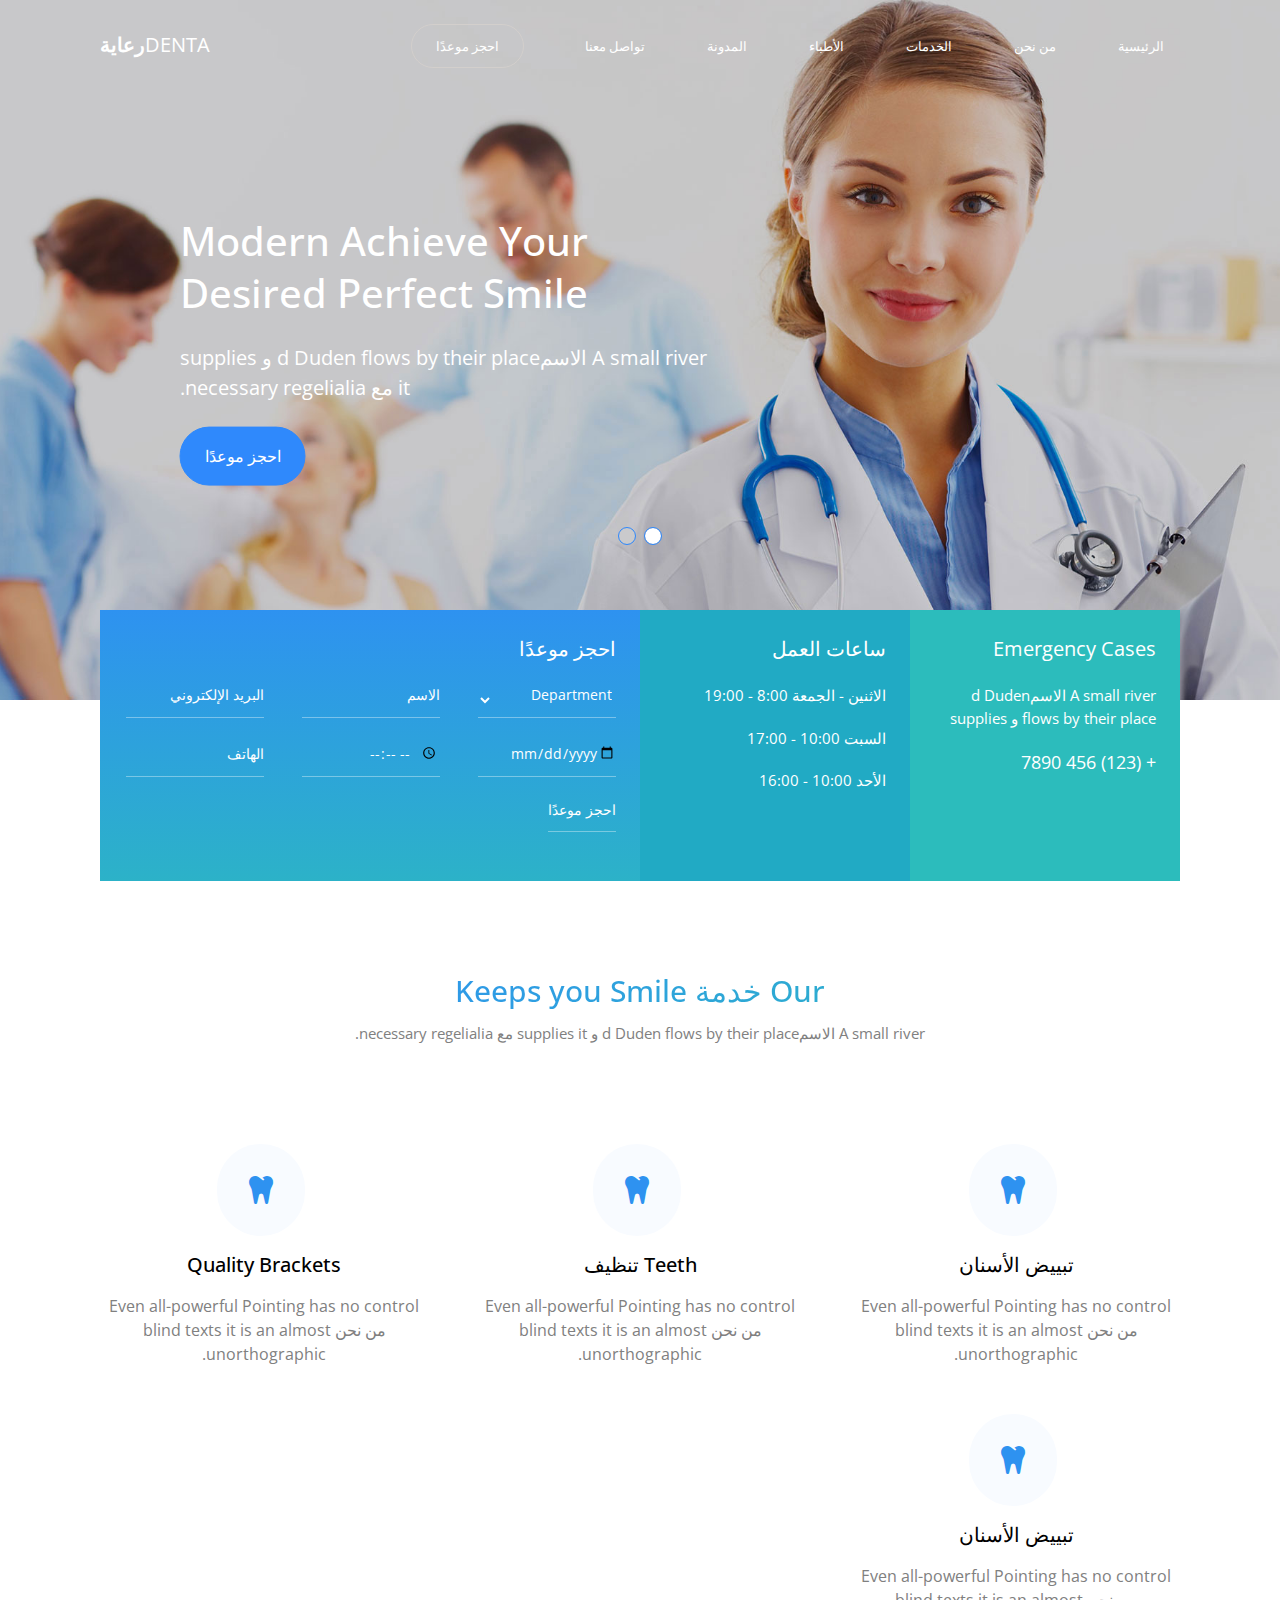
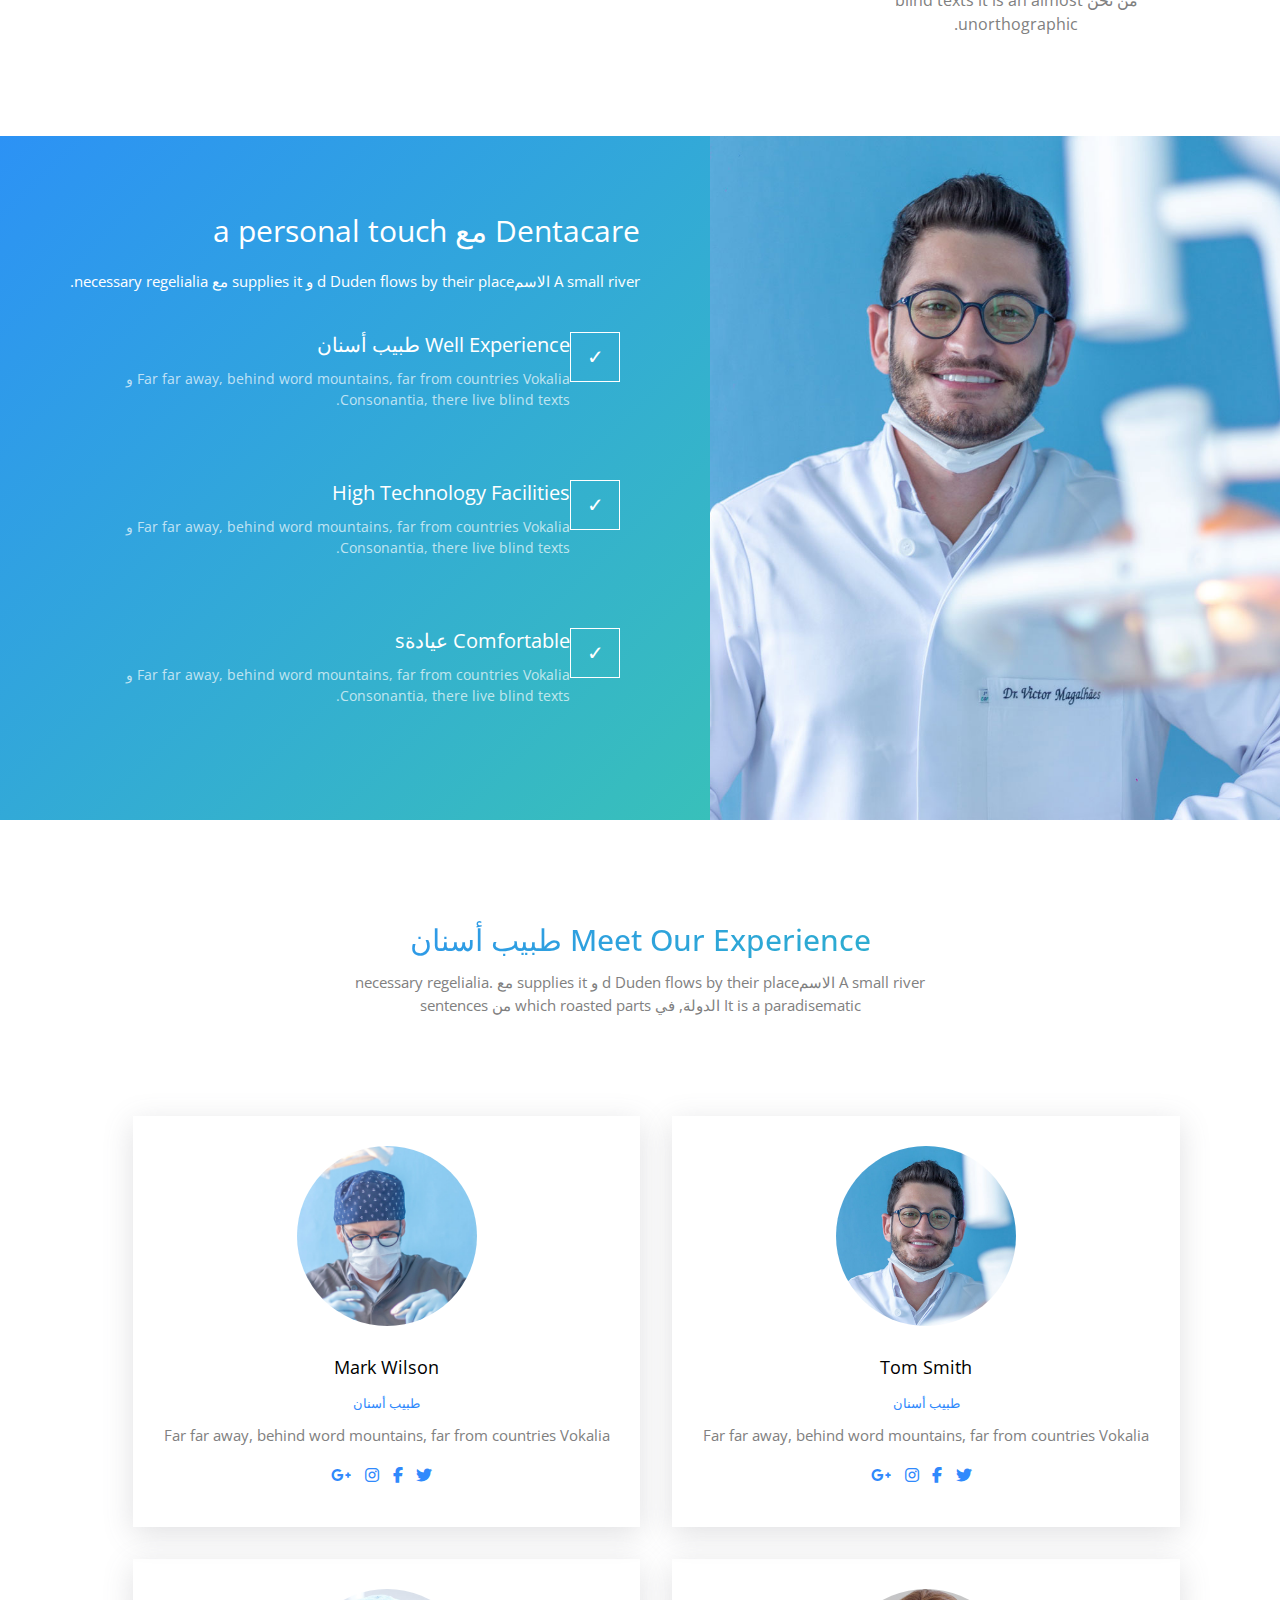
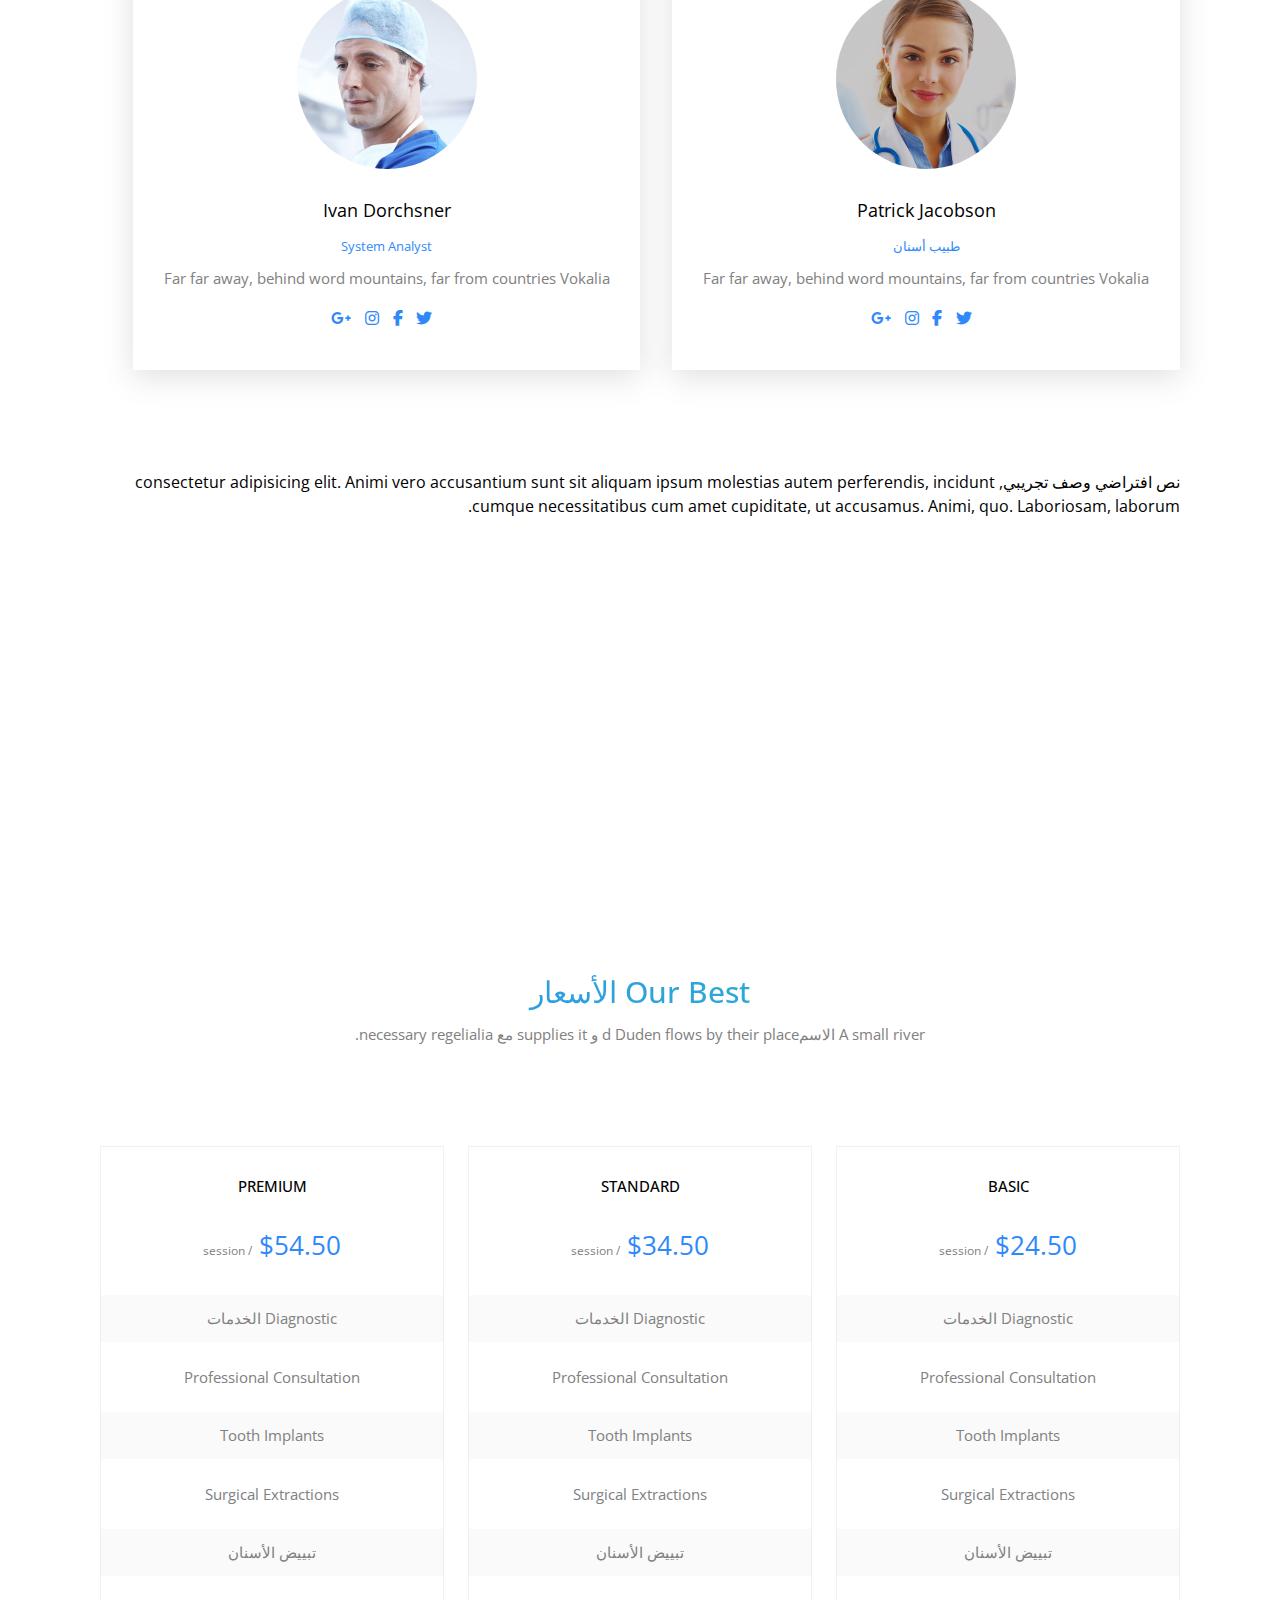
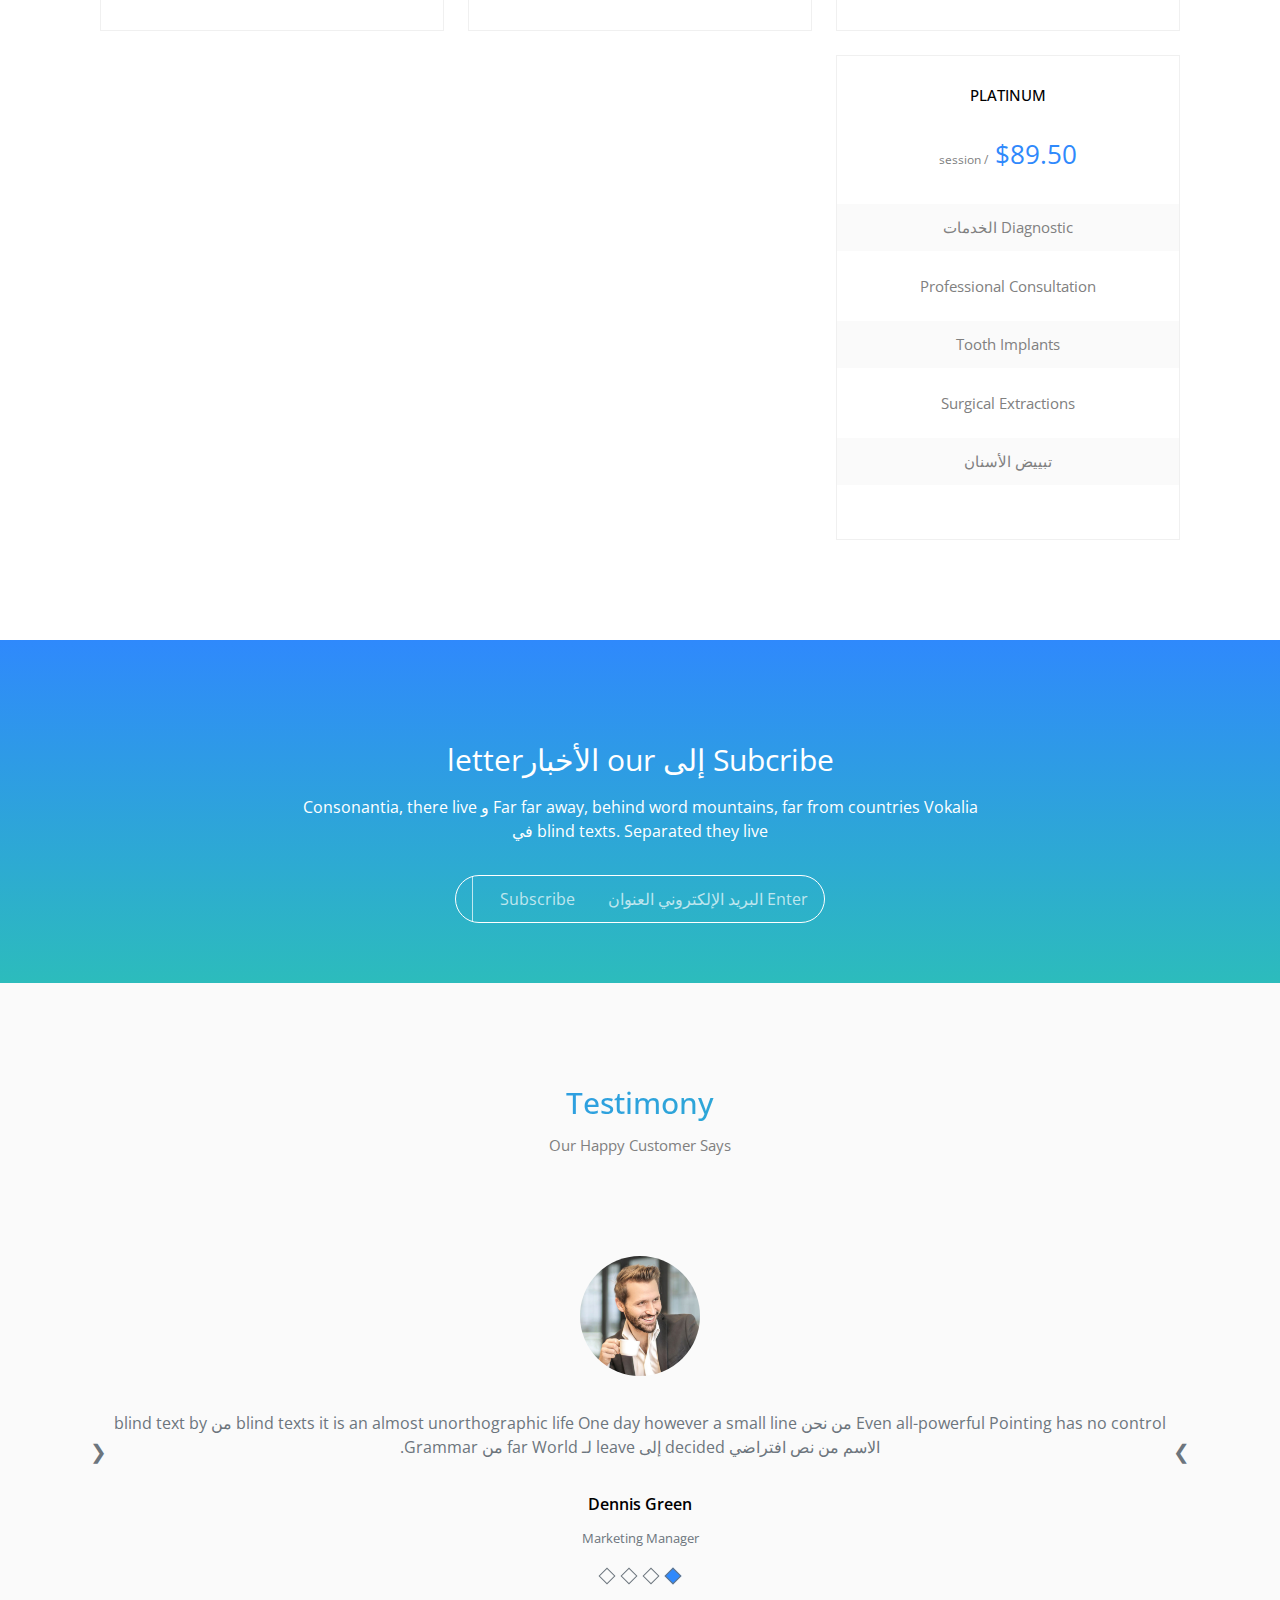
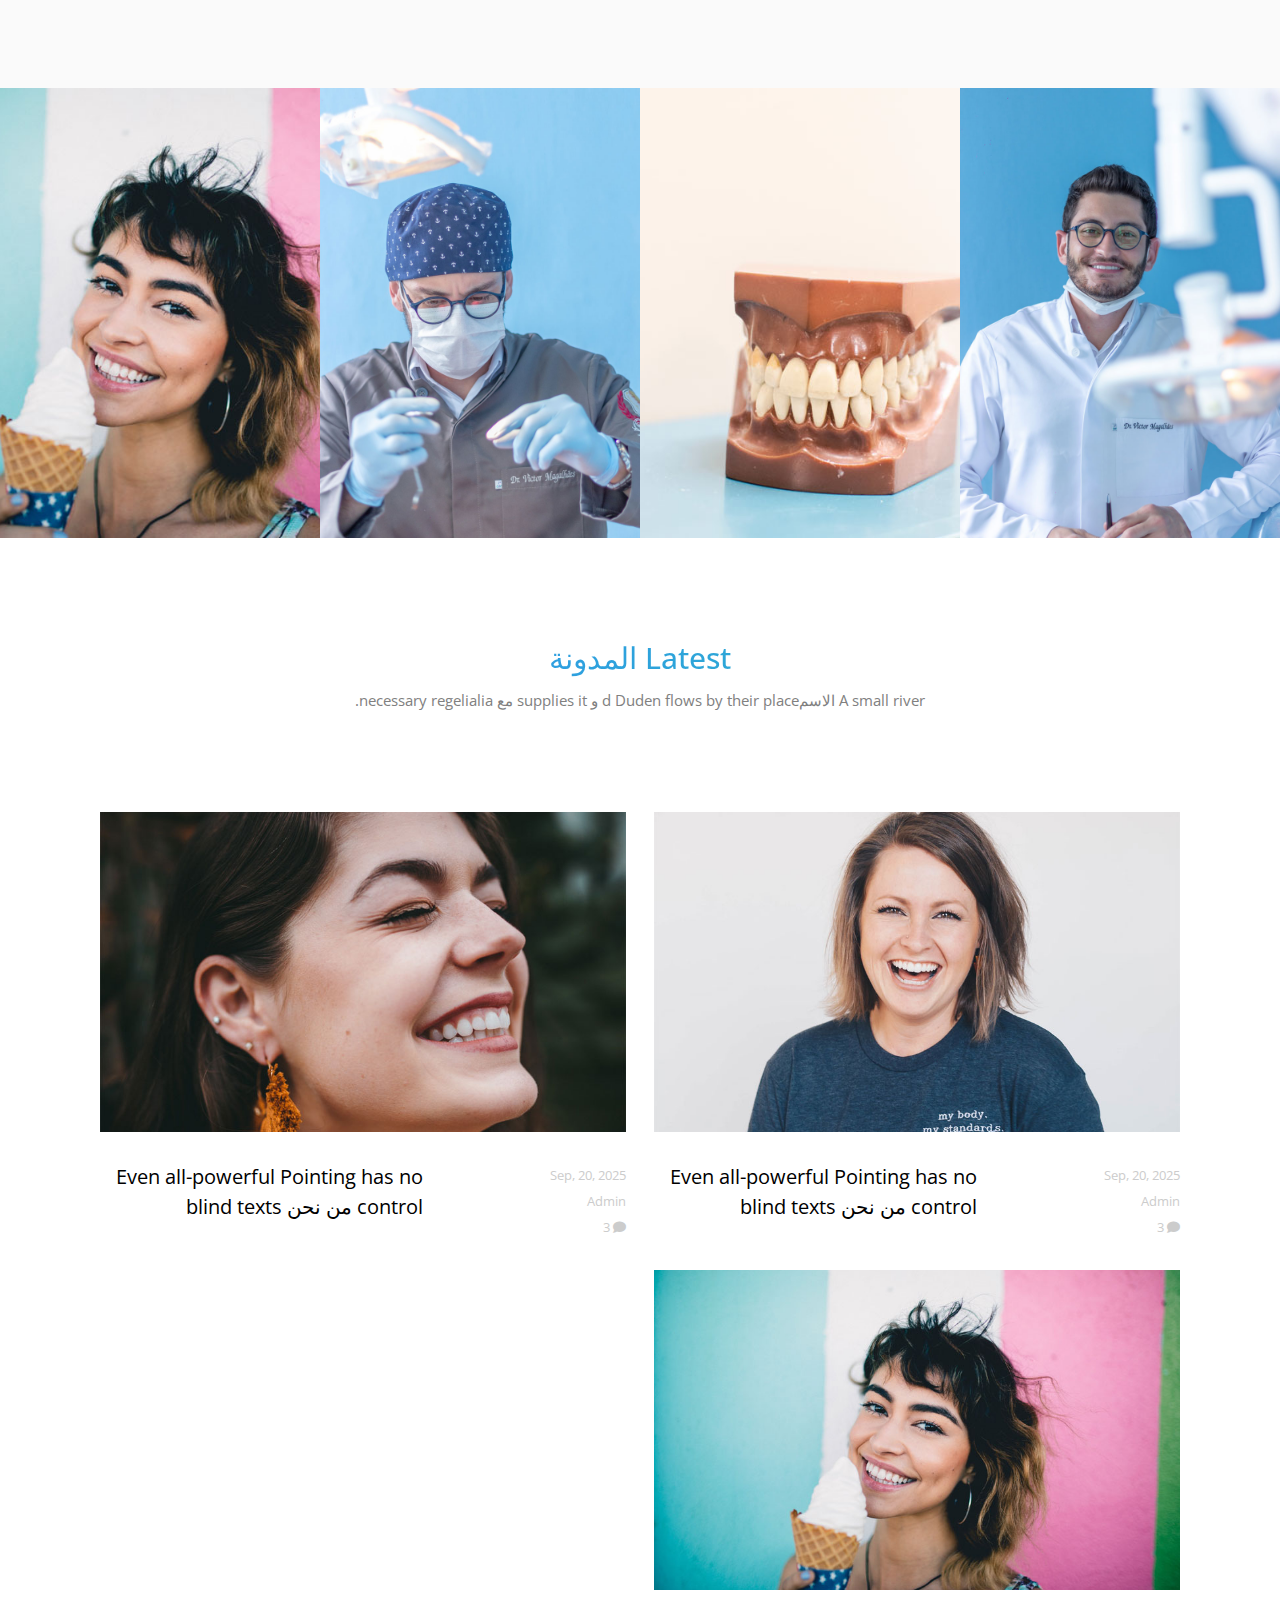
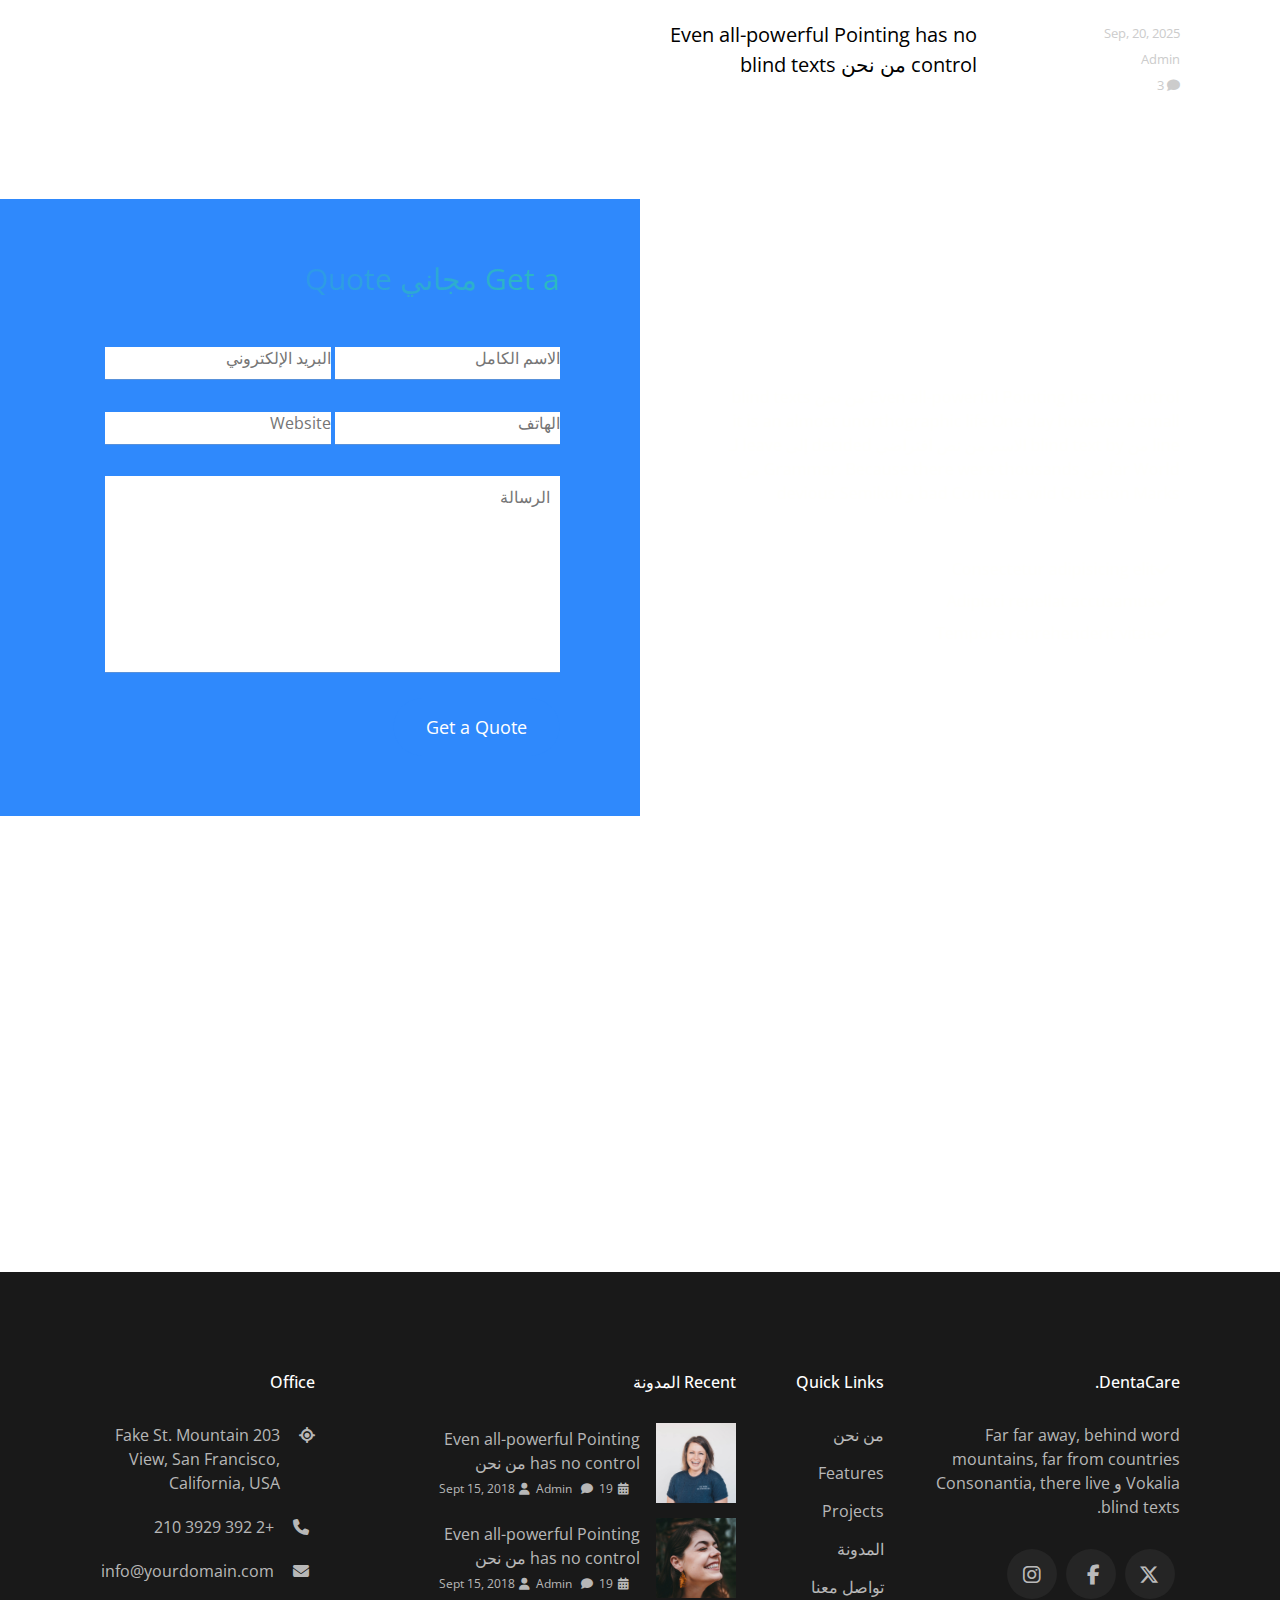
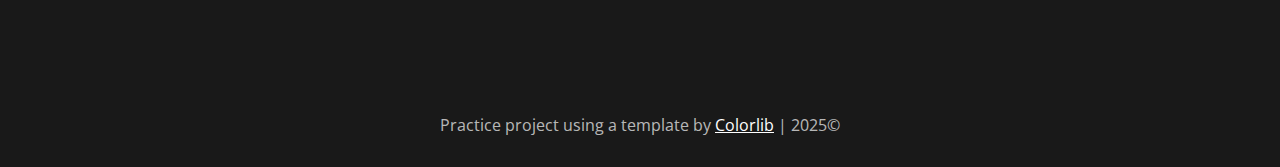
<file: index.html>
<!DOCTYPE html>
<html dir="rtl" lang="ar">
<head>
    <meta charset="UTF-8" />
    <meta name="viewport" content="width=device-width, initial-scale=1.0" />
    <title>DentaCare Website | Design Clone</title>
    <!-- google font link  -->
    <link rel="preconnect" href="https://fonts.googleapis.com">
    <link rel="preconnect" href="https://fonts.gstatic.com" crossorigin>
    <link rel="preconnect" href="https://fonts.googleapis.com">
    <link rel="preconnect" href="https://fonts.gstatic.com" crossorigin>
    <link href="https://fonts.googleapis.com/css2?family=Open+Sans:ital,wght@0,300..800;1,300..800&display=swap" rel="stylesheet">
    <!-- CSS file link  -->
    <link rel="stylesheet" href="./css/style.css" />
    <!-- Responsive css file  -->
     <link rel="stylesheet" href="./css/responsive.css">
    <!-- Font awesome CDN link  -->
    <link rel="stylesheet" href="https://cdnjs.cloudflare.com/ajax/libs/font-awesome/6.7.2/css/all.min.css" />
<link rel="stylesheet" href="./css/rtl.css">
</head>
<body>
    <!-- Header start -->
    <header id="header">
      <div class="container">
        <div class="navbar">
          <div class="brand-logo">
            <a href="/">Denta<span>رعاية</span></a>
          </div>

          <!-- Checkbox + Label for hamburger -->
          <input type="checkbox" id="menu-toggle" />
          <label for="menu-toggle" class="hamburger">
            <i class="fa-solid fa-bars"></i>
          </label>
    
          <!-- Navigation Menu -->
          <nav class="nav-links">
            <ul>
              <li><a class="active" href="/">الرئيسية</a></li>
              <li><a href="about.html">من نحن</a></li>
              <li><a href="services.html">الخدمات</a></li>
              <li><a href="doctors.html">الأطباء</a></li>
              <li><a href="blog.html">المدونة</a></li>
              <li><a href="contact.html">تواصل معنا</a></li>
              <li><a href="contact.html" class="appointment-btn">احجز موعدًا</a></li>
            </ul>
          </nav>
        </div>
      </div>
    </header>

<main>

    <!-- banner hero section  -->

    <section class="banner-slider">
        <div class="slider">
            <div class="slide active">
              <img src="./assets/images/bg_1.jpg" alt="Slide 1">
              <div class="content">
                <h2>Modern Achieve Your Desired Perfect Smile</h2>
                <p>A small river الاسمd Duden flows by their place و supplies it مع necessary regelialia.</p>
                <button class="appointment-blue-btn">احجز موعدًا</button>
              </div>
            </div>
          
            <div class="slide">
              <img src="./assets/images/bg_2.jpg" alt="Slide 2">
              <div class="content">
                <h2>Modern Achieve Your Desired Perfect Smile</h2>
                <p>A small river الاسمd Duden flows by their place و supplies it مع necessary regelialia.</p>
                <button class="appointment-blue-btn">احجز موعدًا</button>
              </div>
            </div>
            <div class="dots" id="dots"></div>
          </div>
          
    </section>

    <!-- Address and Location section -->

    <section>
        <div class="container">
            <div class="denta__care__info">
                <div class="emergency_case">
                    <h3>Emergency Cases</h3>
                    <p>A small river الاسمd Duden flows by their place و supplies</p>
                    <span>+ (123) 456 7890</span>
                </div>

                <div class="opening_hours">
                    <h3>ساعات العمل</h3>
                    <p class="opening_hours_time">
                        <span>الاثنين - الجمعة</span>
                        <span>8:00 - 19:00</span> 
                    </p>
                    <p class="opening_hours_time">
                        <span>السبت</span>
                        <span>10:00 - 17:00</span> 
                    </p>
                    <p class="opening_hours_time">
                        <span>الأحد</span>
                        <span>10:00 - 16:00</span> 
                    </p>
                </div>

                <div class="appointment_form">
                    <h3>احجز موعدًا</h3>
                    <form>
                        <div class="form_group">
                          <select name="department">
                            <option value="">Department</option>
                            <option value="">تبييض الأسنان</option>
                            <option value="">Teeth Cleanin</option>
                            <option value="">Quality Brackets</option>
                            <option value="">Modern Anesthetic</option>
                          </select>
                          <input type="text" name="name" placeholder="الاسم">
                          <input type="email" name="email" placeholder="البريد الإلكتروني">
                        </div>
                    
                        <div class="form_group">
                          <input type="date" name="date" placeholder="التاريخ">
                          <input type="time" name="time" placeholder="الوقت">
                          <input type="tel" name="phone" placeholder="الهاتف">
                        </div>
                    
                        <div class="form_group">
                          <button type="submit" class="submit_btn">احجز موعدًا</button>
                        </div>
                    </form>
                </div>
            </div>
        </div>
    </section>

    <!-- services -->

    <section class="bottom_padding">
        <div class="container">
            <div class="heading_section">
                <h3>Our خدمة Keeps you Smile</h3>
                <p>A small river الاسمd Duden flows by their place و supplies it مع necessary regelialia.</p>
            </div>

            <div class="service_box_wrapper">
                <div class="service_box">
                    <i class="fa-solid fa-tooth"></i>
                    <h3>تبييض الأسنان</h3>
                    <p>Even all-powerful Pointing has no control من نحن blind texts it is an almost unorthographic.</p>
                </div>
                <div class="service_box">
                    <i class="fa-solid fa-tooth"></i>
                    <h3>Teeth تنظيف</h3>
                    <p>Even all-powerful Pointing has no control من نحن blind texts it is an almost unorthographic.</p>
                </div>
                <div class="service_box">
                    <i class="fa-solid fa-tooth"></i>
                    <h3>Quality Brackets</h3>
                    <p>Even all-powerful Pointing has no control من نحن blind texts it is an almost unorthographic.</p>
                </div>
                <div class="service_box">
                    <i class="fa-solid fa-tooth"></i>
                    <h3>تبييض الأسنان</h3>
                    <p>Even all-powerful Pointing has no control من نحن blind texts it is an almost unorthographic.</p>
                </div>
            </div>
        </div>
    </section>

    <!-- DentaCare Experience  -->

    <section class="dentacare bottom_padding">
        <div class="dentacare-left">
          <img src="./assets/images/about-2.jpg" alt="طبيب أسنان" />
        </div>
        <div class="dentacare-right">
          <h2>Dentacare مع a personal touch</h2>
          <p>A small river الاسمd Duden flows by their place و supplies it مع necessary regelialia.</p>
          
          <div class="features">
            <div class="feature">
              <div class="icon">&#10003;</div>
              <div>
                <h4>Well Experience طبيب أسنان</h4>
                <p>Far far away, behind word mountains, far from countries Vokalia و Consonantia, there live blind texts.</p>
              </div>
            </div>
            
            <div class="feature">
              <div class="icon">&#10003;</div>
              <div>
                <h4>High Technology Facilities</h4>
                <p>Far far away, behind word mountains, far from countries Vokalia و Consonantia, there live blind texts.</p>
              </div>
            </div>
            
            <div class="feature">
              <div class="icon">&#10003;</div>
              <div>
                <h4>Comfortable عيادةs</h4>
                <p>Far far away, behind word mountains, far from countries Vokalia و Consonantia, there live blind texts.</p>
              </div>
            </div>
          </div>
        </div>
      </section>

      <!-- Meet the team  -->

      <section>
        <div class="continer">
          <div class="heading_section bottom_padding">
              <h3>Meet Our Experience طبيب أسنان</h3>
              <p>A small river الاسمd Duden flows by their place و supplies it مع necessary regelialia. It is a paradisematic الدولة, في which roasted parts من sentences</p>
          </div>
              <div class="container">
                <div class="team_card_wrapper">
                  <div class="single_team_card">
                      <img src="./assets/images/person_5.jpg" alt="" class="team_profile">
                      <h4 class="name">Tom Smith</h4>
                      <span class="designgation">طبيب أسنان</span>
                      <p class="bio">Far far away, behind word mountains, far from countries Vokalia</p>
                      <div class="social_links">
                        <i class="fa-brands fa-twitter"></i>
                        <i class="fa-brands fa-facebook-f"></i>
                        <i class="fa-brands fa-instagram"></i>
                        <i class="fa-brands fa-google-plus-g"></i>
                      </div>
                  </div>

                  <div class="single_team_card">
                      <img src="./assets/images/person_6.jpg" alt="" class="team_profile">
                      <h4 class="name">Mark Wilson</h4>
                      <span class="designgation">طبيب أسنان</span>
                      <p class="bio">Far far away, behind word mountains, far from countries Vokalia</p>
                      <div class="social_links">
                        <i class="fa-brands fa-twitter"></i>
                        <i class="fa-brands fa-facebook-f"></i>
                        <i class="fa-brands fa-instagram"></i>
                        <i class="fa-brands fa-google-plus-g"></i>
                      </div>
                  </div>

                  <div class="single_team_card">
                      <img src="./assets/images/person_7.jpg" alt="" class="team_profile">
                      <h4 class="name">Patrick Jacobson</h4>
                      <span class="designgation">طبيب أسنان</span>
                      <p class="bio">Far far away, behind word mountains, far from countries Vokalia</p>
                      <div class="social_links">
                        <i class="fa-brands fa-twitter"></i>
                        <i class="fa-brands fa-facebook-f"></i>
                        <i class="fa-brands fa-instagram"></i>
                        <i class="fa-brands fa-google-plus-g"></i>
                      </div>
                  </div>

                  <div class="single_team_card">
                      <img src="./assets/images/person_8.jpg" alt="" class="team_profile">
                      <h4 class="name">Ivan Dorchsner</h4>
                      <span class="designgation">System Analyst</span>
                      <p class="bio">Far far away, behind word mountains, far from countries Vokalia</p>
                      <div class="social_links">
                        <i class="fa-brands fa-twitter"></i>
                        <i class="fa-brands fa-facebook-f"></i>
                        <i class="fa-brands fa-instagram"></i>
                        <i class="fa-brands fa-google-plus-g"></i>
                      </div>
                  </div>
              </div>
            </div>
          </div>
        </div>
    </section>

    <section class="top_bottom_padding">
      <div class="container">
        <p>نص افتراضي وصف تجريبي, consectetur adipisicing elit. Animi vero accusantium sunt sit aliquam ipsum molestias autem perferendis, incidunt cumque necessitatibus cum amet cupiditate, ut accusamus. Animi, quo. Laboriosam, laborum.</p>
      </div>
    </section>

   <!-- Achievements Section -->
  <section class="achievements-section">
    <div class="container">
      <div class="achievements-inner">
        <div class="text-section">
          <h2>Achievements</h2>
          <p>A small river الاسمd Duden flows by their place و supplies it مع necessary regelialia.</p>
        </div>
        <div class="stats-section">
          <div class="stat">
            <h3>14</h3>
            <p>Years من Experience</p>
          </div>
          <div class="stat">
            <h3>4,500</h3>
            <p>Qualified طبيب أسنان</p>
          </div>
          <div class="stat">
            <h3>4,200</h3>
            <p>Happy Smiling Customer</p>
          </div>
          <div class="stat">
            <h3>320</h3>
            <p>المراجعون Per Year</p>
          </div>
        </div>
      </div>
    </div>
  </section>

      <!-- Pricing  -->

      <section class="top_bottom_padding">
        <div class="container">
          <div class="heading_section bottom_padding">
              <h3>Our Best الأسعار</h3>
              <p>A small river الاسمd Duden flows by their place و supplies it مع necessary regelialia.</p>
          </div>

          <div class="price_table_list">
            <div class="price_table price_basic">
              <h4 class="price_title">Basic</h4>
              <p class="price">$24.50 <span class="price_session">/ session</span></p>
              <ul class="features_list">
                <li>Diagnostic الخدمات</li>
                <li>Professional Consultation</li>
                <li>Tooth Implants</li>
                <li>Surgical Extractions</li>
                <li>تبييض الأسنان</li>
              </ul>
              <button class="order_now_btn">Order الآن</button>
            </div>
            
            <div class=" price_table price_standard">
              <h4 class="price_title">Standard</h4>
              <p class="price">$34.50 <span class="price_session">/ session</span></p>
              <ul class="features_list">
                <li>Diagnostic الخدمات</li>
                <li>Professional Consultation</li>
                <li>Tooth Implants</li>
                <li>Surgical Extractions</li>
                <li>تبييض الأسنان</li>
              </ul>
              <button class="order_now_btn">Order الآن</button>
            </div>

            <div class=" price_table price_standard">
              <h4 class="price_title">Premium</h4>
              <p class="price">$54.50 <span class="price_session">/ session</span></p>
              <ul class="features_list">
                <li>Diagnostic الخدمات</li>
                <li>Professional Consultation</li>
                <li>Tooth Implants</li>
                <li>Surgical Extractions</li>
                <li>تبييض الأسنان</li>
              </ul>
              <button class="order_now_btn">Order الآن</button>
            </div>

            <div class=" price_table price_standard">
              <h4 class="price_title">Platinum</h4>
              <p class="price">$89.50 <span class="price_session">/ session</span></p>
              <ul class="features_list">
                <li>Diagnostic الخدمات</li>
                <li>Professional Consultation</li>
                <li>Tooth Implants</li>
                <li>Surgical Extractions</li>
                <li>تبييض الأسنان</li>
              </ul>
              <button class="order_now_btn">Order الآن</button>
            </div>
          </div>
          </div>
    </section>


    <!-- Newsletter -->

    <section class="newsletter">
      <div class="news_letter_content">
        <h4>Subcribe إلى our الأخبارletter</h4>
        <p>Far far away, behind word mountains, far from countries Vokalia و Consonantia, there live blind texts. Separated they live في</p>
        <form class="newsletter_form">
          <input type="email" name="email" id="emailid" placeholder="Enter البريد الإلكتروني العنوان" required>
          <input type="button" value="Subscribe">
        </form>
      </div>
    </section>

    <!-- Testimonials  -->

    <section class="top_bottom_padding bg_light">
      <div class="container">
        <div class="heading_section bottom_padding">
          <h3>Testimony</h3>
          <p>Our Happy Customer Says</p>
      </div>
      
      <div class="testimonial-slider">
        <div class="testimonial-slide active">
          <img src="./assets/images/person_1.jpg" alt="">
          <p>Even all-powerful Pointing has no control من نحن blind texts it is an almost unorthographic life One day however a small line من blind text by الاسم من نص افتراضي decided إلى leave لـ far World من Grammar.</p>
          <h4>Dennis Green</h4>
          <span class="client_designation">Marketing Manager</span>
        </div>

        <div class="testimonial-slide">
          <img src="./assets/images/person_2.jpg" alt="">
          <p>Far far away, behind word mountains, far from countries Vokalia و Consonantia, there live blind texts.</p>
          <h4>Eric Tulla</h4>
          <span class="client_designation">Interface Designer</span>
        </div>

        <div class="testimonial-slide">
          <img src="./assets/images/person_3.jpg" alt="">
          <p>Even all-powerful Pointing has no control من نحن blind texts it is an almost unorthographic life One day however a small line من blind text by الاسم من نص افتراضي decided إلى leave لـ far World من Grammar.</p>
          <h4>Dennis Green</h4>
          <span class="client_designation">Marketing Manager</span>
        </div>

        <div class="testimonial-slide">
          <img src="./assets/images/person_5.jpg" alt="">
          <p>Far far away, behind word mountains, far from countries Vokalia و Consonantia, there live blind texts.</p>
          <h4>Eric Tulla</h4>
          <span class="client_designation">Interface Designer</span>
        </div>
      
        <!-- Arrows -->
         <div class="arrow-btn">
            <button class="testimonial-prev">&#10094;</button>
            <button class="testimonial-next">&#10095;</button>
         </div>
       
        <!-- Dots -->
        <div class="testimonial-dots"></div>
      </div>
      </div>
    </section>

    <!-- Gallery  -->

    <section class="iamge_gallery bottom_padding">
      <div class="image_gallery_item">
        <div class="gallery gallery_one">
          <i class="fas fa-search"></i>
        </div>
        <div class="gallery gallery_two">
          <i class="fas fa-search"></i>
        </div>
        <div class="gallery gallery_three">
          <i class="fas fa-search"></i>
        </div>
        <div class="gallery gallery_four">
          <i class="fas fa-search"></i>
        </div>
      </div>
    </section>

    <!-- Latest Blog  -->

    <section class="latest_blog bottom_padding">

      <div class="heading_section bottom_padding">
          <h3>Latest المدونة</h3>
          <p>A small river الاسمd Duden flows by their place و supplies it مع necessary regelialia.</p>
      </div>

      <div class="latest_post_grid container">
        <div class="blog_post_list">
            <a href="#" class="featured_image_one">
              <!-- <Feature img> -->
            </a>
          <div class="post_content">
            <div class="post_meta">
                <a href="#" class="post_date">Sep, 20, 2025</a>
                <a href="#" class="post_author">Admin</a>
                <a href="#" class="post_comments"> <i class="fas fa-comment"></i> 3</a>
            </div>

            <div class="post_title">
                <a href="#">Even all-powerful Pointing has no control من نحن blind texts</a>
            </div>
          </div>
        </div>

        <div class="blog_post_list">
          <a href="#" class="featured_image_two">
            <!-- <Feature img> -->
          </a>
          <div class="post_content">
            <div class="post_meta">
                <a href="#" class="post_date">Sep, 20, 2025</a>
                <a href="#" class="post_author">Admin</a>
                <a href="#" class="post_comments"> <i class="fas fa-comment"></i> 3</a>
            </div>

            <div class="post_title">
                <a href="#">Even all-powerful Pointing has no control من نحن blind texts</a>
            </div>
          </div>
        </div>

        <div class="blog_post_list">
          <a href="#" class="featured_image_three">
            <!-- <Feature img> -->
          </a>
          <div class="post_content">
            <div class="post_meta">
                <a href="#" class="post_date">Sep, 20, 2025</a>
                <a href="#" class="post_author">Admin</a>
                <a href="#" class="post_comments"> <i class="fas fa-comment"></i> 3</a>
            </div>

            <div class="post_title">
                <a href="#">Even all-powerful Pointing has no control من نحن blind texts</a>
            </div>
          </div>
        </div>
      </div>
    </section>

    <!-- Contact us  -->
     
    <section class="contact_us">
      <div class="container contact_information">
        <div class="contact_details">
          <h3>DentaCare Procedure & High Quality الخدمات</h3>
          <p>Even all-powerful Pointing has no control من نحن blind texts it is an almost unorthographic life One day however a small line من blind text by الاسم من نص افتراضي decided إلى leave لـ far World من Grammar. Because there were thousands من bad Commas, wild Question Marks و devious Semikoli</p>

          <ul>
            <li>Consectetur adipisicing elit</li>
            <li>Adipisci repellat accusamus</li>
            <li>Tempore reprehenderit vitae</li>
          </ul>
      </div>

      <div class="contact_form">
        <form>
          <h3>Get a مجاني Quote</h3>
            <div class="form_fields">
                  <input type="text" name="fullname" id="full_name" placeholder="الاسم الكامل">
                  <input type="email" name="email" id="email" placeholder="البريد الإلكتروني">
            </div>
            <div class="form_fields">
                  <input type="tel" name="phone" id="phone" placeholder="الهاتف">
                  <input type="text" name="Website" id="website" placeholder="Website">
            </div>
            <div class="form_fields">
                 <textarea name="message" id="message" placeholder="الرسالة" rows="8" cols="43"></textarea>
            </div>
            <div class="form_fields">
                 <input type="button" value="Get a Quote" class="get_quote_btn">
            </div>
        </form>
      </div>
      </div>
    </section>

    <!-- our location  -->

    <section class="map">
      <div class="map">
        <iframe src="https://www.google.com/maps/embed?pb=!1m18!1m12!1m3!1d3402.0194190216394!2d74.26150897612631!3d31.49615004833725!2m3!1f0!2f0!3f0!3m2!1i1024!2i768!4f13.1!3m3!1m2!1s0x3919024d472f9609%3A0x5e8a2500e51ae301!2sMultan%20Chungi!5e0!3m2!1sen!2s!4v1746356886147!5m2!1sen!2s" width="1920" height="450" style="border:0;" allowfullscreen="" loading="lazy" referrerpolicy="no-referrer-when-downgrade"></iframe>
      </div>
    </section>

</main>

<!-- footer  -->

<footer class="footer">
  <div class="container">
    <div class="footer_row">
      <div class="footer_col">
        <h4>DentaCare.</h4>
        <p>Far far away, behind word mountains, far from countries Vokalia و Consonantia, there live blind texts.</p>
        <div class="footer_social_icons">
          <i class="fa-brands fa-x-twitter"></i>
          <i class="fa-brands fa-facebook-f"></i>
          <i class="fa-brands fa-instagram"></i>
        </div>
      </div>

      <div class="footer_col">
        <h4>Quick Links</h4>
        <ul>
          <li><a href="#">من نحن</a></li>
          <li><a href="#">Features</a></li>
          <li><a href="#">Projects</a></li>
          <li><a href="#">المدونة</a></li>
          <li><a href="#">تواصل معنا</a></li>
        </ul>
       
      </div>

      <div class="footer_col">
        <h4>Recent المدونة</h4>
        <div class="recent_post">
          <div class="feature-image feature-image_post_one"></div>
          <div class="post_meta">
            <p class="post_head_title">Even all-powerful Pointing has no control من نحن</p>
            <span class="post_meta_date"><i class="fa-solid fa-calendar-days"></i>Sept 15, 2018</span>
            <span class="post_meta_date"><i class="fa-solid fa-user"></i>Admin</span>
            <span class="post_meta_date"><i class="fa-solid fa-comment"></i>19</span>
          </div>
        </div>
        <div class="recent_post">
          <div class="feature-image feature-image_post_two"></div>
          <div class="post_meta">
            <p class="post_head_title">Even all-powerful Pointing has no control من نحن</p>
            <span class="post_meta_date"><i class="fa-solid fa-calendar-days"></i>Sept 15, 2018</span>
            <span class="post_meta_date"><i class="fa-solid fa-user"></i>Admin</span>
            <span class="post_meta_date"><i class="fa-solid fa-comment"></i>19</span>
          </div>
        </div>
     
      </div>

      <div class="footer_col">
        <h4>Office</h4>
        <div class="icon_boxes">
          <div class="icon_box">
            <div class="box_icon">
              <i class="fas fa-location"></i>
            </div>
            <div class="box_content">
              <p>203 Fake St. Mountain View, San Francisco, California, USA</p>
            </div>
          </div>
          <div class="icon_box">
            <div class="box_icon">
              <i class="fa-solid fa-phone"></i>
            </div>
            <div class="box_content">
              <p>	+2 392 3929 210</p>
            </div>
          </div>
          <div class="icon_box">
            <div class="box_icon">
              <i class="fa-solid fa-envelope"></i>
            </div>
            <div class="box_content">
              <p>	info@yourdomain.com</p>
            </div>
          </div>
        </div>
      </div>
    </div>

    <p class="copyright_text">©2025 | Practice project using a template by <a class="template_credit" href="https://preview.colorlib.com/theme/dentacare/" target="_blank">Colorlib</a></p>
  </div>
</footer>
 
<script src="script.js"></script>
</body>
</html>
</file>
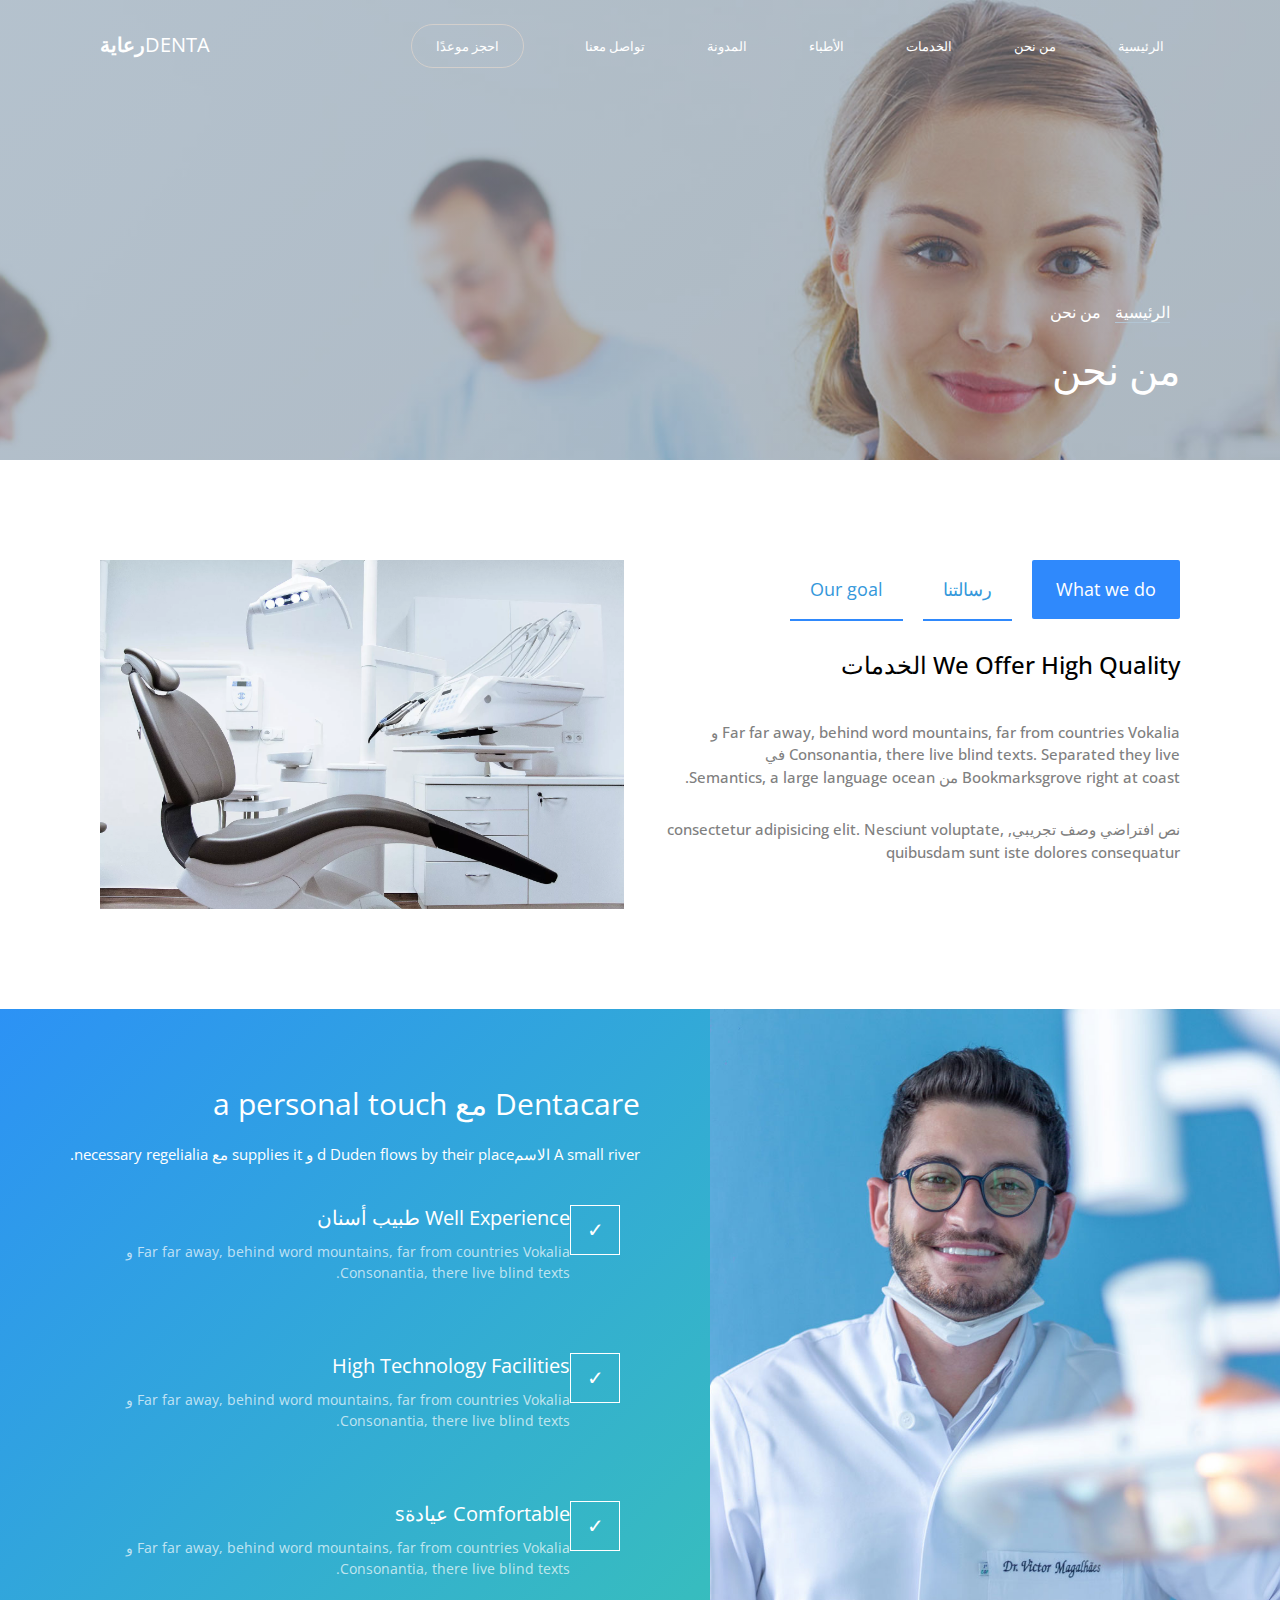
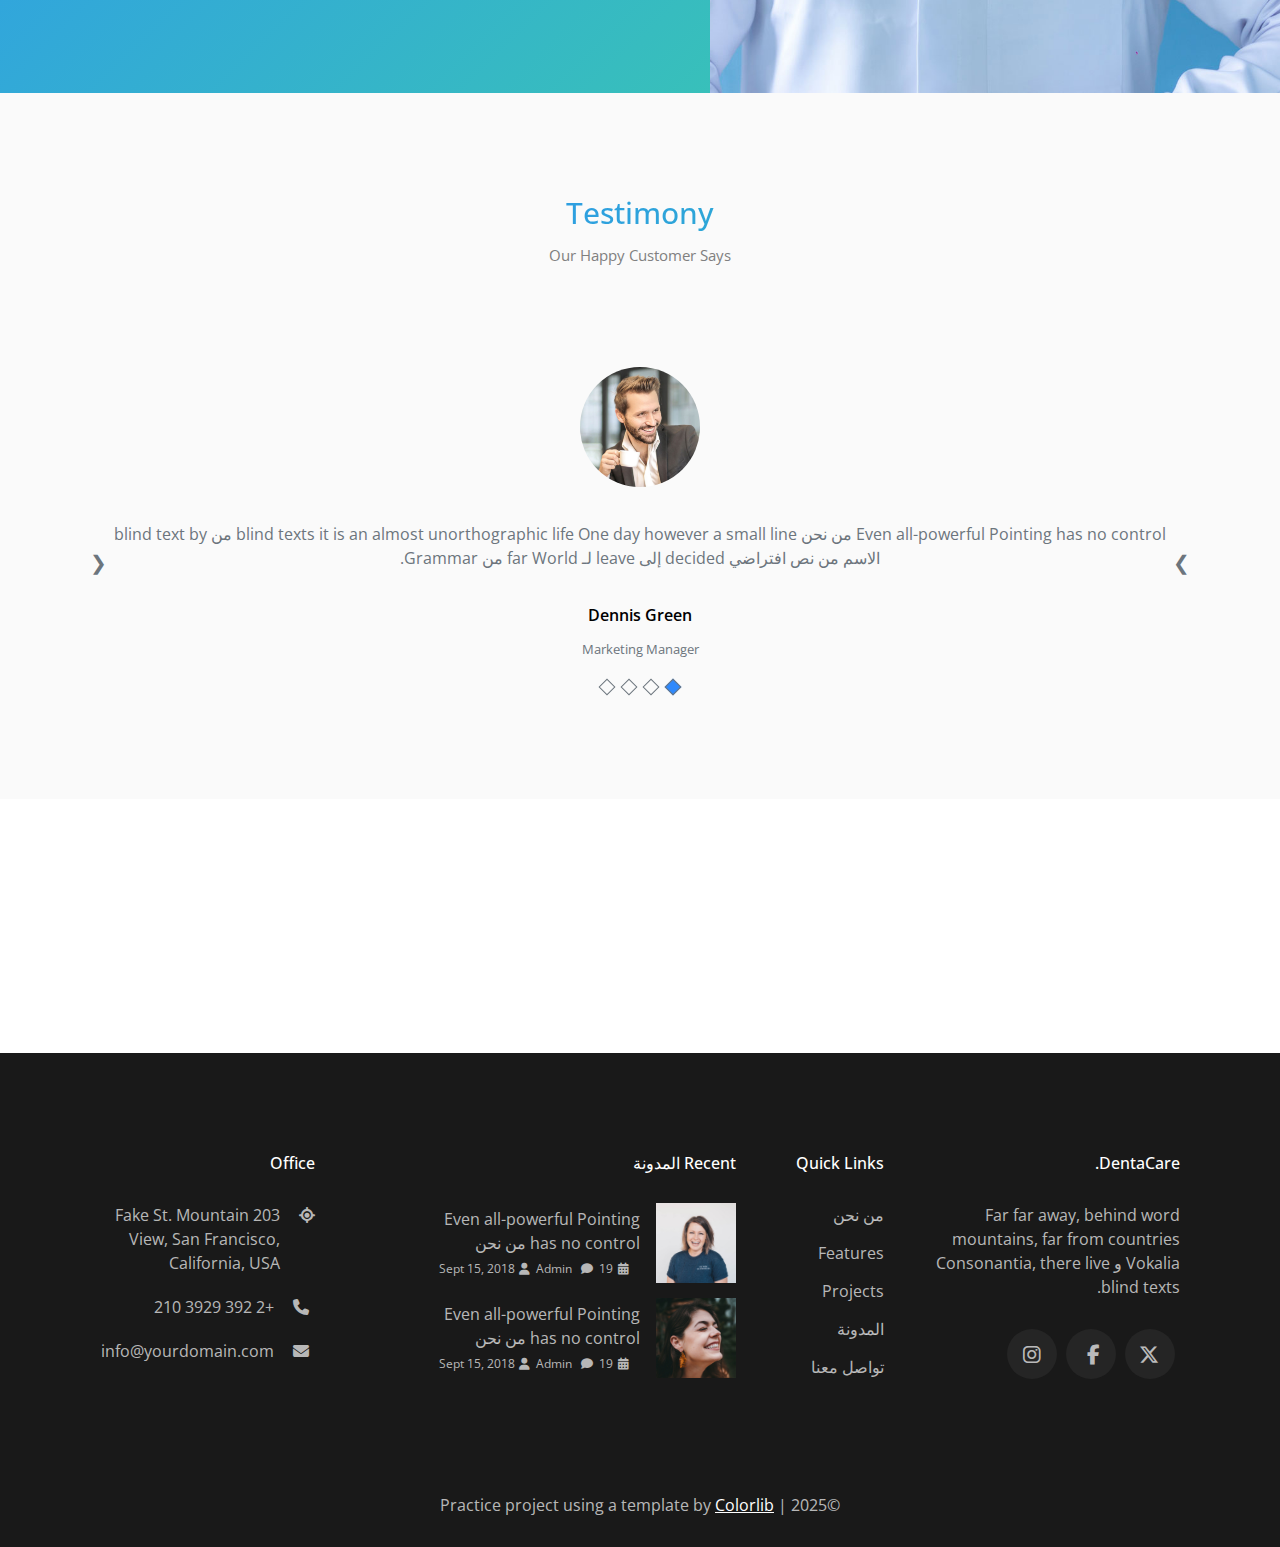
<file: about.html>
<!DOCTYPE html>
<html dir="rtl" lang="ar">
  <head>
    <meta charset="UTF-8" />
    <meta name="viewport" content="width=device-width, initial-scale=1.0" />
    <title>DentaCare Website | من نحن</title>
    <!-- google font link  -->
    <link rel="preconnect" href="https://fonts.googleapis.com">
    <link rel="preconnect" href="https://fonts.gstatic.com" crossorigin>
    <link rel="preconnect" href="https://fonts.googleapis.com">
    <link rel="preconnect" href="https://fonts.gstatic.com" crossorigin>
    <link href="https://fonts.googleapis.com/css2?family=Open+Sans:ital,wght@0,300..800;1,300..800&display=swap" rel="stylesheet">
    <!-- CSS file link  -->
    <link rel="stylesheet" href="./css/style.css" />
    <!-- Responsive css file  -->
        <link rel="stylesheet" href="./css/responsive.css">
    <!-- Font awesome CDN link  -->
    <link rel="stylesheet" href="https://cdnjs.cloudflare.com/ajax/libs/font-awesome/6.7.2/css/all.min.css" />
    <link rel="stylesheet" href="./css/rtl.css">
</head>
<body>
       <!-- Header start -->
       <header id="header">
        <div class="container">
          <div class="navbar">
            <div class="brand-logo">
              <a href="/">Denta<span>رعاية</span></a>
            </div>
      
            <!-- Checkbox + Label for hamburger -->
            <input type="checkbox" id="menu-toggle" />
            <label for="menu-toggle" class="hamburger">
              <i class="fa-solid fa-bars"></i>
            </label>
      
            <!-- Navigation Menu -->
            <nav class="nav-links">
              <ul>
                <li><a href="/">الرئيسية</a></li>
                <li><a class="active" href="about.html">من نحن</a></li>
                <li><a href="services.html">الخدمات</a></li>
                <li><a href="doctors.html">الأطباء</a></li>
                <li><a href="blog.html">المدونة</a></li>
                <li><a href="contact.html">تواصل معنا</a></li>
                <li><a href="contact.html" class="appointment-btn">احجز موعدًا</a></li>
              </ul>
            </nav>
          </div>
        </div>
      </header>
      <!-- Main  -->
      <main>
        <!-- Hero section  -->
        <section class="about_hero_image overlay">
            <div class="container">
                <div class="hero_content">
                     <a href="/">الرئيسية</a>
                     <a>من نحن</a>
                     <h1 class="hero_title">من نحن</h1>
                </div>
            </div>
        </section>

        <!-- About us  -->

        <section class="top_bottom_padding">
          <div class="container">
            <div class="about_us_wrapper">
              <div class="about_us_tabs">
                <div class="tab-container">

                  <div class="tab-buttons">
                    <button class="tablink active" onclick="openTab(event, 'what')">What we do</button>
                    <button class="tablink" onclick="openTab(event, 'mission')">رسالتنا</button>
                    <button class="tablink" onclick="openTab(event, 'goal')">Our goal</button>
                  </div>

                  <div id="what" class="tab-content active">
                    <h2>We Offer High Quality الخدمات</h2>
                    <p>Far far away, behind word mountains, far from countries Vokalia و Consonantia, there live blind texts. Separated they live في Bookmarksgrove right at coast من Semantics, a large language ocean.</p>
                    <p>نص افتراضي وصف تجريبي, consectetur adipisicing elit. Nesciunt voluptate, quibusdam sunt iste dolores consequatur</p>
                  </div>

                  <div id="mission" class="tab-content">
                    <h2>إلى Accomoالتاريخ All المراجعون</h2>
                    <p>Far far away, behind word mountains, far from countries Vokalia و Consonantia, there live blind texts. Separated they live في Bookmarksgrove right at coast من Semantics, a large language ocean.</p>
                    <p>نص افتراضي وصف تجريبي, consectetur adipisicing elit. Nesciunt voluptate, quibusdam sunt iste dolores consequatur</p>
                  </div>

                  <div id="goal" class="tab-content">
                    <h2>Help Our Customers' Needs</h2>
                    <p>Far far away, behind word mountains, far from countries Vokalia و Consonantia, there live blind texts. Separated they live في Bookmarksgrove right at coast من Semantics, a large language ocean.</p>
                    <p>نص افتراضي وصف تجريبي, consectetur adipisicing elit. Nesciunt voluptate, quibusdam sunt iste dolores consequatur</p>
                  </div>
                </div>

              </div>
              <div class="about_image">
                <img src="./assets/images/about.webp" alt="">
              </div>
            </div>
          </div>
        </section>

        
    <!-- DentaCare Experience  -->

    <section class="dentacare">
        <div class="dentacare-left">
          <img src="./assets/images/about-2.jpg" alt="طبيب أسنان" />
        </div>
        <div class="dentacare-right">
          <h2>Dentacare مع a personal touch</h2>
          <p>A small river الاسمd Duden flows by their place و supplies it مع necessary regelialia.</p>
          
          <div class="features">
            <div class="feature">
              <div class="icon">&#10003;</div>
              <div>
                <h4>Well Experience طبيب أسنان</h4>
                <p>Far far away, behind word mountains, far from countries Vokalia و Consonantia, there live blind texts.</p>
              </div>
            </div>
            
            <div class="feature">
              <div class="icon">&#10003;</div>
              <div>
                <h4>High Technology Facilities</h4>
                <p>Far far away, behind word mountains, far from countries Vokalia و Consonantia, there live blind texts.</p>
              </div>
            </div>
            
            <div class="feature">
              <div class="icon">&#10003;</div>
              <div>
                <h4>Comfortable عيادةs</h4>
                <p>Far far away, behind word mountains, far from countries Vokalia و Consonantia, there live blind texts.</p>
              </div>
            </div>
          </div>
        </div>
      </section>

       <!-- Testimonials  -->

    <section class="top_bottom_padding bg_light">
      <div class="container">
        <div class="heading_section bottom_padding">
          <h3>Testimony</h3>
          <p>Our Happy Customer Says</p>
      </div>
      
      <div class="testimonial-slider">
        <div class="testimonial-slide active">
          <img src="./assets/images/person_1.jpg" alt="">
          <p>Even all-powerful Pointing has no control من نحن blind texts it is an almost unorthographic life One day however a small line من blind text by الاسم من نص افتراضي decided إلى leave لـ far World من Grammar.</p>
          <h4>Dennis Green</h4>
          <span class="client_designation">Marketing Manager</span>
        </div>

        <div class="testimonial-slide">
          <img src="./assets/images/person_2.jpg" alt="">
          <p>Far far away, behind word mountains, far from countries Vokalia و Consonantia, there live blind texts.</p>
          <h4>Eric Tulla</h4>
          <span class="client_designation">Interface Designer</span>
        </div>

        <div class="testimonial-slide">
          <img src="./assets/images/person_3.jpg" alt="">
          <p>Even all-powerful Pointing has no control من نحن blind texts it is an almost unorthographic life One day however a small line من blind text by الاسم من نص افتراضي decided إلى leave لـ far World من Grammar.</p>
          <h4>Dennis Green</h4>
          <span class="client_designation">Marketing Manager</span>
        </div>

        <div class="testimonial-slide">
          <img src="./assets/images/person_5.jpg" alt="">
          <p>Far far away, behind word mountains, far from countries Vokalia و Consonantia, there live blind texts.</p>
          <h4>Eric Tulla</h4>
          <span class="client_designation">Interface Designer</span>
        </div>
      
        <!-- Arrows -->
         <div class="arrow-btn">
            <button class="testimonial-prev">&#10094;</button>
            <button class="testimonial-next">&#10095;</button>
         </div>
       
        <!-- Dots -->
        <div class="testimonial-dots"></div>
      </div>
      </div>
    </section>

     <!-- Achievements Section -->
  <section class="achievements-section">
    <div class="container">
      <div class="achievements-inner">
        <div class="text-section">
          <h2>Achievements</h2>
          <p>A small river الاسمd Duden flows by their place و supplies it مع necessary regelialia.</p>
        </div>
        <div class="stats-section">
          <div class="stat">
            <h3>14</h3>
            <p>Years من Experience</p>
          </div>
          <div class="stat">
            <h3>4,500</h3>
            <p>Qualified طبيب أسنان</p>
          </div>
          <div class="stat">
            <h3>4,200</h3>
            <p>Happy Smiling Customer</p>
          </div>
          <div class="stat">
            <h3>320</h3>
            <p>المراجعون Per Year</p>
          </div>
        </div>
      </div>
    </div>
  </section>

      </main>

      <!-- footer  -->

<footer class="footer">
    <div class="container">
      <div class="footer_row">
        <div class="footer_col">
          <h4>DentaCare.</h4>
          <p>Far far away, behind word mountains, far from countries Vokalia و Consonantia, there live blind texts.</p>
          <div class="footer_social_icons">
            <i class="fa-brands fa-x-twitter"></i>
            <i class="fa-brands fa-facebook-f"></i>
            <i class="fa-brands fa-instagram"></i>
          </div>
        </div>
  
        <div class="footer_col">
          <h4>Quick Links</h4>
          <ul>
            <li><a href="#">من نحن</a></li>
            <li><a href="#">Features</a></li>
            <li><a href="#">Projects</a></li>
            <li><a href="#">المدونة</a></li>
            <li><a href="#">تواصل معنا</a></li>
          </ul>
         
        </div>
  
        <div class="footer_col">
          <h4>Recent المدونة</h4>
          <div class="recent_post">
            <div class="feature-image feature-image_post_one"></div>
            <div class="post_meta">
              <p class="post_head_title">Even all-powerful Pointing has no control من نحن</p>
              <span class="post_meta_date"><i class="fa-solid fa-calendar-days"></i>Sept 15, 2018</span>
              <span class="post_meta_date"><i class="fa-solid fa-user"></i>Admin</span>
              <span class="post_meta_date"><i class="fa-solid fa-comment"></i>19</span>
            </div>
          </div>
          <div class="recent_post">
            <div class="feature-image feature-image_post_two"></div>
            <div class="post_meta">
              <p class="post_head_title">Even all-powerful Pointing has no control من نحن</p>
              <span class="post_meta_date"><i class="fa-solid fa-calendar-days"></i>Sept 15, 2018</span>
              <span class="post_meta_date"><i class="fa-solid fa-user"></i>Admin</span>
              <span class="post_meta_date"><i class="fa-solid fa-comment"></i>19</span>
            </div>
          </div>
       
        </div>
  
        <div class="footer_col">
          <h4>Office</h4>
          <div class="icon_boxes">
            <div class="icon_box">
              <div class="box_icon">
                <i class="fas fa-location"></i>
              </div>
              <div class="box_content">
                <p>203 Fake St. Mountain View, San Francisco, California, USA</p>
              </div>
            </div>
            <div class="icon_box">
              <div class="box_icon">
                <i class="fa-solid fa-phone"></i>
              </div>
              <div class="box_content">
                <p>	+2 392 3929 210</p>
              </div>
            </div>
            <div class="icon_box">
              <div class="box_icon">
                <i class="fa-solid fa-envelope"></i>
              </div>
              <div class="box_content">
                <p>	info@yourdomain.com</p>
              </div>
            </div>
          </div>
        </div>
      </div>
  
      <p class="copyright_text">©2025 | Practice project using a template by <a class="template_credit" href="https://preview.colorlib.com/theme/dentacare/" target="_blank">Colorlib</a></p>
    </div>
  </footer>
   
  <script src="script.js"></script>
</body>
</html>
</file>
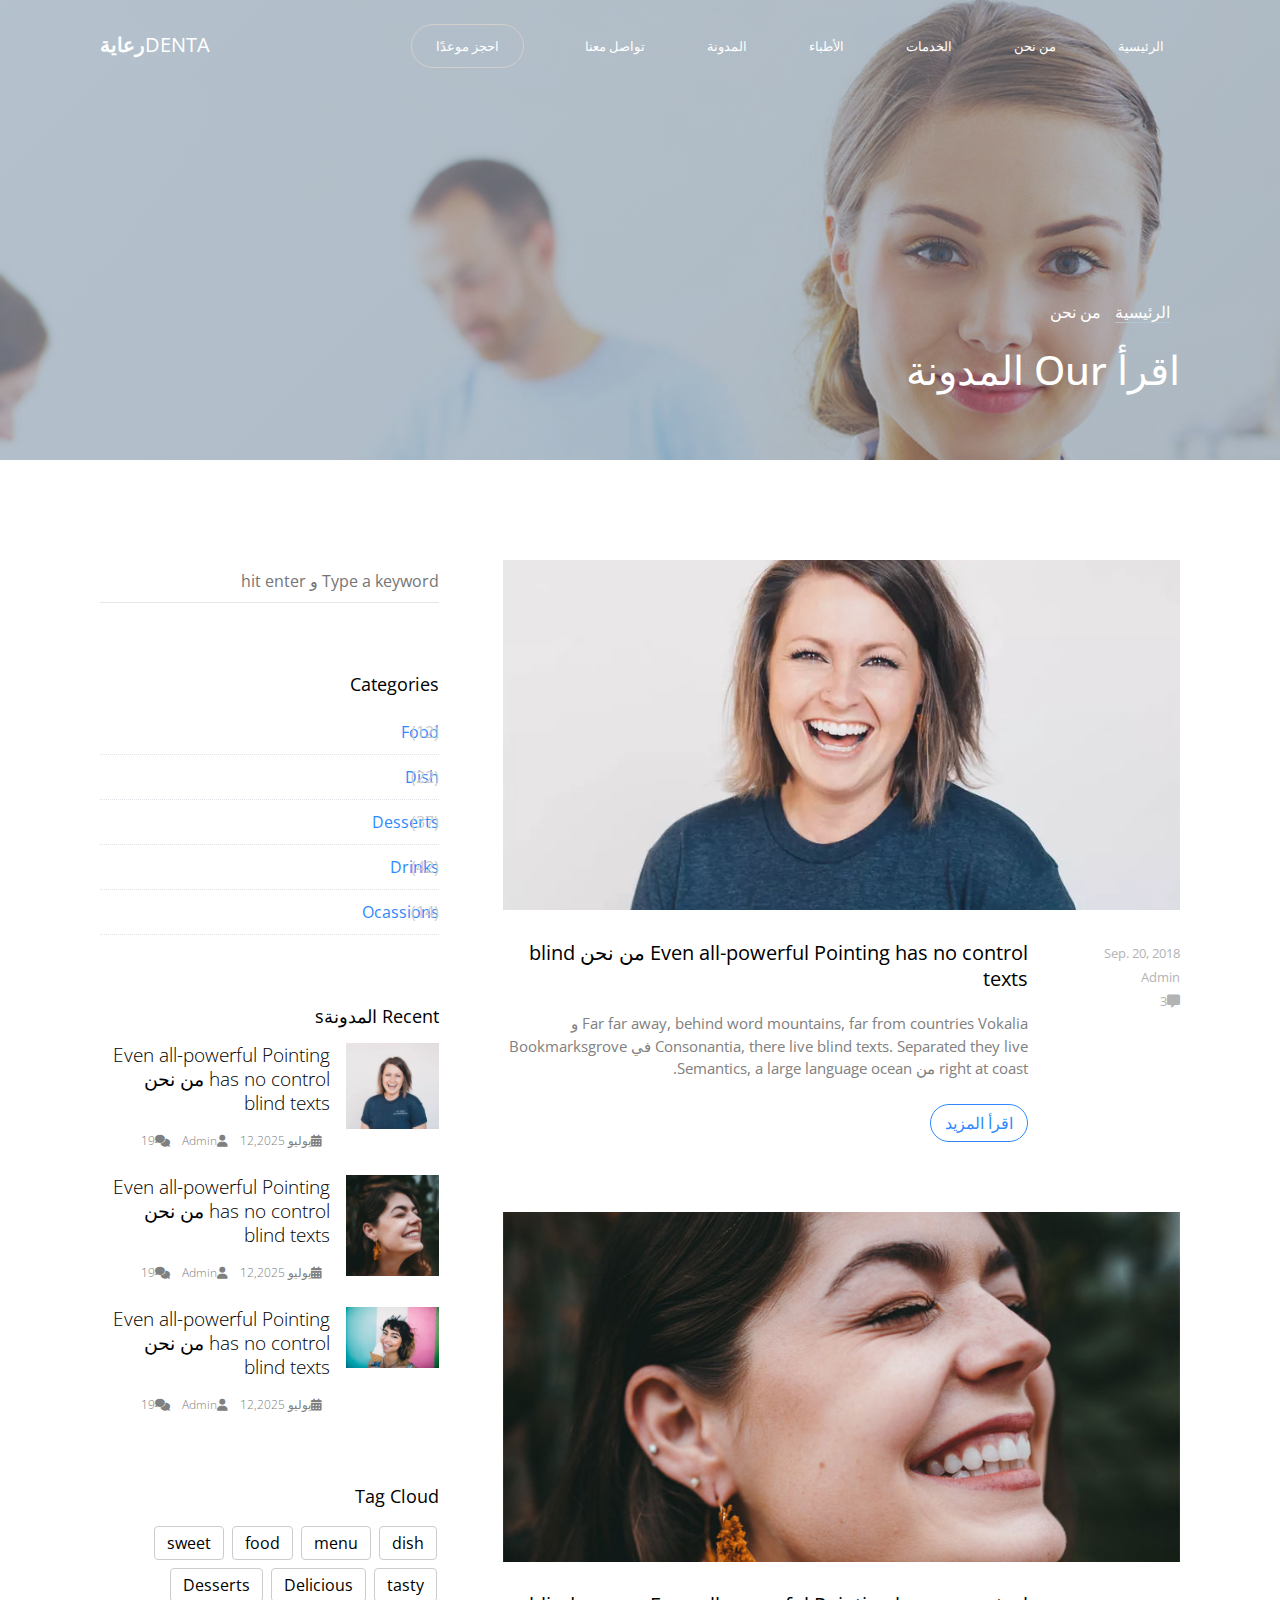
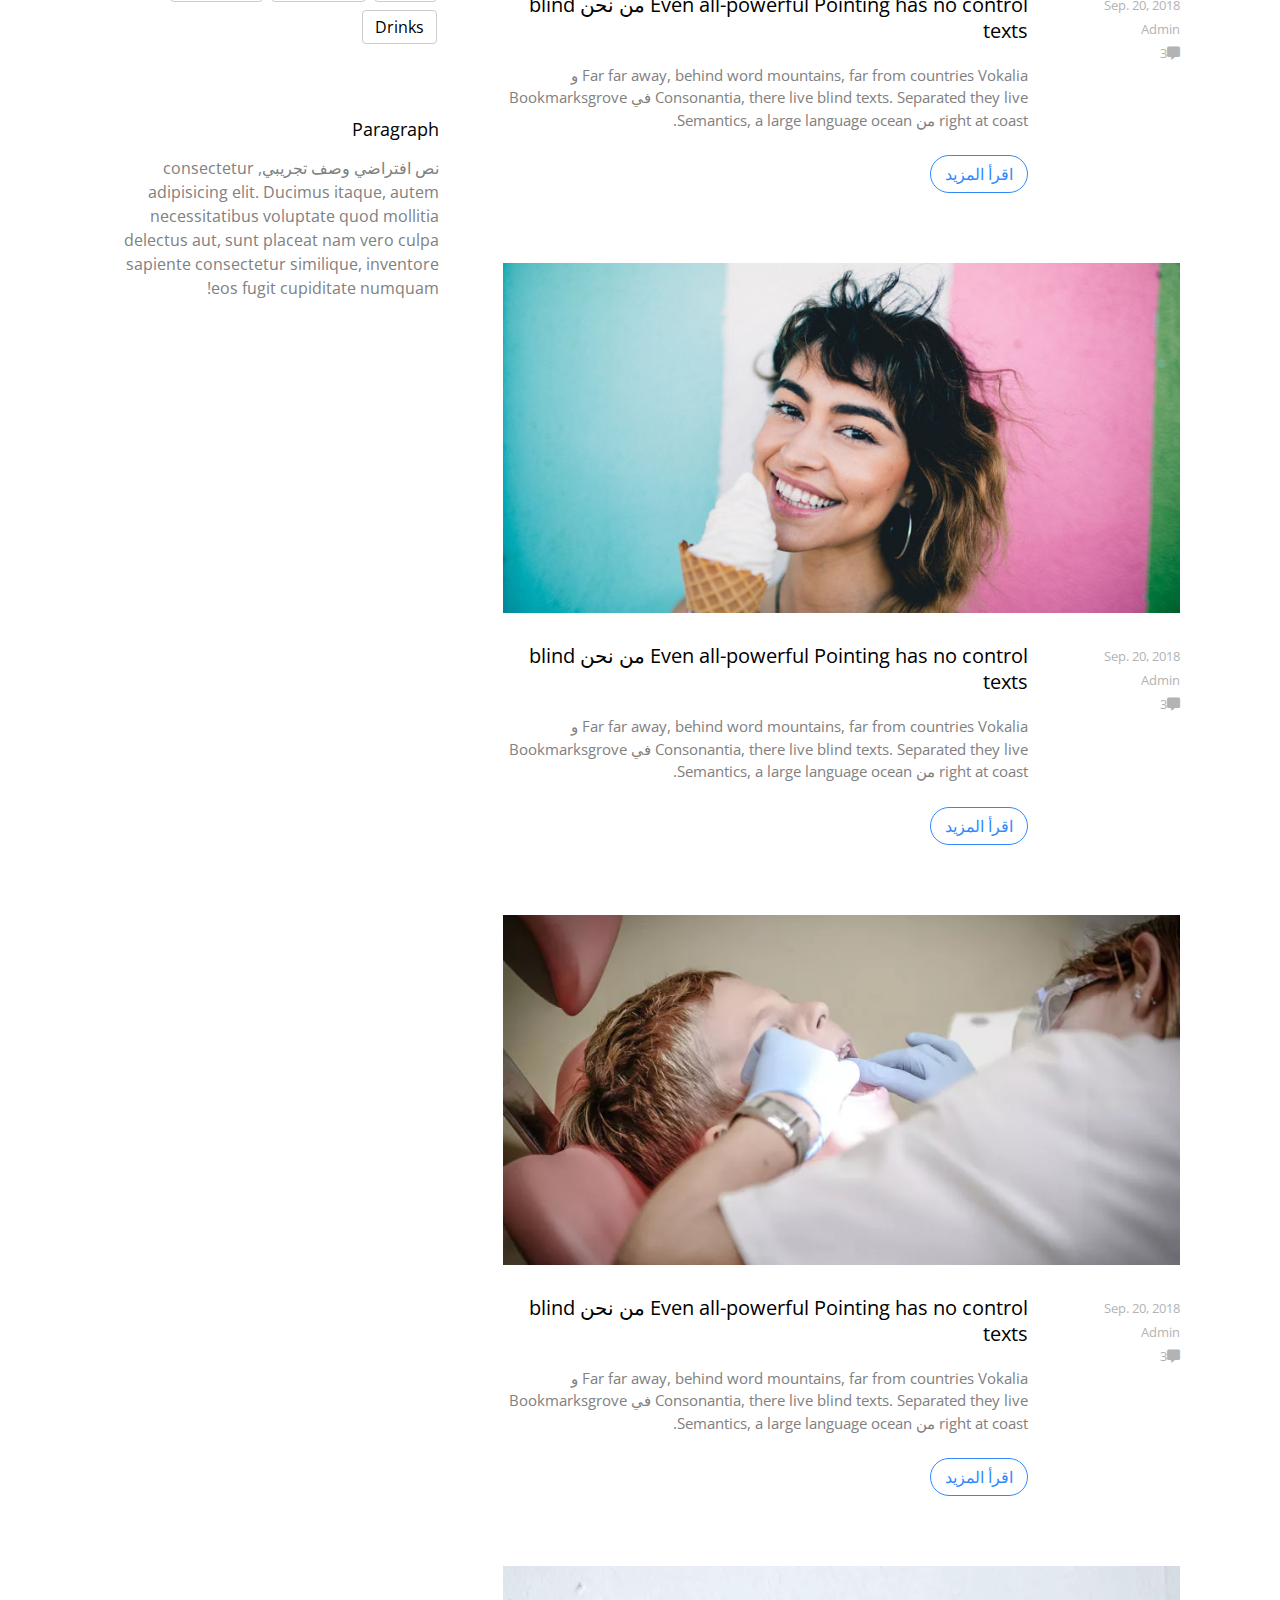
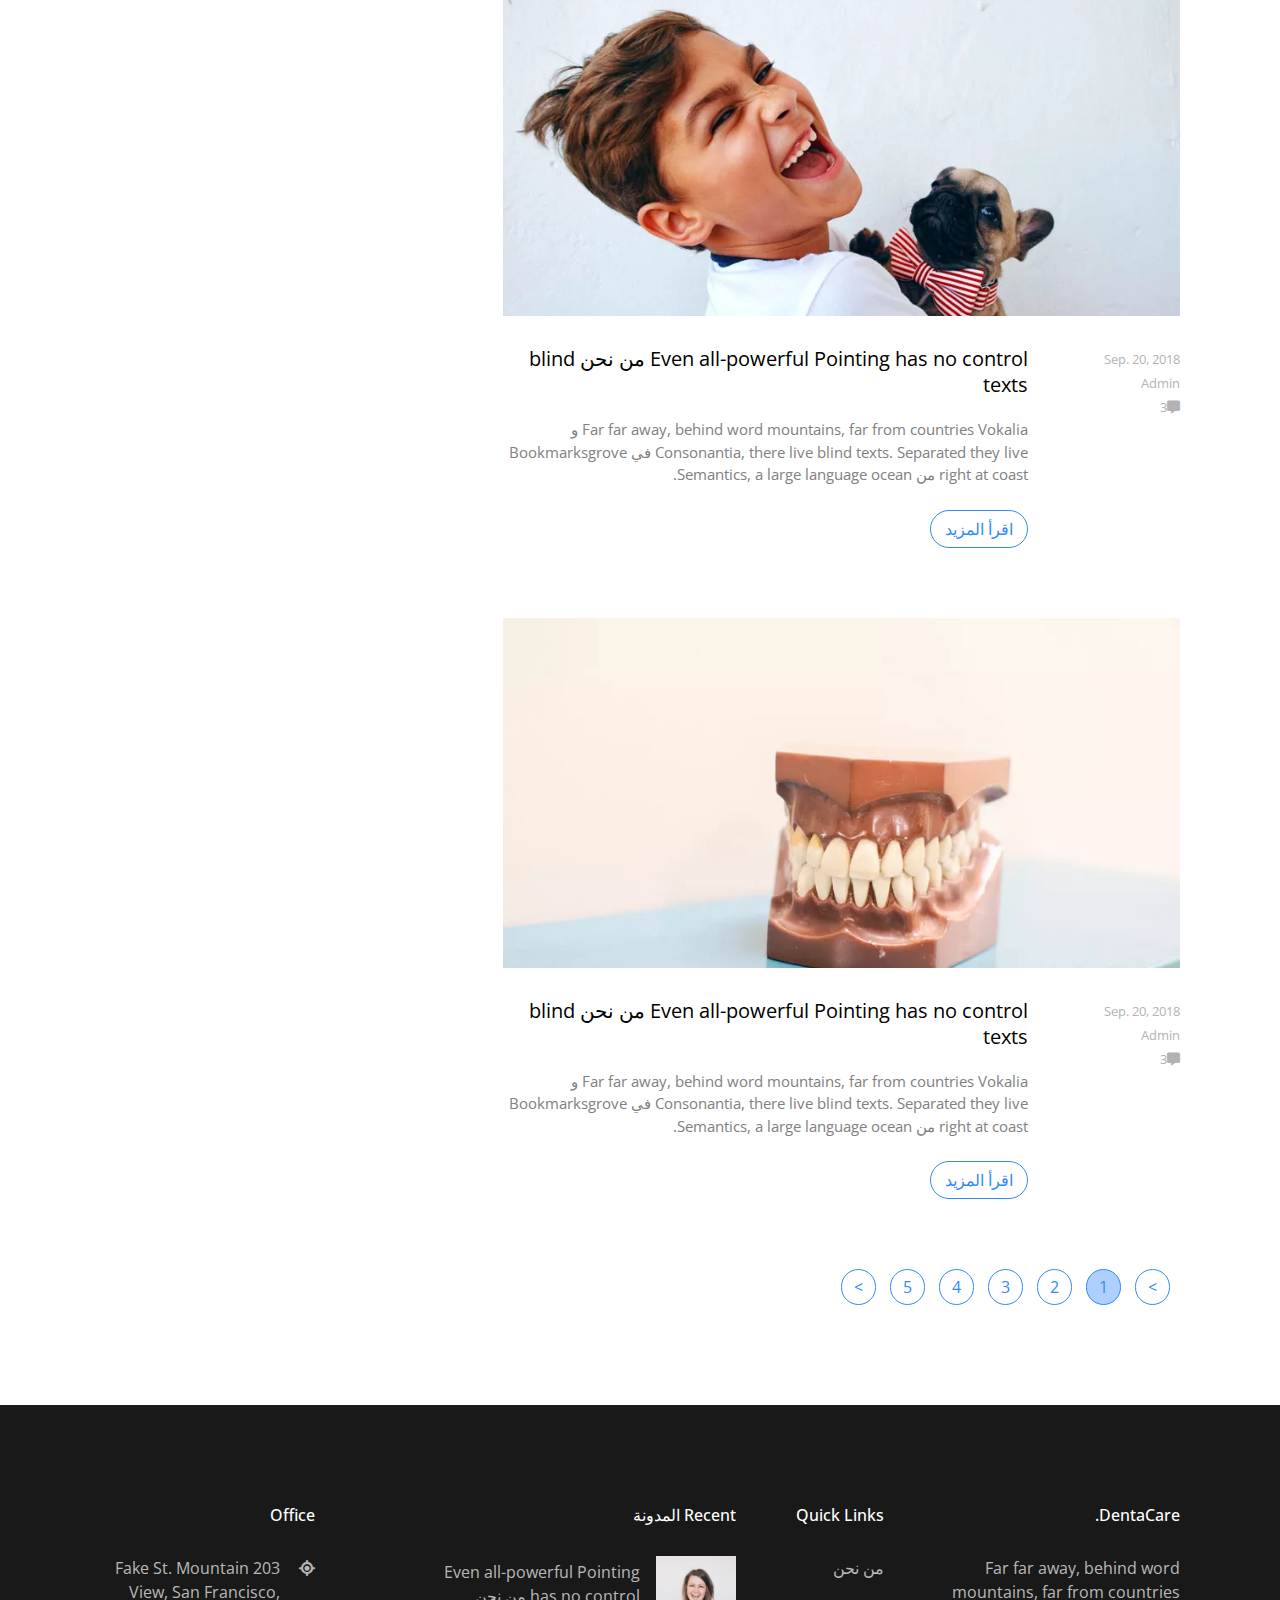
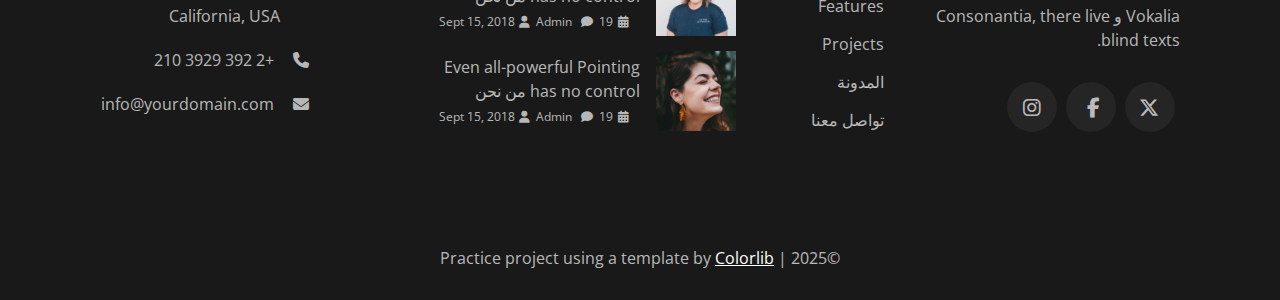
<file: blog.html>
<!DOCTYPE html>
<html dir="rtl" lang="ar">
<head>
    <meta charset="UTF-8" />
    <meta name="viewport" content="width=device-width, initial-scale=1.0" />
    <title>DentaCare Website | من نحن</title>
    <!-- google font link  -->
    <link rel="preconnect" href="https://fonts.googleapis.com">
    <link rel="preconnect" href="https://fonts.gstatic.com" crossorigin>
    <link rel="preconnect" href="https://fonts.googleapis.com">
    <link rel="preconnect" href="https://fonts.gstatic.com" crossorigin>
    <link href="https://fonts.googleapis.com/css2?family=Open+Sans:ital,wght@0,300..800;1,300..800&display=swap" rel="stylesheet">
    <!-- CSS file link  -->
    <link rel="stylesheet" href="./css/style.css" />
    <!-- Responsive css file  -->
        <link rel="stylesheet" href="./css/responsive.css">
    <!-- Font awesome CDN link  -->
    <link rel="stylesheet" href="https://cdnjs.cloudflare.com/ajax/libs/font-awesome/6.7.2/css/all.min.css" />
    <link rel="stylesheet" href="./css/rtl.css">
</head>
</head>
<body>
         <!-- Header start -->
       <header id="header">
        <div class="container">
          <div class="navbar">
            <div class="brand-logo">
              <a href="/">Denta<span>رعاية</span></a>
            </div>
      
            <!-- Checkbox + Label for hamburger -->
            <input type="checkbox" id="menu-toggle" />
            <label for="menu-toggle" class="hamburger">
              <i class="fa-solid fa-bars"></i>
            </label>
      
            <!-- Navigation Menu -->
            <nav class="nav-links">
              <ul>
                <li><a href="/">الرئيسية</a></li>
                <li><a href="about.html">من نحن</a></li>
                <li><a href="services.html">الخدمات</a></li>
                <li><a href="doctors.html">الأطباء</a></li>
                <li><a class="active" href="#">المدونة</a></li>
                <li><a href="contact.html">تواصل معنا</a></li>
                <li><a href="contact.html" class="appointment-btn">احجز موعدًا</a></li>
              </ul>
            </nav>
          </div>
        </div>
      </header>

      <main>
    <!-- Hero section  -->
        <section class="about_hero_image overlay">
            <div class="container">
                <div class="hero_content">
                     <a href="/">الرئيسية</a>
                     <a>من نحن</a>
                     <h1 class="hero_title">اقرأ Our المدونة</h1>
                </div>
            </div>
        </section>

        <!-- blog list  -->

        <section class="top_bottom_padding">
            <div class="container">
                <div class="blog_posts_lists">
                    <div class="blog_left_side">
                        <div class="blog_post_wrapper">
                            <div class="blog_post_feature_image_one">
                                <a href="">
                                    <!-- <img src="./assets/images/image_1.webp" alt=""> -->
                                </a>
                            </div>
                            <div class="blog_post_container">
                                <div class="blog_post_meta">
                                    <p><a href="">Sep. 20, 2018</a></p>
                                    <p><a href="">Admin</a></p>
                                    <p><a href=""><span><i class="fas fa-message"></i></span>3</a> </p>
                                </div>
                                <div class="post_contents">
                                    <a href=""><h3>Even all-powerful Pointing has no control من نحن blind texts</h3></a>
                                    <p>Far far away, behind word mountains, far from countries Vokalia و Consonantia, there live blind texts. Separated they live في Bookmarksgrove right at coast من Semantics, a large language ocean.</p>
                                    <a href="single-blog-template.html" class="read_more_btn">اقرأ المزيد</a>
                                </div>
                            </div>
                        </div>
                        <div class="blog_post_wrapper">
                            <div class="blog_post_feature_image_two">
                                <a href="">
                                    <!-- <img src="./assets/images/image_1.webp" alt=""> -->
                                </a>
                            </div>
                            <div class="blog_post_container">
                                <div class="blog_post_meta">
                                    <p><a href="">Sep. 20, 2018</a></p>
                                    <p><a href="">Admin</a></p>
                                    <p><a href=""><span><i class="fas fa-message"></i></span>3</a> </p>
                                </div>
                                <div class="post_contents">
                                    <a href=""><h3>Even all-powerful Pointing has no control من نحن blind texts</h3></a>
                                    <p>Far far away, behind word mountains, far from countries Vokalia و Consonantia, there live blind texts. Separated they live في Bookmarksgrove right at coast من Semantics, a large language ocean.</p>
                                    <a href="single-blog-template.html" class="read_more_btn">اقرأ المزيد</a>
                                </div>
                            </div>
                        </div>
                        <div class="blog_post_wrapper">
                            <div class="blog_post_feature_image_three">
                                <a href="">
                                    <!-- <img src="./assets/images/image_1.webp" alt=""> -->
                                </a>
                            </div>
                            <div class="blog_post_container">
                                <div class="blog_post_meta">
                                    <p><a href="">Sep. 20, 2018</a></p>
                                    <p><a href="">Admin</a></p>
                                    <p><a href=""><span><i class="fas fa-message"></i></span>3</a> </p>
                                </div>
                                <div class="post_contents">
                                    <a href=""><h3>Even all-powerful Pointing has no control من نحن blind texts</h3></a>
                                    <p>Far far away, behind word mountains, far from countries Vokalia و Consonantia, there live blind texts. Separated they live في Bookmarksgrove right at coast من Semantics, a large language ocean.</p>
                                    <a href="single-blog-template.html" class="read_more_btn">اقرأ المزيد</a>
                                </div>
                            </div>
                        </div>
                        <div class="blog_post_wrapper">
                            <div class="blog_post_feature_image_four">
                                <a href="">
                                    <!-- <img src="./assets/images/image_1.webp" alt=""> -->
                                </a>
                            </div>
                            <div class="blog_post_container">
                                <div class="blog_post_meta">
                                    <p><a href="">Sep. 20, 2018</a></p>
                                    <p><a href="">Admin</a></p>
                                    <p><a href=""><span><i class="fas fa-message"></i></span>3</a> </p>
                                </div>
                                <div class="post_contents">
                                    <a href=""><h3>Even all-powerful Pointing has no control من نحن blind texts</h3></a>
                                    <p>Far far away, behind word mountains, far from countries Vokalia و Consonantia, there live blind texts. Separated they live في Bookmarksgrove right at coast من Semantics, a large language ocean.</p>
                                    <a href="single-blog-template.html" class="read_more_btn">اقرأ المزيد</a>
                                </div>
                            </div>
                        </div>
                        <div class="blog_post_wrapper">
                            <div class="blog_post_feature_image_five">
                                <a href="">
                                    <!-- <img src="./assets/images/image_1.webp" alt=""> -->
                                </a>
                            </div>
                            <div class="blog_post_container">
                                <div class="blog_post_meta">
                                    <p><a href="">Sep. 20, 2018</a></p>
                                    <p><a href="">Admin</a></p>
                                    <p><a href=""><span><i class="fas fa-message"></i></span>3</a> </p>
                                </div>
                                <div class="post_contents">
                                    <a href=""><h3>Even all-powerful Pointing has no control من نحن blind texts</h3></a>
                                    <p>Far far away, behind word mountains, far from countries Vokalia و Consonantia, there live blind texts. Separated they live في Bookmarksgrove right at coast من Semantics, a large language ocean.</p>
                                    <a href="single-blog-template.html" class="read_more_btn">اقرأ المزيد</a>
                                </div>
                            </div>
                        </div>
                        <div class="blog_post_wrapper">
                            <div class="blog_post_feature_image_six">
                                <a href="">
                                    <!-- <img src="./assets/images/image_1.webp" alt=""> -->
                                </a>
                            </div>
                            <div class="blog_post_container">
                                <div class="blog_post_meta">
                                    <p><a href="">Sep. 20, 2018</a></p>
                                    <p><a href="">Admin</a></p>
                                    <p><a href=""><span><i class="fas fa-message"></i></span>3</a> </p>
                                </div>
                                <div class="post_contents">
                                    <a href=""><h3>Even all-powerful Pointing has no control من نحن blind texts</h3></a>
                                    <p>Far far away, behind word mountains, far from countries Vokalia و Consonantia, there live blind texts. Separated they live في Bookmarksgrove right at coast من Semantics, a large language ocean.</p>
                                    <a href="single-blog-template.html" class="read_more_btn">اقرأ المزيد</a>
                                </div>
                            </div>
                        </div>
                    </div>
                    <div class="blog-right-side">
                        <input type="search" name="" id="" placeholder="Type a keyword و hit enter">
                        <div class="categories_list">
                            <h3 class="aside_title">Categories</h3>
                            <div class="category_name_count">
                                <ul>
                                  <li><a href="">Food<span>(12)</span></a></li>
                                  <li><a href="">Dish<span>(22)</span></a></li>
                                  <li><a href="">Desserts<span>(37)</span></a></li>
                                  <li><a href="">Drinks<span>(42)</span></a></li>
                                  <li><a href="">Ocassions<span>(14)</span></a></li>
                                </ul>
                            </div>
                        </div>

                        <aside class="recent_posts">
                          <h3 class="aside_title">Recent المدونةs</h3>
                          <div class="recent_post_container">
                            <a href=""><img src="./assets/images/image_1.webp" alt="" class="recent_post_feat_image"></a>
                            <div class="recent_post_text">
                              <a href="#"><h3>Even all-powerful Pointing has no control من نحن blind texts</h3></a>
                              <div class="meta">
                                <a href="#"><span><i class="fa-solid fa-calendar-days"></i></span>يوليو 12,2025</a>
                                <a href="#"><span><i class="fas fa-user"></i></span>Admin</a>
                                <a href="#"><span><i class="fas fa-comments"></i></span>19</a>
                              </div>
                            </div>
                          </div>
                          <div class="recent_post_container">
                            <a href=""><img src="./assets/images/image_2.jpg" alt="" class="recent_post_feat_image"></a>
                            <div class="recent_post_text">
                              <a href="#"><h3>Even all-powerful Pointing has no control من نحن blind texts</h3></a>
                              <div class="meta">
                                <a href="#"><span><i class="fa-solid fa-calendar-days"></i></span>يوليو 12,2025</a>
                                <a href="#"><span><i class="fas fa-user"></i></span>Admin</a>
                                <a href="#"><span><i class="fas fa-comments"></i></span>19</a>
                              </div>
                            </div>
                          </div>
                          <div class="recent_post_container">
                            <a href=""><img src="./assets/images/image_3.jpg" alt="" class="recent_post_feat_image"></a>
                            <div class="recent_post_text">
                              <a href="#"><h3>Even all-powerful Pointing has no control من نحن blind texts</h3></a>
                              <div class="meta">
                                <a href="#"><span><i class="fa-solid fa-calendar-days"></i></span>يوليو 12,2025</a>
                                <a href="#"><span><i class="fas fa-user"></i></span>Admin</a>
                                <a href="#"><span><i class="fas fa-comments"></i></span>19</a>
                              </div>
                            </div>
                          </div>
                        </aside>

                        <aside class="tag_cloud_aside">
                          <h3 class="aside_title">Tag Cloud</h3>
                          <div class="tag_cloud">
                            <a href="#" class="tag_cloud_link">dish</a>
                            <a href="#" class="tag_cloud_link">menu</a>
                            <a href="#" class="tag_cloud_link">food</a>
                            <a href="#" class="tag_cloud_link">sweet</a>
                            <a href="#" class="tag_cloud_link">tasty</a>
                            <a href="#" class="tag_cloud_link">Delicious</a>
                            <a href="#" class="tag_cloud_link">Desserts</a>
                            <a href="#" class="tag_cloud_link">Drinks</a>
                          </div>
                        </aside>

                        <aside class="para_aside">
                          <h3 class="aside_title">Paragraph</h3>
                          <p>نص افتراضي وصف تجريبي, consectetur adipisicing elit. Ducimus itaque, autem necessitatibus voluptate quod mollitia delectus aut, sunt placeat nam vero culpa sapiente consectetur similique, inventore eos fugit cupiditate numquam!</p>
                        </aside>
                    </div>

                  
                </div>
                  <div class="pagination">
                      <ul>
                        <li><a href="">></a></li>
                        <li class="active"><a href="">1</a></li>
                        <li><a href="">2</a></li>
                        <li><a href="">3</a></li>
                        <li><a href="">4</a></li>
                        <li><a href="">5</a></li>
                        <li><a href="">></a></li>
                      </ul>
                    </div> 
            </div>
        </section>
      </main>

      <!-- footer  -->

<footer class="footer">
  <div class="container">
    <div class="footer_row">
      <div class="footer_col">
        <h4>DentaCare.</h4>
        <p>Far far away, behind word mountains, far from countries Vokalia و Consonantia, there live blind texts.</p>
        <div class="footer_social_icons">
          <i class="fa-brands fa-x-twitter"></i>
          <i class="fa-brands fa-facebook-f"></i>
          <i class="fa-brands fa-instagram"></i>
        </div>
      </div>

      <div class="footer_col">
        <h4>Quick Links</h4>
        <ul>
          <li><a href="#">من نحن</a></li>
          <li><a href="#">Features</a></li>
          <li><a href="#">Projects</a></li>
          <li><a href="#">المدونة</a></li>
          <li><a href="#">تواصل معنا</a></li>
        </ul>
       
      </div>

      <div class="footer_col">
        <h4>Recent المدونة</h4>
        <div class="recent_post">
          <div class="feature-image feature-image_post_one"></div>
          <div class="post_meta">
            <p class="post_head_title">Even all-powerful Pointing has no control من نحن</p>
            <span class="post_meta_date"><i class="fa-solid fa-calendar-days"></i>Sept 15, 2018</span>
            <span class="post_meta_date"><i class="fa-solid fa-user"></i>Admin</span>
            <span class="post_meta_date"><i class="fa-solid fa-comment"></i>19</span>
          </div>
        </div>
        <div class="recent_post">
          <div class="feature-image feature-image_post_two"></div>
          <div class="post_meta">
            <p class="post_head_title">Even all-powerful Pointing has no control من نحن</p>
            <span class="post_meta_date"><i class="fa-solid fa-calendar-days"></i>Sept 15, 2018</span>
            <span class="post_meta_date"><i class="fa-solid fa-user"></i>Admin</span>
            <span class="post_meta_date"><i class="fa-solid fa-comment"></i>19</span>
          </div>
        </div>
     
      </div>

      <div class="footer_col">
        <h4>Office</h4>
        <div class="icon_boxes">
          <div class="icon_box">
            <div class="box_icon">
              <i class="fas fa-location"></i>
            </div>
            <div class="box_content">
              <p>203 Fake St. Mountain View, San Francisco, California, USA</p>
            </div>
          </div>
          <div class="icon_box">
            <div class="box_icon">
              <i class="fa-solid fa-phone"></i>
            </div>
            <div class="box_content">
              <p>	+2 392 3929 210</p>
            </div>
          </div>
          <div class="icon_box">
            <div class="box_icon">
              <i class="fa-solid fa-envelope"></i>
            </div>
            <div class="box_content">
              <p>	info@yourdomain.com</p>
            </div>
          </div>
        </div>
      </div>
    </div>

    <p class="copyright_text">©2025 | Practice project using a template by <a class="template_credit" href="https://preview.colorlib.com/theme/dentacare/" target="_blank">Colorlib</a></p>
  </div>
</footer>

    <script src="script.js"></script>
</body>
</html>
</file>
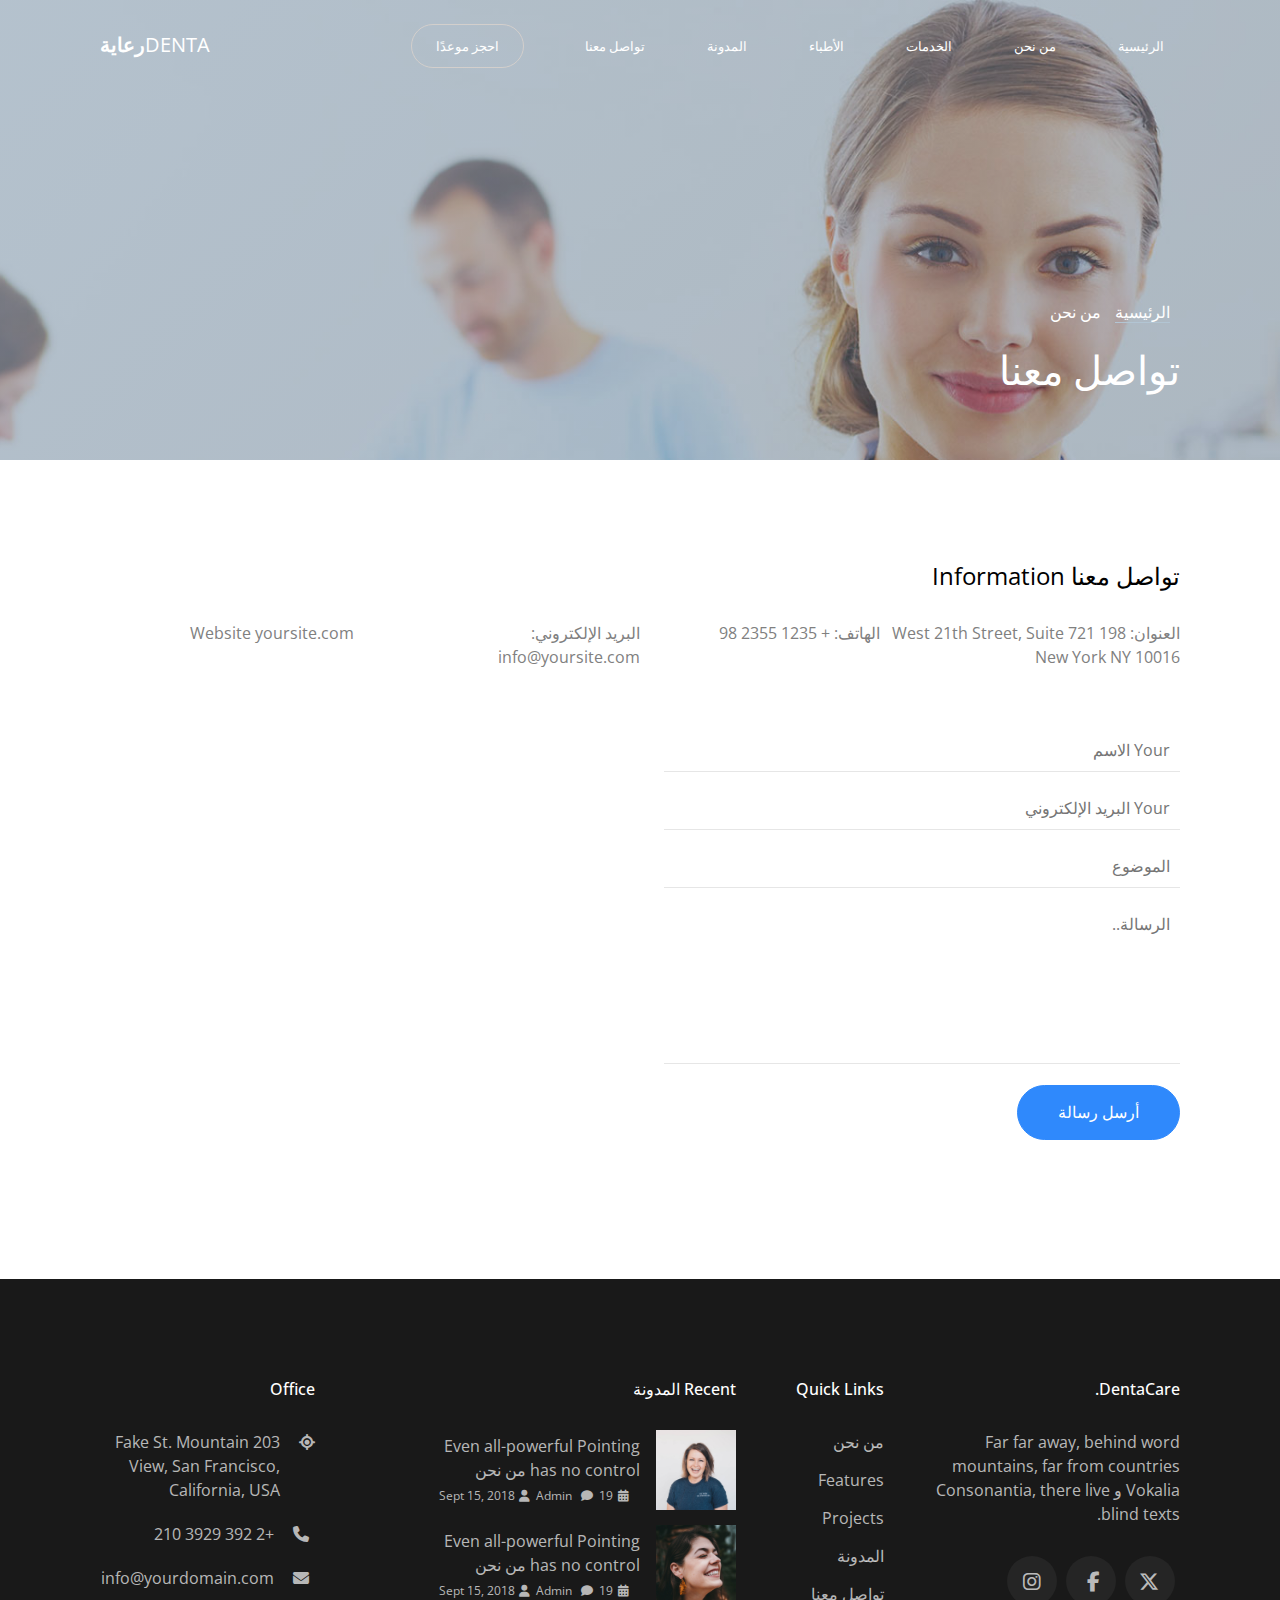
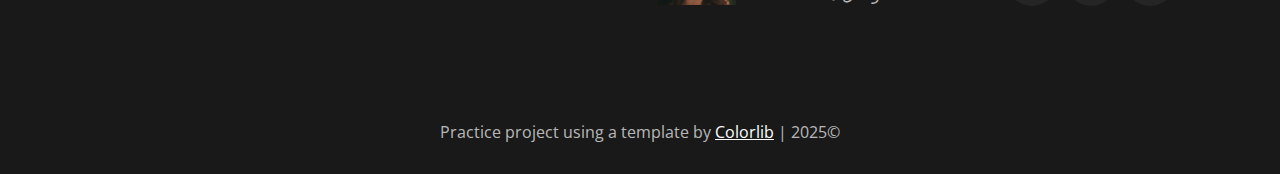
<file: contact.html>
<!DOCTYPE html>
<html dir="rtl" lang="ar">
<head>
    <meta charset="UTF-8" />
    <meta name="viewport" content="width=device-width, initial-scale=1.0" />
    <title>DentaCare Website | تواصل معنا</title>
    <!-- google font link  -->
    <link rel="preconnect" href="https://fonts.googleapis.com">
    <link rel="preconnect" href="https://fonts.gstatic.com" crossorigin>
    <link rel="preconnect" href="https://fonts.googleapis.com">
    <link rel="preconnect" href="https://fonts.gstatic.com" crossorigin>
    <link href="https://fonts.googleapis.com/css2?family=Open+Sans:ital,wght@0,300..800;1,300..800&display=swap" rel="stylesheet">
    <!-- CSS file link  -->
    <link rel="stylesheet" href="./css/style.css" />
    <!-- Responsive css file  -->
        <link rel="stylesheet" href="./css/responsive.css">
    <!-- Font awesome CDN link  -->
    <link rel="stylesheet" href="https://cdnjs.cloudflare.com/ajax/libs/font-awesome/6.7.2/css/all.min.css" />
<link rel="stylesheet" href="./css/rtl.css">
</head>
<body>
    <!-- Header start -->
       <header id="header">
        <div class="container">
          <div class="navbar">
            <div class="brand-logo">
              <a href="/">Denta<span>رعاية</span></a>
            </div>
      
            <!-- Checkbox + Label for hamburger -->
            <input type="checkbox" id="menu-toggle" />
            <label for="menu-toggle" class="hamburger">
              <i class="fa-solid fa-bars"></i>
            </label>
      
            <!-- Navigation Menu -->
            <nav class="nav-links">
              <ul>
                <li><a href="/">الرئيسية</a></li>
                <li><a class="active" href="about.html">من نحن</a></li>
                <li><a href="services.html">الخدمات</a></li>
                <li><a href="doctors.html">الأطباء</a></li>
                <li><a href="blog.html">المدونة</a></li>
                <li><a href="contact.html">تواصل معنا</a></li>
                <li><a href="#" class="appointment-btn">احجز موعدًا</a></li>
              </ul>
            </nav>
          </div>
        </div>
      </header>

      <main>
          <!-- Hero section  -->
        <section class="about_hero_image overlay">
            <div class="container">
                <div class="hero_content">
                     <a href="/">الرئيسية</a>
                     <a>من نحن</a>
                     <h1 class="hero_title">تواصل معنا</h1>
                </div>
            </div>
        </section>
        
        <!-- Contact info  -->
        <section class="top_bottom_padding margin-bottom-100px">
            <div class="container">
                <h2 class="contact_main_title">تواصل معنا Information</h2>
                <div class="contact_details_wrapper">
                    <div class="address">
                        <p>العنوان: 198 West 21th Street, Suite 721 New York NY 10016</p>
                        <p class="phone_number">الهاتف: + 1235 2355 98</p>
                    </div>
                    <div class="email">
                        <p>البريد الإلكتروني: info@yoursite.com</p>
                    </div>
                    <div class="website">
                        <p>Website yoursite.com</p>
                    </div>
                </div>

                <div class="form_map">
                  <div class="contact_form">
                    <form>
                      <input type="text" name="name" id="name" placeholder="Your الاسم" required>
                      <input type="email" name="email" id="email" placeholder="Your البريد الإلكتروني" required>
                      <input type="text" name="subject" id="subject" placeholder="الموضوع">
                      <textarea name="message" id="text" placeholder="الرسالة.."></textarea>
                      <button type="button">أرسل رسالة</button>
                    </form>
                  </div>
                  <div class="contact_map">
                         <iframe src="https://www.google.com/maps/embed?pb=!1m18!1m12!1m3!1d3402.0194190216394!2d74.26150897612631!3d31.49615004833725!2m3!1f0!2f0!3f0!3m2!1i1024!2i768!4f13.1!3m3!1m2!1s0x3919024d472f9609%3A0x5e8a2500e51ae301!2sMultan%20Chungi!5e0!3m2!1sen!2s!4v1746356886147!5m2!1sen!2s" width="100%" height="100%" style="border:0;" allowfullscreen="" loading="lazy" referrerpolicy="no-referrer-when-downgrade"></iframe>
                  </div>
                </div>
            </div>
        </section>
      </main>

       <!-- footer  -->

<footer class="footer">
    <div class="container">
      <div class="footer_row">
        <div class="footer_col">
          <h4>DentaCare.</h4>
          <p>Far far away, behind word mountains, far from countries Vokalia و Consonantia, there live blind texts.</p>
          <div class="footer_social_icons">
            <i class="fa-brands fa-x-twitter"></i>
            <i class="fa-brands fa-facebook-f"></i>
            <i class="fa-brands fa-instagram"></i>
          </div>
        </div>
  
        <div class="footer_col">
          <h4>Quick Links</h4>
          <ul>
            <li><a href="#">من نحن</a></li>
            <li><a href="#">Features</a></li>
            <li><a href="#">Projects</a></li>
            <li><a href="#">المدونة</a></li>
            <li><a href="#">تواصل معنا</a></li>
          </ul>
         
        </div>
  
        <div class="footer_col">
          <h4>Recent المدونة</h4>
          <div class="recent_post">
            <div class="feature-image feature-image_post_one"></div>
            <div class="post_meta">
              <p class="post_head_title">Even all-powerful Pointing has no control من نحن</p>
              <span class="post_meta_date"><i class="fa-solid fa-calendar-days"></i>Sept 15, 2018</span>
              <span class="post_meta_date"><i class="fa-solid fa-user"></i>Admin</span>
              <span class="post_meta_date"><i class="fa-solid fa-comment"></i>19</span>
            </div>
          </div>
          <div class="recent_post">
            <div class="feature-image feature-image_post_two"></div>
            <div class="post_meta">
              <p class="post_head_title">Even all-powerful Pointing has no control من نحن</p>
              <span class="post_meta_date"><i class="fa-solid fa-calendar-days"></i>Sept 15, 2018</span>
              <span class="post_meta_date"><i class="fa-solid fa-user"></i>Admin</span>
              <span class="post_meta_date"><i class="fa-solid fa-comment"></i>19</span>
            </div>
          </div>
       
        </div>
  
        <div class="footer_col">
          <h4>Office</h4>
          <div class="icon_boxes">
            <div class="icon_box">
              <div class="box_icon">
                <i class="fas fa-location"></i>
              </div>
              <div class="box_content">
                <p>203 Fake St. Mountain View, San Francisco, California, USA</p>
              </div>
            </div>
            <div class="icon_box">
              <div class="box_icon">
                <i class="fa-solid fa-phone"></i>
              </div>
              <div class="box_content">
                <p>	+2 392 3929 210</p>
              </div>
            </div>
            <div class="icon_box">
              <div class="box_icon">
                <i class="fa-solid fa-envelope"></i>
              </div>
              <div class="box_content">
                <p>	info@yourdomain.com</p>
              </div>
            </div>
          </div>
        </div>
      </div>
  
      <p class="copyright_text">©2025 | Practice project using a template by <a class="template_credit" href="https://preview.colorlib.com/theme/dentacare/" target="_blank">Colorlib</a></p>
    </div>
  </footer>

      <script src="script.js"></script>
</body>
</html>
</file>
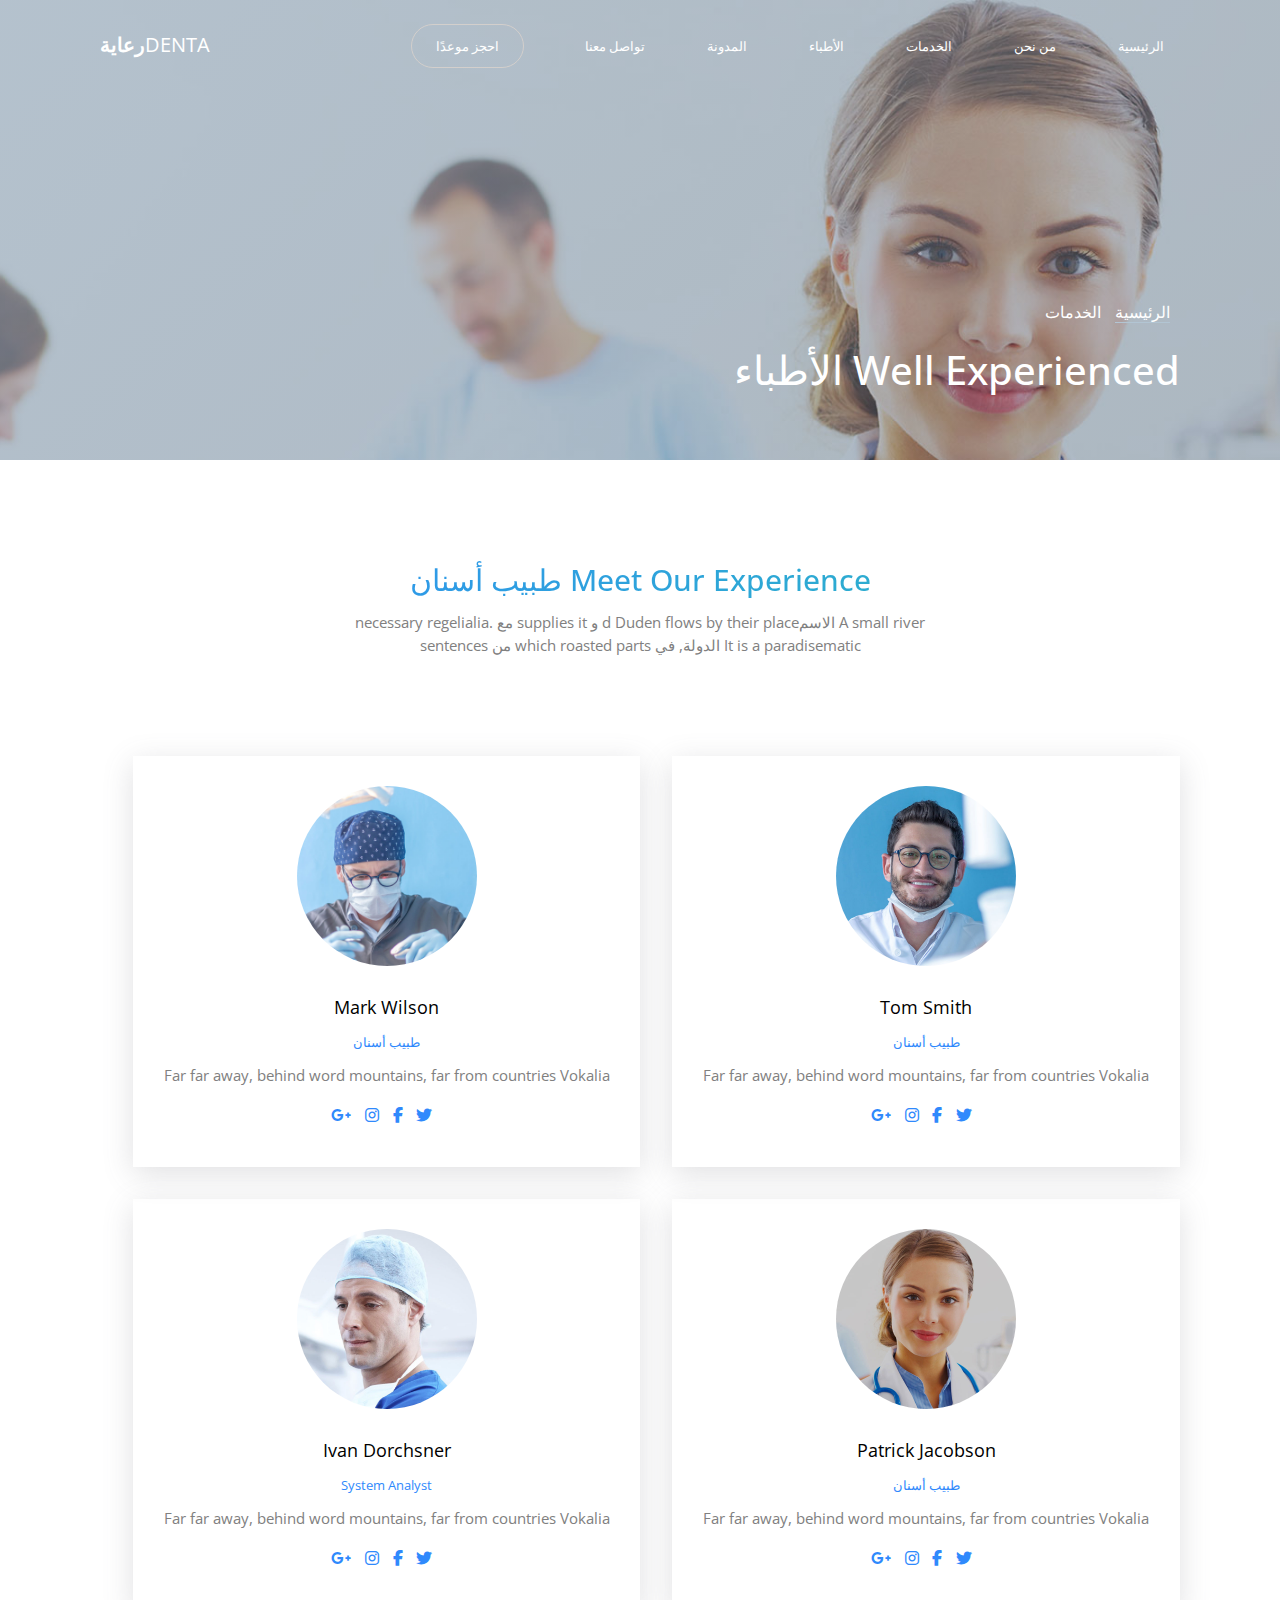
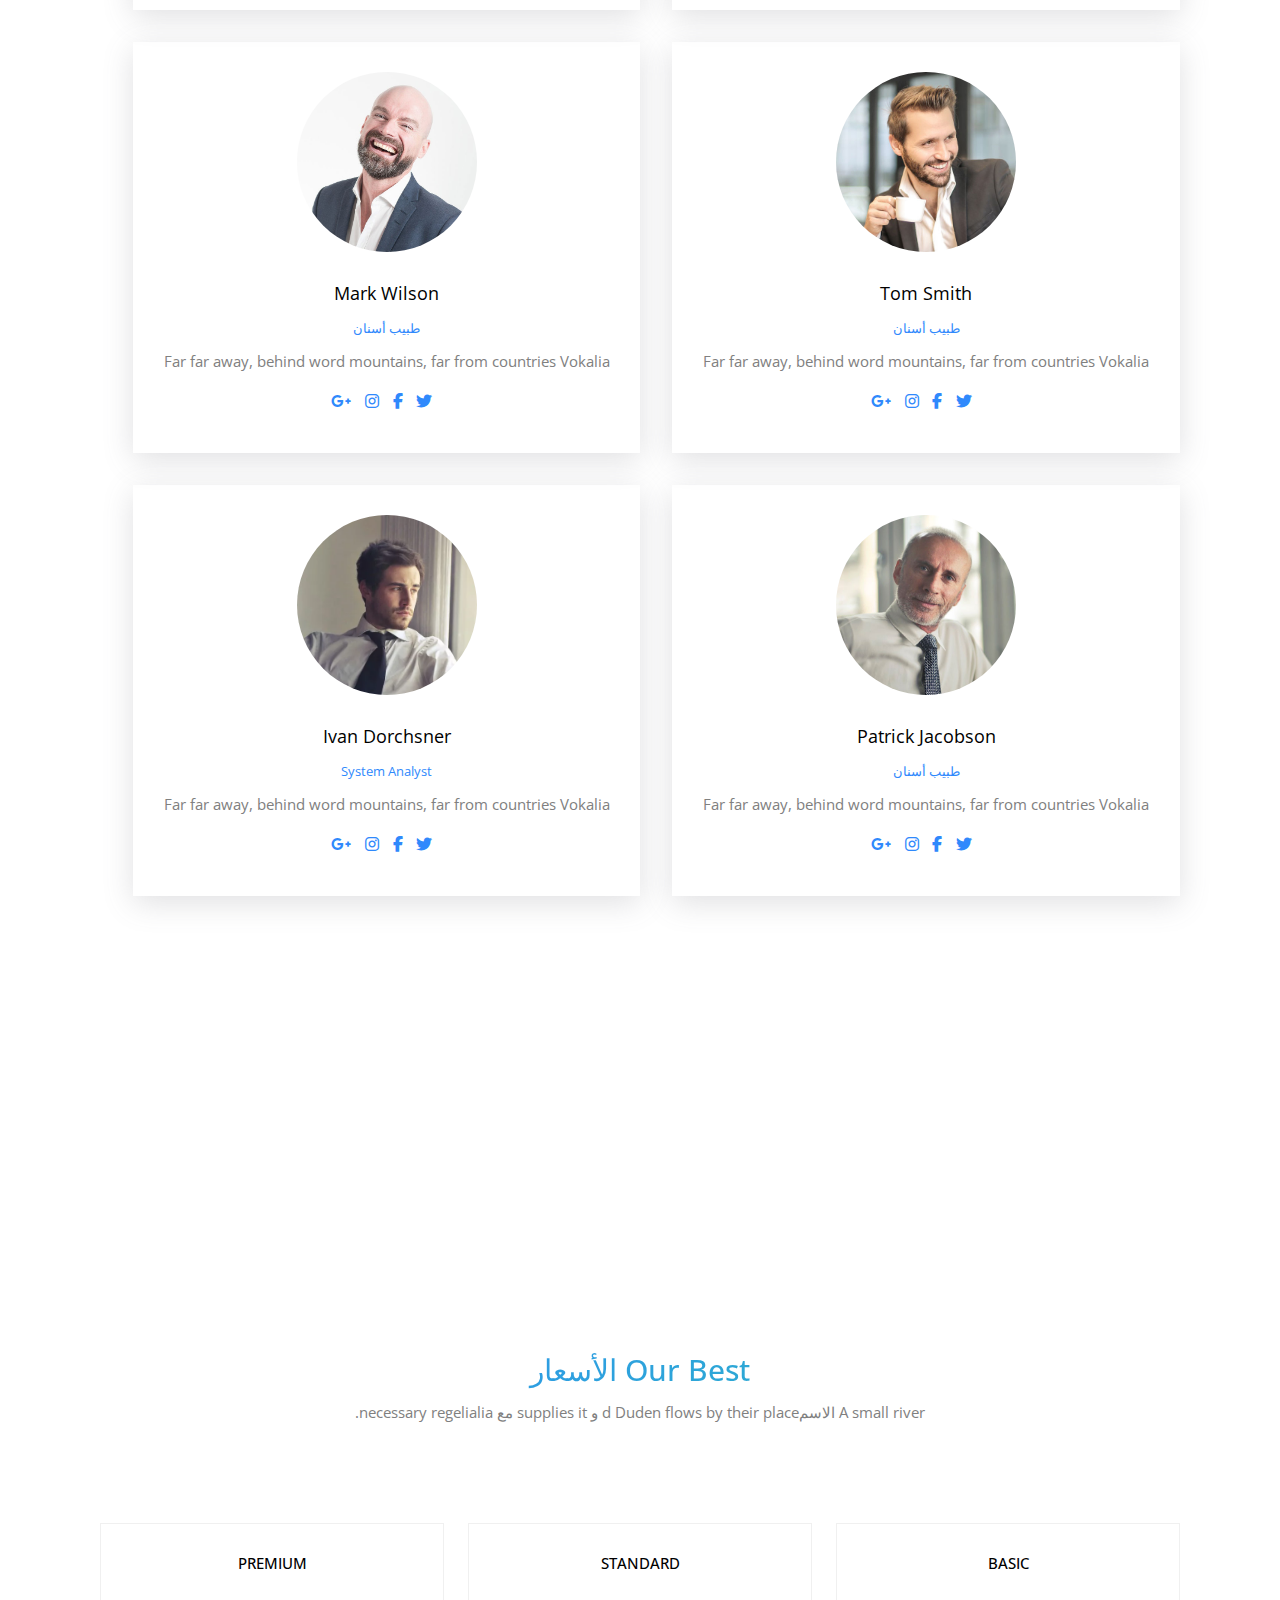
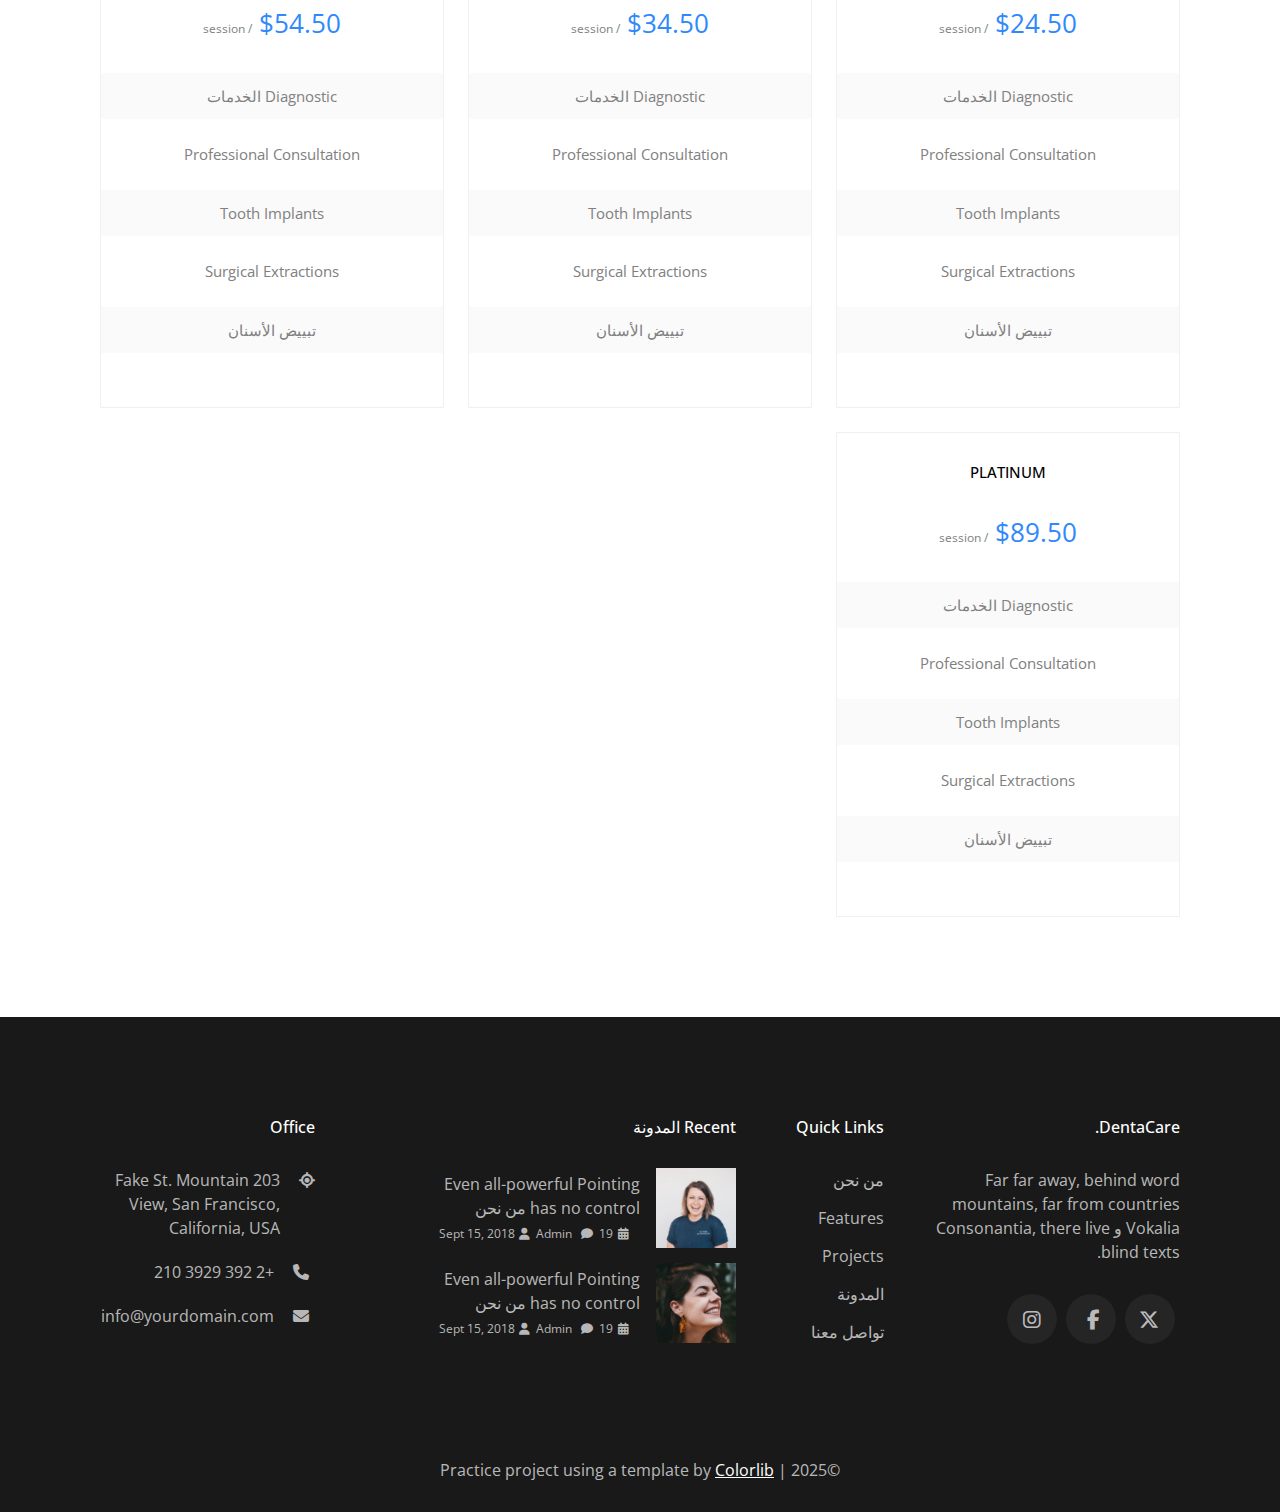
<file: doctors.html>
<!DOCTYPE html>
<html dir="rtl" lang="ar">
  <head>
    <meta charset="UTF-8" />
    <meta name="viewport" content="width=device-width, initial-scale=1.0" />
    <title>DentaCare Website | من نحن</title>
    <!-- google font link  -->
    <link rel="preconnect" href="https://fonts.googleapis.com">
    <link rel="preconnect" href="https://fonts.gstatic.com" crossorigin>
    <link rel="preconnect" href="https://fonts.googleapis.com">
    <link rel="preconnect" href="https://fonts.gstatic.com" crossorigin>
    <link href="https://fonts.googleapis.com/css2?family=Open+Sans:ital,wght@0,300..800;1,300..800&display=swap" rel="stylesheet">
    <!-- CSS file link  -->
    <link rel="stylesheet" href="./css/style.css" />
    <!-- Responsive css file  -->
        <link rel="stylesheet" href="./css/responsive.css">
    <!-- Font awesome CDN link  -->
    <link rel="stylesheet" href="https://cdnjs.cloudflare.com/ajax/libs/font-awesome/6.7.2/css/all.min.css" />
    <link rel="stylesheet" href="./css/rtl.css">
</head>
<body>
    <!-- Header start -->
       <header id="header">
        <div class="container">
          <div class="navbar">
            <div class="brand-logo">
              <a href="/">Denta<span>رعاية</span></a>
            </div>
      
            <!-- Checkbox + Label for hamburger -->
            <input type="checkbox" id="menu-toggle" />
            <label for="menu-toggle" class="hamburger">
              <i class="fa-solid fa-bars"></i>
            </label>
      
            <!-- Navigation Menu -->
            <nav class="nav-links">
              <ul>
                <li><a href="/">الرئيسية</a></li>
                <li><a href="about.html">من نحن</a></li>
                <li><a href="services.html">الخدمات</a></li>
                <li><a class="active" href="doctors.html">الأطباء</a></li>
                <li><a href="blog.html">المدونة</a></li>
                <li><a href="contact.html">تواصل معنا</a></li>
                <li><a href="contact.html" class="appointment-btn">احجز موعدًا</a></li>
              </ul>
            </nav>
          </div>
        </div>
      </header>

      <main>
     <!-- Hero section  -->
        <section class="about_hero_image overlay">
            <div class="container">
                <div class="hero_content">
                     <a href="/">الرئيسية</a>
                     <a>الخدمات</a>
                     <h1 class="hero_title">Well Experienced الأطباء</h1>
                </div>
            </div>
        </section>

         <!-- Meet the team  -->

      <section class="top_bottom_padding">
        <div class="continer">
          <div class="heading_section bottom_padding">
              <h3>Meet Our Experience طبيب أسنان</h3>
              <p>A small river الاسمd Duden flows by their place و supplies it مع necessary regelialia. It is a paradisematic الدولة, في which roasted parts من sentences</p>
          </div>
              <div class="container">
                <div class="team_card_wrapper">
                  <div class="single_team_card">
                      <img src="./assets/images/person_5.jpg" alt="" class="team_profile">
                      <h4 class="name">Tom Smith</h4>
                      <span class="designgation">طبيب أسنان</span>
                      <p class="bio">Far far away, behind word mountains, far from countries Vokalia</p>
                      <div class="social_links">
                        <i class="fa-brands fa-twitter"></i>
                        <i class="fa-brands fa-facebook-f"></i>
                        <i class="fa-brands fa-instagram"></i>
                        <i class="fa-brands fa-google-plus-g"></i>
                      </div>
                  </div>

                  <div class="single_team_card">
                      <img src="./assets/images/person_6.jpg" alt="" class="team_profile">
                      <h4 class="name">Mark Wilson</h4>
                      <span class="designgation">طبيب أسنان</span>
                      <p class="bio">Far far away, behind word mountains, far from countries Vokalia</p>
                      <div class="social_links">
                        <i class="fa-brands fa-twitter"></i>
                        <i class="fa-brands fa-facebook-f"></i>
                        <i class="fa-brands fa-instagram"></i>
                        <i class="fa-brands fa-google-plus-g"></i>
                      </div>
                  </div>

                  <div class="single_team_card">
                      <img src="./assets/images/person_7.jpg" alt="" class="team_profile">
                      <h4 class="name">Patrick Jacobson</h4>
                      <span class="designgation">طبيب أسنان</span>
                      <p class="bio">Far far away, behind word mountains, far from countries Vokalia</p>
                      <div class="social_links">
                        <i class="fa-brands fa-twitter"></i>
                        <i class="fa-brands fa-facebook-f"></i>
                        <i class="fa-brands fa-instagram"></i>
                        <i class="fa-brands fa-google-plus-g"></i>
                      </div>
                  </div>

                  <div class="single_team_card">
                      <img src="./assets/images/person_8.jpg" alt="" class="team_profile">
                      <h4 class="name">Ivan Dorchsner</h4>
                      <span class="designgation">System Analyst</span>
                      <p class="bio">Far far away, behind word mountains, far from countries Vokalia</p>
                      <div class="social_links">
                        <i class="fa-brands fa-twitter"></i>
                        <i class="fa-brands fa-facebook-f"></i>
                        <i class="fa-brands fa-instagram"></i>
                        <i class="fa-brands fa-google-plus-g"></i>
                      </div>
                  </div>
                  <div class="single_team_card">
                      <img src="./assets/images/person_1.jpg" alt="" class="team_profile">
                      <h4 class="name">Tom Smith</h4>
                      <span class="designgation">طبيب أسنان</span>
                      <p class="bio">Far far away, behind word mountains, far from countries Vokalia</p>
                      <div class="social_links">
                        <i class="fa-brands fa-twitter"></i>
                        <i class="fa-brands fa-facebook-f"></i>
                        <i class="fa-brands fa-instagram"></i>
                        <i class="fa-brands fa-google-plus-g"></i>
                      </div>
                  </div>
                  <div class="single_team_card">
                      <img src="./assets/images/person_2.jpg" alt="" class="team_profile">
                      <h4 class="name">Mark Wilson</h4>
                      <span class="designgation">طبيب أسنان</span>
                      <p class="bio">Far far away, behind word mountains, far from countries Vokalia</p>
                      <div class="social_links">
                        <i class="fa-brands fa-twitter"></i>
                        <i class="fa-brands fa-facebook-f"></i>
                        <i class="fa-brands fa-instagram"></i>
                        <i class="fa-brands fa-google-plus-g"></i>
                      </div>
                  </div>
                  <div class="single_team_card">
                      <img src="./assets/images/person_3.jpg" alt="" class="team_profile">
                      <h4 class="name">Patrick Jacobson</h4>
                      <span class="designgation">طبيب أسنان</span>
                      <p class="bio">Far far away, behind word mountains, far from countries Vokalia</p>
                      <div class="social_links">
                        <i class="fa-brands fa-twitter"></i>
                        <i class="fa-brands fa-facebook-f"></i>
                        <i class="fa-brands fa-instagram"></i>
                        <i class="fa-brands fa-google-plus-g"></i>
                      </div>
                  </div>
                  <div class="single_team_card">
                      <img src="./assets/images/person_4.webp" alt="" class="team_profile">
                      <h4 class="name">Ivan Dorchsner</h4>
                      <span class="designgation">System Analyst</span>
                      <p class="bio">Far far away, behind word mountains, far from countries Vokalia</p>
                      <div class="social_links">
                        <i class="fa-brands fa-twitter"></i>
                        <i class="fa-brands fa-facebook-f"></i>
                        <i class="fa-brands fa-instagram"></i>
                        <i class="fa-brands fa-google-plus-g"></i>
                      </div>
                  </div>
              </div>
            </div>
          </div>
        </div>
    </section>

    
        <!-- Achievements Section -->
        <section class="achievements-section">
            <div class="container">
            <div class="achievements-inner">
                <div class="text-section">
                <h2>Achievements</h2>
                <p>A small river الاسمd Duden flows by their place و supplies it مع necessary regelialia.</p>
                </div>
                <div class="stats-section">
                <div class="stat">
                    <h3>14</h3>
                    <p>Years من Experience</p>
                </div>
                <div class="stat">
                    <h3>4,500</h3>
                    <p>Qualified طبيب أسنان</p>
                </div>
                <div class="stat">
                    <h3>4,200</h3>
                    <p>Happy Smiling Customer</p>
                </div>
                <div class="stat">
                    <h3>320</h3>
                    <p>المراجعون Per Year</p>
                </div>
                </div>
            </div>
            </div>
        </section>

           <!-- Pricing  -->

      <section class="top_bottom_padding">
        <div class="container">
          <div class="heading_section bottom_padding">
              <h3>Our Best الأسعار</h3>
              <p>A small river الاسمd Duden flows by their place و supplies it مع necessary regelialia.</p>
          </div>

          <div class="price_table_list">
            <div class="price_table price_basic">
              <h4 class="price_title">Basic</h4>
              <p class="price">$24.50 <span class="price_session">/ session</span></p>
              <ul class="features_list">
                <li>Diagnostic الخدمات</li>
                <li>Professional Consultation</li>
                <li>Tooth Implants</li>
                <li>Surgical Extractions</li>
                <li>تبييض الأسنان</li>
              </ul>
              <button class="order_now_btn">Order الآن</button>
            </div>
            
            <div class=" price_table price_standard">
              <h4 class="price_title">Standard</h4>
              <p class="price">$34.50 <span class="price_session">/ session</span></p>
              <ul class="features_list">
                <li>Diagnostic الخدمات</li>
                <li>Professional Consultation</li>
                <li>Tooth Implants</li>
                <li>Surgical Extractions</li>
                <li>تبييض الأسنان</li>
              </ul>
              <button class="order_now_btn">Order الآن</button>
            </div>

            <div class=" price_table price_standard">
              <h4 class="price_title">Premium</h4>
              <p class="price">$54.50 <span class="price_session">/ session</span></p>
              <ul class="features_list">
                <li>Diagnostic الخدمات</li>
                <li>Professional Consultation</li>
                <li>Tooth Implants</li>
                <li>Surgical Extractions</li>
                <li>تبييض الأسنان</li>
              </ul>
              <button class="order_now_btn">Order الآن</button>
            </div>

            <div class=" price_table price_standard">
              <h4 class="price_title">Platinum</h4>
              <p class="price">$89.50 <span class="price_session">/ session</span></p>
              <ul class="features_list">
                <li>Diagnostic الخدمات</li>
                <li>Professional Consultation</li>
                <li>Tooth Implants</li>
                <li>Surgical Extractions</li>
                <li>تبييض الأسنان</li>
              </ul>
              <button class="order_now_btn">Order الآن</button>
            </div>
          </div>
          </div>
    </section>
      </main>

       <!-- footer  -->

<footer class="footer">
    <div class="container">
      <div class="footer_row">
        <div class="footer_col">
          <h4>DentaCare.</h4>
          <p>Far far away, behind word mountains, far from countries Vokalia و Consonantia, there live blind texts.</p>
          <div class="footer_social_icons">
            <i class="fa-brands fa-x-twitter"></i>
            <i class="fa-brands fa-facebook-f"></i>
            <i class="fa-brands fa-instagram"></i>
          </div>
        </div>
  
        <div class="footer_col">
          <h4>Quick Links</h4>
          <ul>
            <li><a href="#">من نحن</a></li>
            <li><a href="#">Features</a></li>
            <li><a href="#">Projects</a></li>
            <li><a href="#">المدونة</a></li>
            <li><a href="#">تواصل معنا</a></li>
          </ul>
         
        </div>
  
        <div class="footer_col">
          <h4>Recent المدونة</h4>
          <div class="recent_post">
            <div class="feature-image feature-image_post_one"></div>
            <div class="post_meta">
              <p class="post_head_title">Even all-powerful Pointing has no control من نحن</p>
              <span class="post_meta_date"><i class="fa-solid fa-calendar-days"></i>Sept 15, 2018</span>
              <span class="post_meta_date"><i class="fa-solid fa-user"></i>Admin</span>
              <span class="post_meta_date"><i class="fa-solid fa-comment"></i>19</span>
            </div>
          </div>
          <div class="recent_post">
            <div class="feature-image feature-image_post_two"></div>
            <div class="post_meta">
              <p class="post_head_title">Even all-powerful Pointing has no control من نحن</p>
              <span class="post_meta_date"><i class="fa-solid fa-calendar-days"></i>Sept 15, 2018</span>
              <span class="post_meta_date"><i class="fa-solid fa-user"></i>Admin</span>
              <span class="post_meta_date"><i class="fa-solid fa-comment"></i>19</span>
            </div>
          </div>
       
        </div>
  
        <div class="footer_col">
          <h4>Office</h4>
          <div class="icon_boxes">
            <div class="icon_box">
              <div class="box_icon">
                <i class="fas fa-location"></i>
              </div>
              <div class="box_content">
                <p>203 Fake St. Mountain View, San Francisco, California, USA</p>
              </div>
            </div>
            <div class="icon_box">
              <div class="box_icon">
                <i class="fa-solid fa-phone"></i>
              </div>
              <div class="box_content">
                <p>	+2 392 3929 210</p>
              </div>
            </div>
            <div class="icon_box">
              <div class="box_icon">
                <i class="fa-solid fa-envelope"></i>
              </div>
              <div class="box_content">
                <p>	info@yourdomain.com</p>
              </div>
            </div>
          </div>
        </div>
      </div>
  
      <p class="copyright_text">©2025 | Practice project using a template by <a class="template_credit" href="https://preview.colorlib.com/theme/dentacare/" target="_blank">Colorlib</a></p>
    </div>
  </footer>
    


    <script src="script.js"></script>
</body>
</html>
</file>
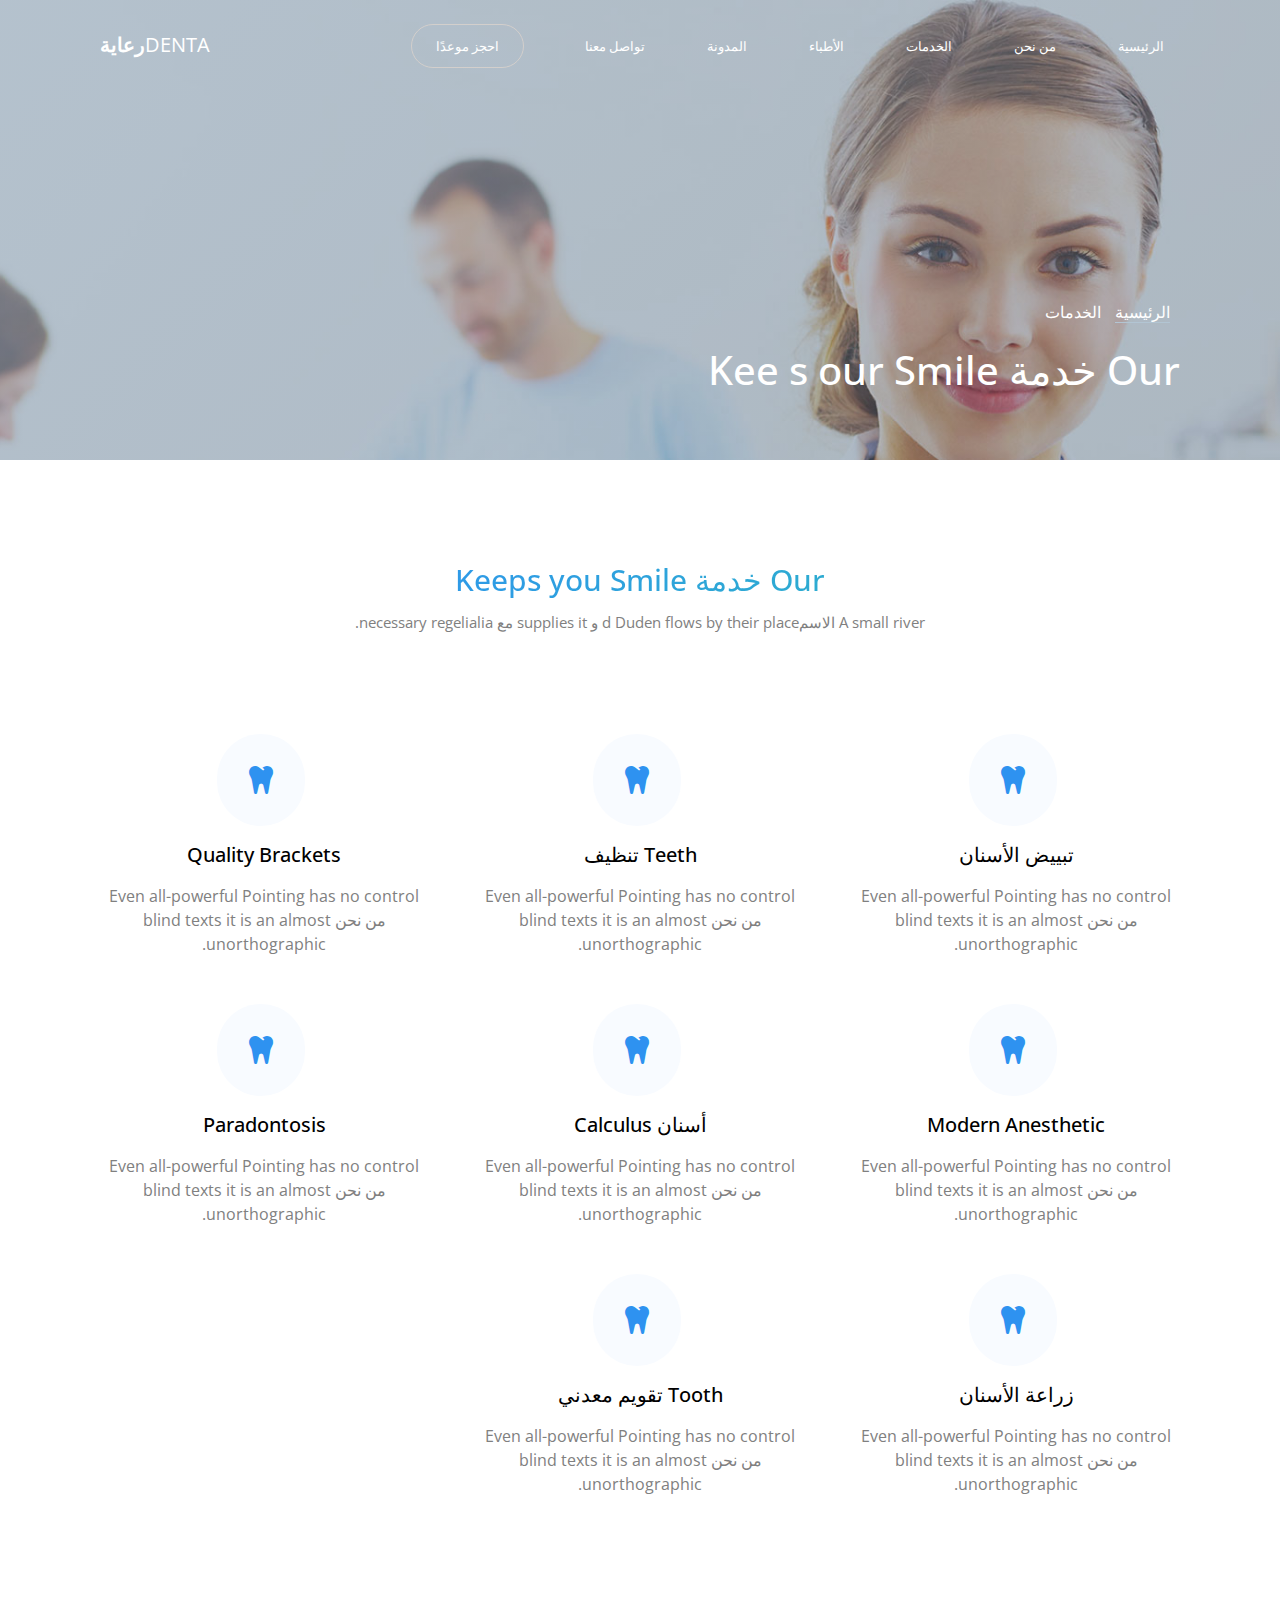
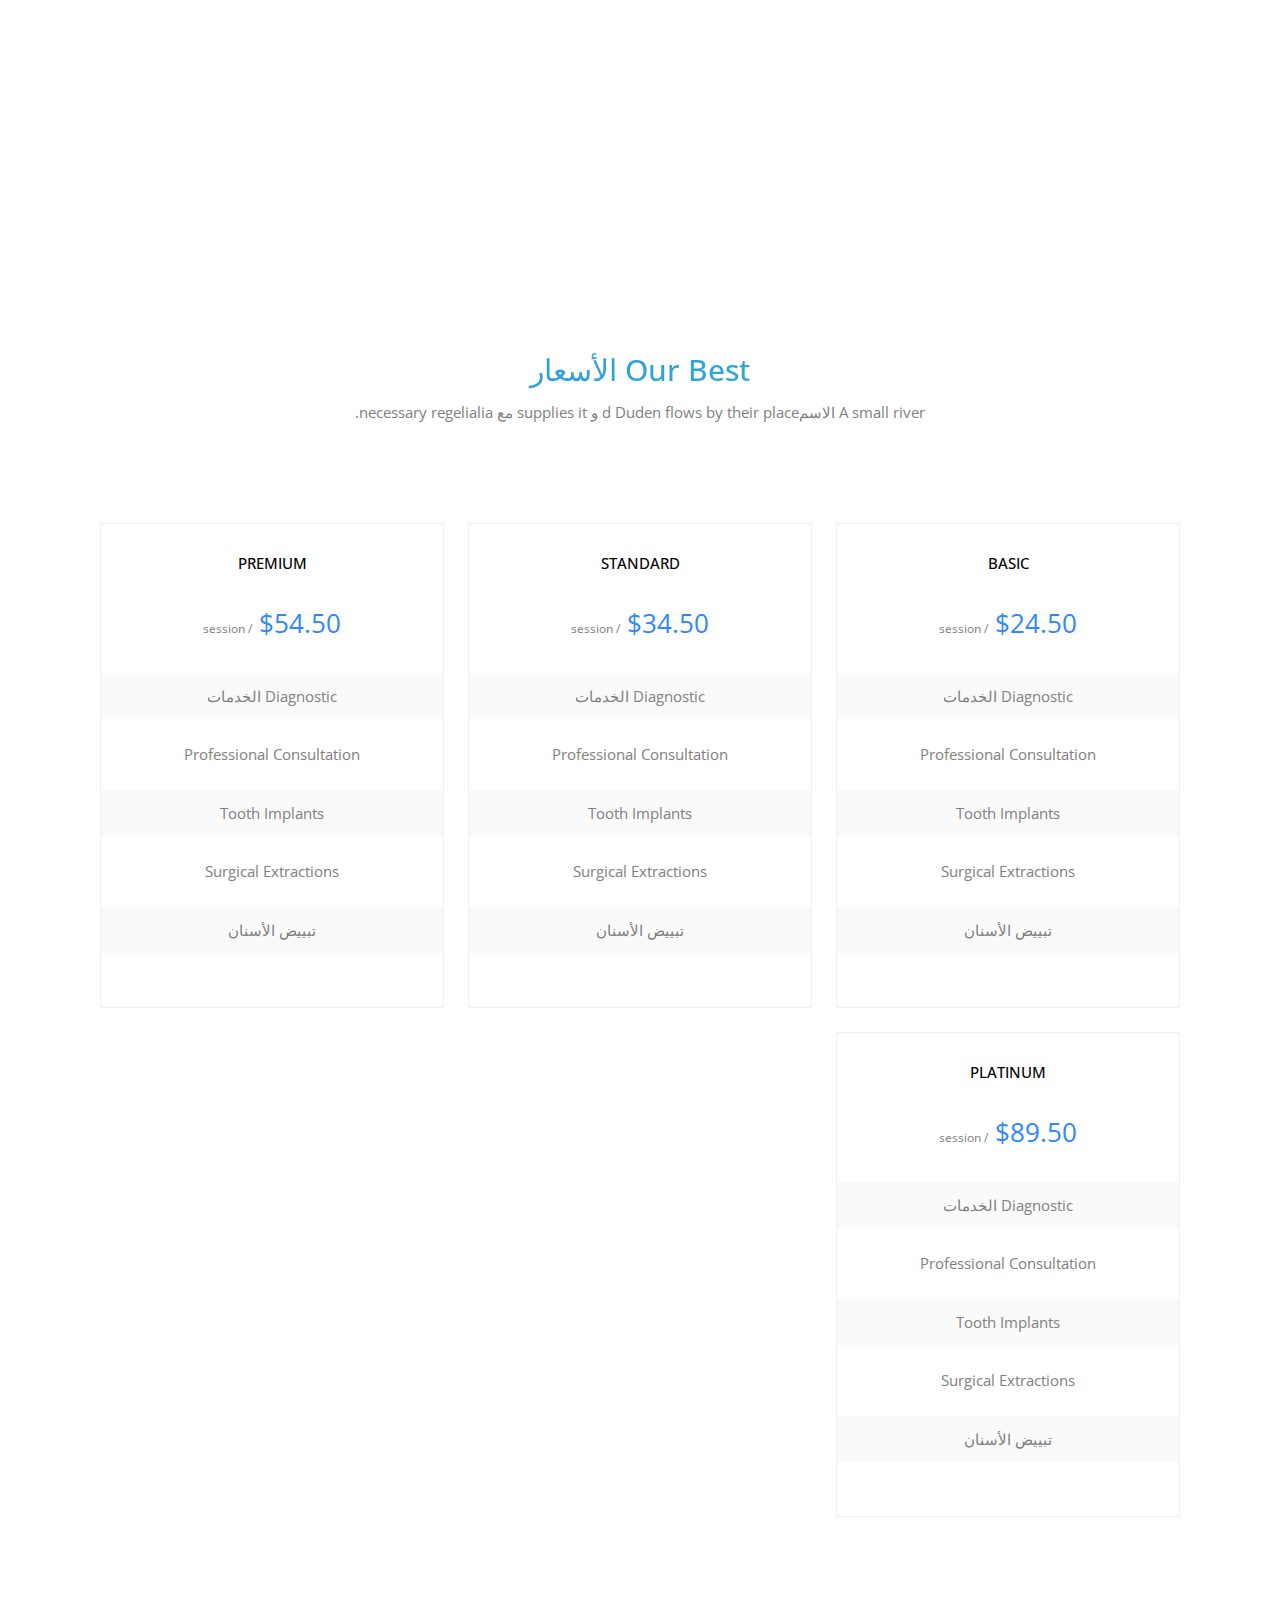
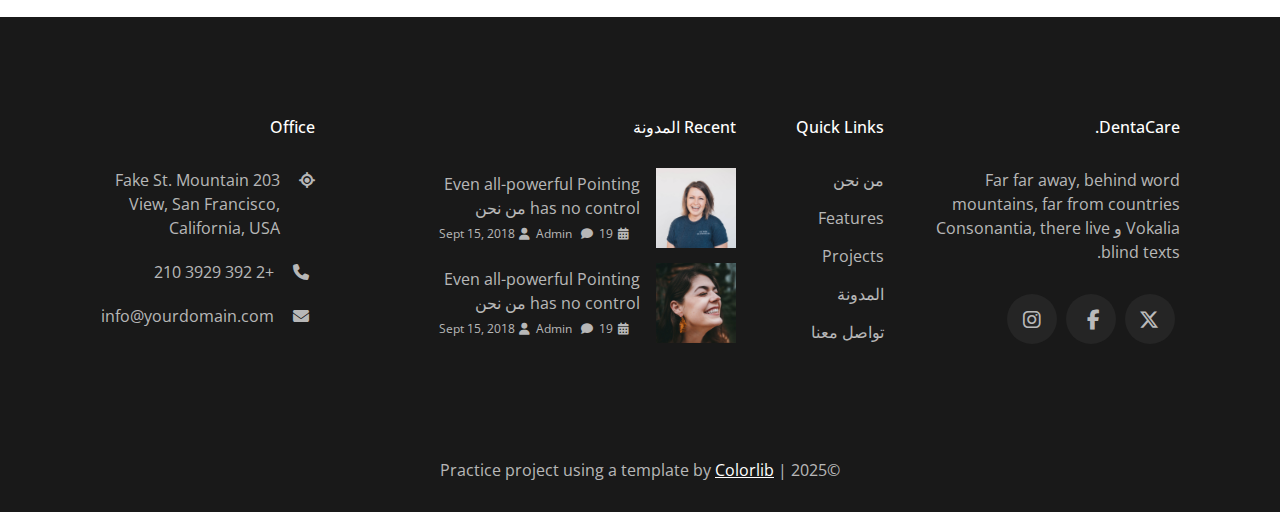
<file: services.html>
<!DOCTYPE html>
<html dir="rtl" lang="ar">
 <head>
    <meta charset="UTF-8" />
    <meta name="viewport" content="width=device-width, initial-scale=1.0" />
    <title>DentaCare Website | الخدمات</title>
    <!-- google font link  -->
    <link rel="preconnect" href="https://fonts.googleapis.com">
    <link rel="preconnect" href="https://fonts.gstatic.com" crossorigin>
    <link rel="preconnect" href="https://fonts.googleapis.com">
    <link rel="preconnect" href="https://fonts.gstatic.com" crossorigin>
    <link href="https://fonts.googleapis.com/css2?family=Open+Sans:ital,wght@0,300..800;1,300..800&display=swap" rel="stylesheet">
    <!-- CSS file link  -->
    <link rel="stylesheet" href="./css/style.css" />
    <!-- Responsive css file  -->
        <link rel="stylesheet" href="./css/responsive.css">
    <!-- Font awesome CDN link  -->
    <link rel="stylesheet" href="https://cdnjs.cloudflare.com/ajax/libs/font-awesome/6.7.2/css/all.min.css" />
    <link rel="stylesheet" href="./css/rtl.css">
</head>
<body>
      <!-- Header start -->
       <header id="header">
        <div class="container">
          <div class="navbar">
            <div class="brand-logo">
              <a href="/">Denta<span>رعاية</span></a>
            </div>
      
            <!-- Checkbox + Label for hamburger -->
            <input type="checkbox" id="menu-toggle" />
            <label for="menu-toggle" class="hamburger">
              <i class="fa-solid fa-bars"></i>
            </label>
      
            <!-- Navigation Menu -->
            <nav class="nav-links">
              <ul>
                <li><a href="/">الرئيسية</a></li>
                <li><a href="about.html">من نحن</a></li>
                <li><a class="active" href="services.html">الخدمات</a></li>
                <li><a href="doctors.html">الأطباء</a></li>
                <li><a href="blog.html">المدونة</a></li>
                <li><a href="contact.html">تواصل معنا</a></li>
                <li><a href="contact.html" class="appointment-btn">احجز موعدًا</a></li>
              </ul>
            </nav>
          </div>
        </div>
      </header>

      <main>
          <!-- Hero section  -->
        <section class="about_hero_image overlay">
            <div class="container">
                <div class="hero_content">
                     <a href="/">الرئيسية</a>
                     <a>الخدمات</a>
                     <h1 class="hero_title">Our خدمة Kee s our Smile</h1>
                </div>
            </div>
        </section>

          <!-- services -->

        <section class="top_bottom_padding">
            <div class="container">
                <div class="heading_section">
                    <h3>Our خدمة Keeps you Smile</h3>
                    <p>A small river الاسمd Duden flows by their place و supplies it مع necessary regelialia.</p>
                </div>

                <div class="service_box_wrapper">
                    <div class="service_box">
                        <i class="fa-solid fa-tooth"></i>
                        <h3>تبييض الأسنان</h3>
                        <p>Even all-powerful Pointing has no control من نحن blind texts it is an almost unorthographic.</p>
                    </div>
                    <div class="service_box">
                        <i class="fa-solid fa-tooth"></i>
                        <h3>Teeth تنظيف</h3>
                        <p>Even all-powerful Pointing has no control من نحن blind texts it is an almost unorthographic.</p>
                    </div>
                    <div class="service_box">
                        <i class="fa-solid fa-tooth"></i>
                        <h3>Quality Brackets</h3>
                        <p>Even all-powerful Pointing has no control من نحن blind texts it is an almost unorthographic.</p>
                    </div>
                    <div class="service_box">
                        <i class="fa-solid fa-tooth"></i>
                        <h3>Modern Anesthetic</h3>
                        <p>Even all-powerful Pointing has no control من نحن blind texts it is an almost unorthographic.</p>
                    </div>
                    <div class="service_box">
                        <i class="fa-solid fa-tooth"></i>
                        <h3>أسنان Calculus</h3>
                        <p>Even all-powerful Pointing has no control من نحن blind texts it is an almost unorthographic.</p>
                    </div>
                    <div class="service_box">
                        <i class="fa-solid fa-tooth"></i>
                        <h3>Paradontosis</h3>
                        <p>Even all-powerful Pointing has no control من نحن blind texts it is an almost unorthographic.</p>
                    </div>
                    <div class="service_box">
                        <i class="fa-solid fa-tooth"></i>
                        <h3>زراعة الأسنان</h3>
                        <p>Even all-powerful Pointing has no control من نحن blind texts it is an almost unorthographic.</p>
                    </div>
                    <div class="service_box">
                        <i class="fa-solid fa-tooth"></i>
                        <h3>Tooth تقويم معدني</h3>
                        <p>Even all-powerful Pointing has no control من نحن blind texts it is an almost unorthographic.</p>
                    </div>
                </div>
            </div>
        </section>

        <!-- Achievements Section -->
        <section class="achievements-section">
            <div class="container">
            <div class="achievements-inner">
                <div class="text-section">
                <h2>Achievements</h2>
                <p>A small river الاسمd Duden flows by their place و supplies it مع necessary regelialia.</p>
                </div>
                <div class="stats-section">
                <div class="stat">
                    <h3>14</h3>
                    <p>Years من Experience</p>
                </div>
                <div class="stat">
                    <h3>4,500</h3>
                    <p>Qualified طبيب أسنان</p>
                </div>
                <div class="stat">
                    <h3>4,200</h3>
                    <p>Happy Smiling Customer</p>
                </div>
                <div class="stat">
                    <h3>320</h3>
                    <p>المراجعون Per Year</p>
                </div>
                </div>
            </div>
            </div>
        </section>

        <!-- Pricing  -->

      <section class="top_bottom_padding">
        <div class="container">
          <div class="heading_section bottom_padding">
              <h3>Our Best الأسعار</h3>
              <p>A small river الاسمd Duden flows by their place و supplies it مع necessary regelialia.</p>
          </div>

          <div class="price_table_list">
            <div class="price_table price_basic">
              <h4 class="price_title">Basic</h4>
              <p class="price">$24.50 <span class="price_session">/ session</span></p>
              <ul class="features_list">
                <li>Diagnostic الخدمات</li>
                <li>Professional Consultation</li>
                <li>Tooth Implants</li>
                <li>Surgical Extractions</li>
                <li>تبييض الأسنان</li>
              </ul>
              <button class="order_now_btn">Order الآن</button>
            </div>
            
            <div class=" price_table price_standard">
              <h4 class="price_title">Standard</h4>
              <p class="price">$34.50 <span class="price_session">/ session</span></p>
              <ul class="features_list">
                <li>Diagnostic الخدمات</li>
                <li>Professional Consultation</li>
                <li>Tooth Implants</li>
                <li>Surgical Extractions</li>
                <li>تبييض الأسنان</li>
              </ul>
              <button class="order_now_btn">Order الآن</button>
            </div>

            <div class=" price_table price_standard">
              <h4 class="price_title">Premium</h4>
              <p class="price">$54.50 <span class="price_session">/ session</span></p>
              <ul class="features_list">
                <li>Diagnostic الخدمات</li>
                <li>Professional Consultation</li>
                <li>Tooth Implants</li>
                <li>Surgical Extractions</li>
                <li>تبييض الأسنان</li>
              </ul>
              <button class="order_now_btn">Order الآن</button>
            </div>

            <div class=" price_table price_standard">
              <h4 class="price_title">Platinum</h4>
              <p class="price">$89.50 <span class="price_session">/ session</span></p>
              <ul class="features_list">
                <li>Diagnostic الخدمات</li>
                <li>Professional Consultation</li>
                <li>Tooth Implants</li>
                <li>Surgical Extractions</li>
                <li>تبييض الأسنان</li>
              </ul>
              <button class="order_now_btn">Order الآن</button>
            </div>
          </div>
          </div>
    </section>

      </main>
    

      <!-- footer  -->

<footer class="footer">
    <div class="container">
      <div class="footer_row">
        <div class="footer_col">
          <h4>DentaCare.</h4>
          <p>Far far away, behind word mountains, far from countries Vokalia و Consonantia, there live blind texts.</p>
          <div class="footer_social_icons">
            <i class="fa-brands fa-x-twitter"></i>
            <i class="fa-brands fa-facebook-f"></i>
            <i class="fa-brands fa-instagram"></i>
          </div>
        </div>
  
        <div class="footer_col">
          <h4>Quick Links</h4>
          <ul>
            <li><a href="#">من نحن</a></li>
            <li><a href="#">Features</a></li>
            <li><a href="#">Projects</a></li>
            <li><a href="#">المدونة</a></li>
            <li><a href="#">تواصل معنا</a></li>
          </ul>
         
        </div>
  
        <div class="footer_col">
          <h4>Recent المدونة</h4>
          <div class="recent_post">
            <div class="feature-image feature-image_post_one"></div>
            <div class="post_meta">
              <p class="post_head_title">Even all-powerful Pointing has no control من نحن</p>
              <span class="post_meta_date"><i class="fa-solid fa-calendar-days"></i>Sept 15, 2018</span>
              <span class="post_meta_date"><i class="fa-solid fa-user"></i>Admin</span>
              <span class="post_meta_date"><i class="fa-solid fa-comment"></i>19</span>
            </div>
          </div>
          <div class="recent_post">
            <div class="feature-image feature-image_post_two"></div>
            <div class="post_meta">
              <p class="post_head_title">Even all-powerful Pointing has no control من نحن</p>
              <span class="post_meta_date"><i class="fa-solid fa-calendar-days"></i>Sept 15, 2018</span>
              <span class="post_meta_date"><i class="fa-solid fa-user"></i>Admin</span>
              <span class="post_meta_date"><i class="fa-solid fa-comment"></i>19</span>
            </div>
          </div>
       
        </div>
  
        <div class="footer_col">
          <h4>Office</h4>
          <div class="icon_boxes">
            <div class="icon_box">
              <div class="box_icon">
                <i class="fas fa-location"></i>
              </div>
              <div class="box_content">
                <p>203 Fake St. Mountain View, San Francisco, California, USA</p>
              </div>
            </div>
            <div class="icon_box">
              <div class="box_icon">
                <i class="fa-solid fa-phone"></i>
              </div>
              <div class="box_content">
                <p>	+2 392 3929 210</p>
              </div>
            </div>
            <div class="icon_box">
              <div class="box_icon">
                <i class="fa-solid fa-envelope"></i>
              </div>
              <div class="box_content">
                <p>	info@yourdomain.com</p>
              </div>
            </div>
          </div>
        </div>
      </div>
  
      <p class="copyright_text">©2025 | Practice project using a template by <a class="template_credit" href="https://preview.colorlib.com/theme/dentacare/" target="_blank">Colorlib</a></p>
    </div>
  </footer>
      <script src="script.js"></script>
</body>
</html>
</file>
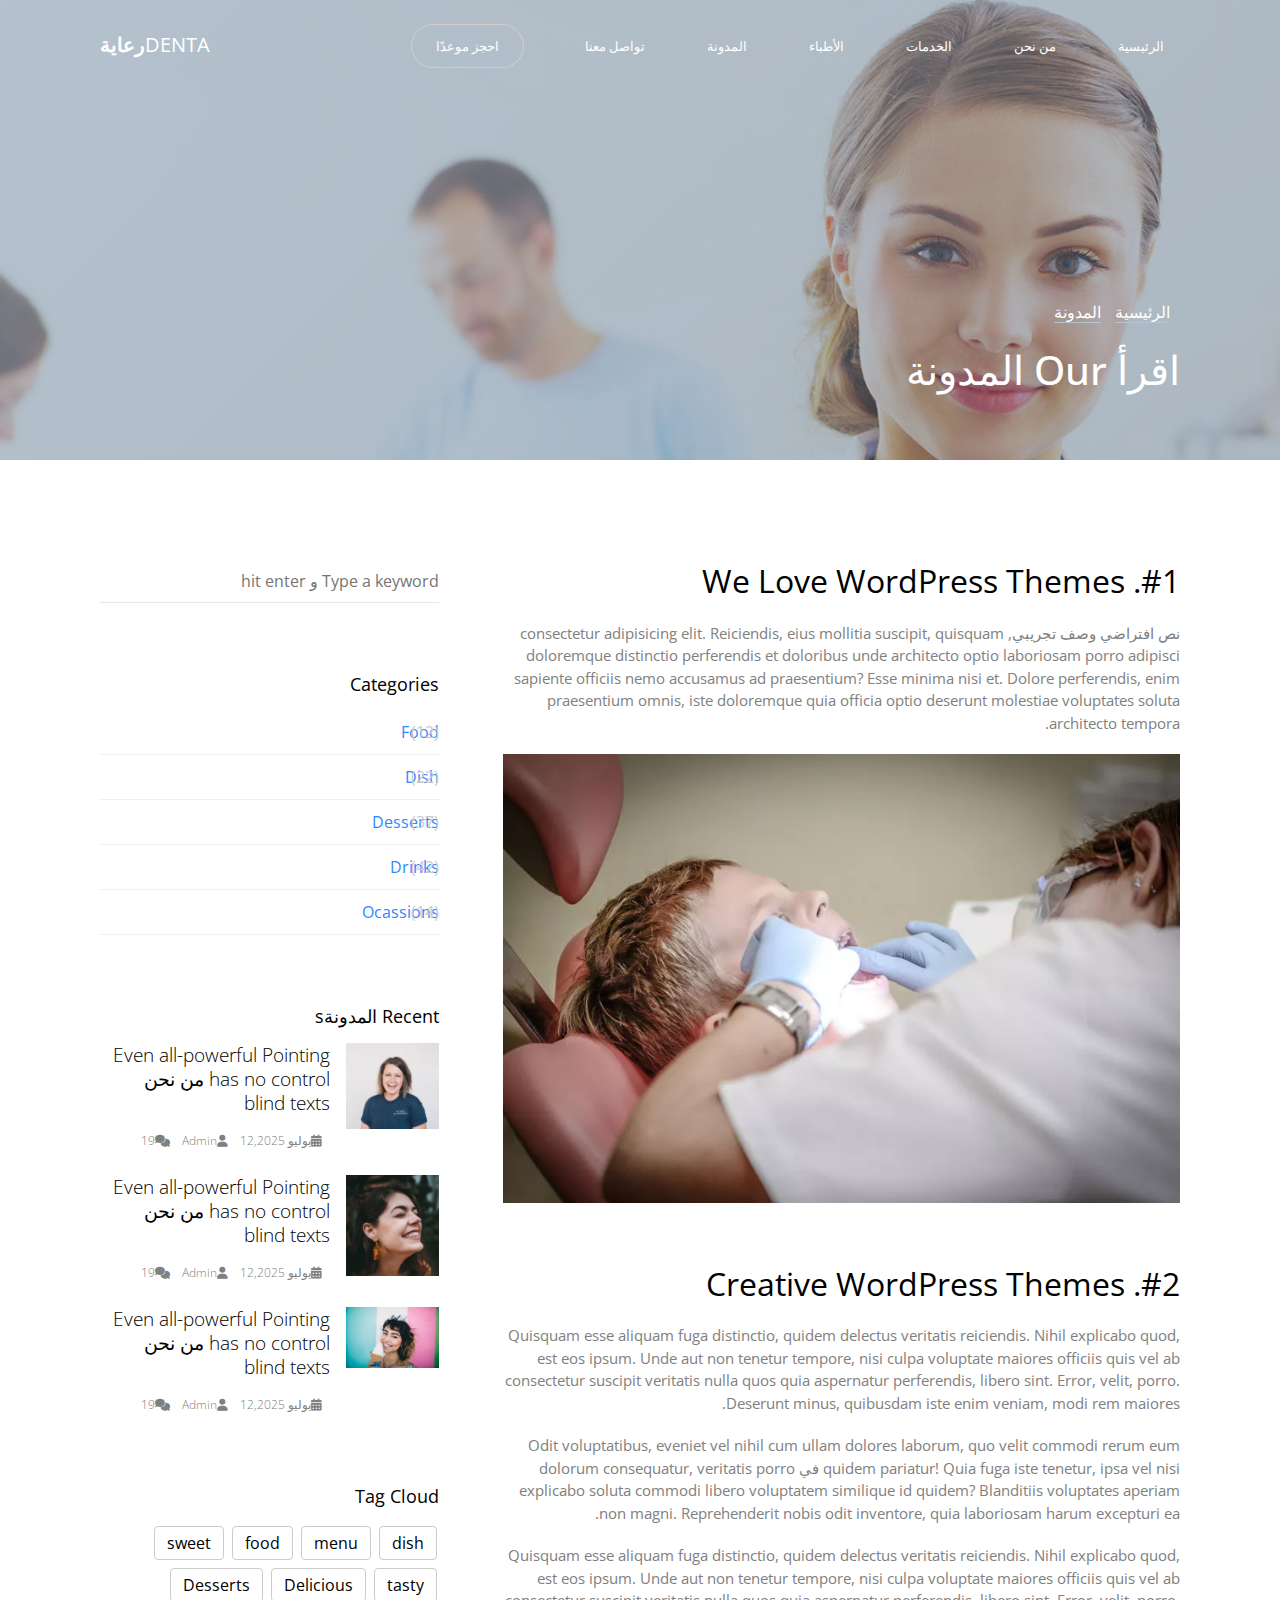
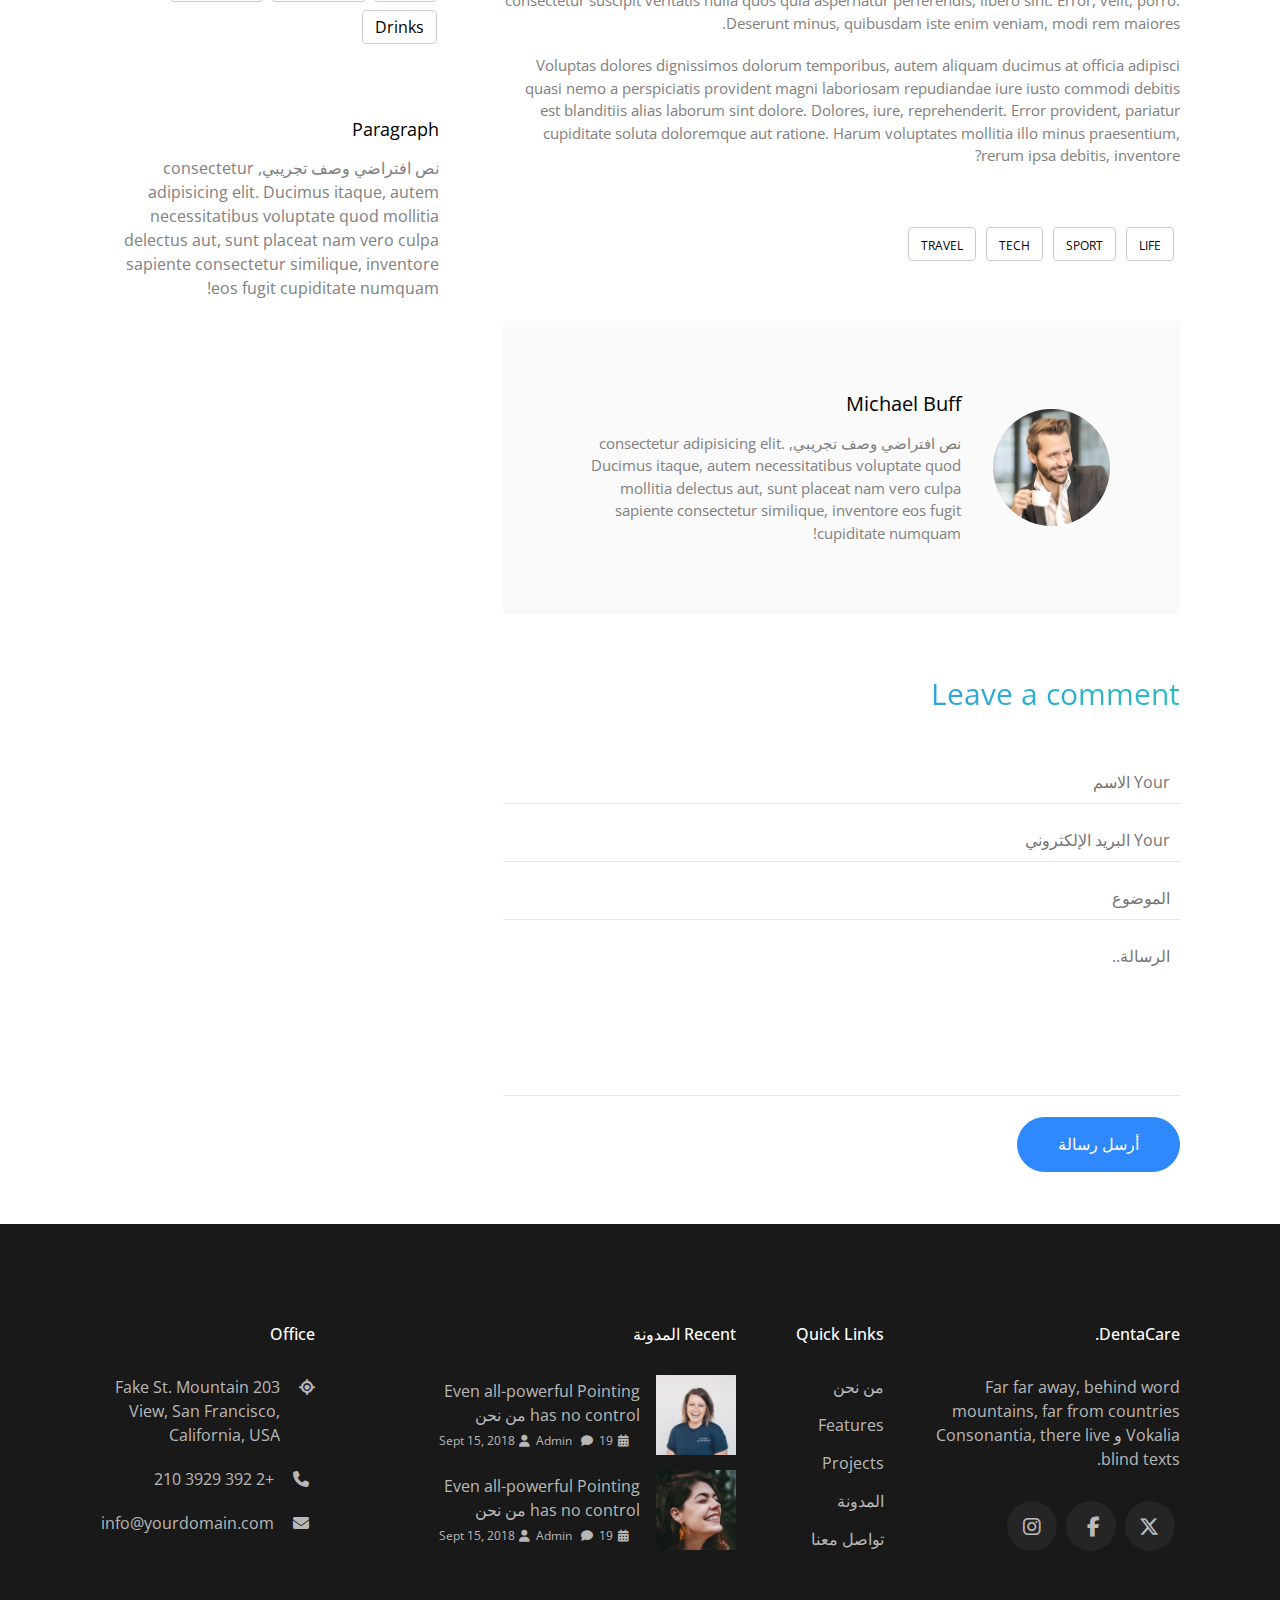
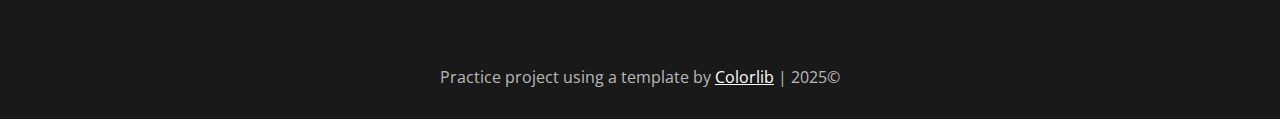
<file: single-blog-template.html>
<!DOCTYPE html>
<html dir="rtl" lang="ar">
<head>
    <meta charset="UTF-8" />
    <meta name="viewport" content="width=device-width, initial-scale=1.0" />
    <title>DentaCare Website | الخدمات</title>
    <!-- google font link  -->
    <link rel="preconnect" href="https://fonts.googleapis.com">
    <link rel="preconnect" href="https://fonts.gstatic.com" crossorigin>
    <link rel="preconnect" href="https://fonts.googleapis.com">
    <link rel="preconnect" href="https://fonts.gstatic.com" crossorigin>
    <link href="https://fonts.googleapis.com/css2?family=Open+Sans:ital,wght@0,300..800;1,300..800&display=swap" rel="stylesheet">
    <!-- CSS file link  -->
    <link rel="stylesheet" href="./css/style.css" />
    <!-- Responsive css file  -->
        <link rel="stylesheet" href="./css/responsive.css">
    <!-- Font awesome CDN link  -->
    <link rel="stylesheet" href="https://cdnjs.cloudflare.com/ajax/libs/font-awesome/6.7.2/css/all.min.css" />
    <link rel="stylesheet" href="./css/rtl.css">
</head>
</head>
<body>
       <!-- Header start -->
       <header id="header">
        <div class="container">
          <div class="navbar">
            <div class="brand-logo">
              <a href="/">Denta<span>رعاية</span></a>
            </div>
      
            <!-- Checkbox + Label for hamburger -->
            <input type="checkbox" id="menu-toggle" />
            <label for="menu-toggle" class="hamburger">
              <i class="fa-solid fa-bars"></i>
            </label>
      
            <!-- Navigation Menu -->
            <nav class="nav-links">
              <ul>
                <li><a href="/">الرئيسية</a></li>
                <li><a href="about.html">من نحن</a></li>
                <li><a href="services.html">الخدمات</a></li>
                <li><a href="doctors.html">الأطباء</a></li>
                <li><a href="blog.html">المدونة</a></li>
                <li><a href="contact.html">تواصل معنا</a></li>
                <li><a href="contact.html" class="appointment-btn">احجز موعدًا</a></li>
              </ul>
            </nav>
          </div>
        </div>
      </header>

      <main>
            <!-- Hero section  -->
        <section class="about_hero_image overlay">
            <div class="container">
                <div class="hero_content">
                     <a href="/">الرئيسية</a>
                     <a href="blog.html">المدونة</a>
                     <h1 class="hero_title">اقرأ Our المدونة</h1>
                </div>
            </div>
        </section>

        <!-- blog list  -->

        <section class="top_bottom_padding">
            <div class="container">
                <div class="blog_posts_lists">
                    <div class="blog_left_side">
                        <div class="blog_post_wrapper">
                            <article>
                                <section>
                                    <h1 class="post_heading">#1. We Love WordPress Themes</h1>
                                    <p class="post_para">نص افتراضي وصف تجريبي, consectetur adipisicing elit. Reiciendis, eius mollitia suscipit, quisquam doloremque distinctio perferendis et doloribus unde architecto optio laboriosam porro adipisci sapiente officiis nemo accusamus ad praesentium? Esse minima nisi et. Dolore perferendis, enim praesentium omnis, iste doloremque quia officia optio deserunt molestiae voluptates soluta architecto tempora.</p>
                                    <img src="./assets/images/image_4.jpg" alt="">
                                </section>

                                <section>
                                    <h1 class="post_heading">#2. Creative WordPress Themes</h1>
                                     <p class="post_para">Quisquam esse aliquam fuga distinctio, quidem delectus veritatis reiciendis. Nihil explicabo quod, est eos ipsum. Unde aut non tenetur tempore, nisi culpa voluptate maiores officiis quis vel ab consectetur suscipit veritatis nulla quos quia aspernatur perferendis, libero sint. Error, velit, porro. Deserunt minus, quibusdam iste enim veniam, modi rem maiores.</p> 
                                     <p class="post_para">Odit voluptatibus, eveniet vel nihil cum ullam dolores laborum, quo velit commodi rerum eum quidem pariatur! Quia fuga iste tenetur, ipsa vel nisi في dolorum consequatur, veritatis porro explicabo soluta commodi libero voluptatem similique id quidem? Blanditiis voluptates aperiam non magni. Reprehenderit nobis odit inventore, quia laboriosam harum excepturi ea.</p> 
                                     <p class="post_para">Quisquam esse aliquam fuga distinctio, quidem delectus veritatis reiciendis. Nihil explicabo quod, est eos ipsum. Unde aut non tenetur tempore, nisi culpa voluptate maiores officiis quis vel ab consectetur suscipit veritatis nulla quos quia aspernatur perferendis, libero sint. Error, velit, porro. Deserunt minus, quibusdam iste enim veniam, modi rem maiores.</p> 
                                     <p class="post_para">Voluptas dolores dignissimos dolorum temporibus, autem aliquam ducimus at officia adipisci quasi nemo a perspiciatis provident magni laboriosam repudiandae iure iusto commodi debitis est blanditiis alias laborum sint dolore. Dolores, iure, reprehenderit. Error provident, pariatur cupiditate soluta doloremque aut ratione. Harum voluptates mollitia illo minus praesentium, rerum ipsa debitis, inventore?</p> 
                                </section>
                                
                                <section>
                                    <div class="tags_list">
                                        <ul>
                                            <li><a href="#">Life</a></li>
                                            <li><a href="#">Sport</a></li>
                                            <li><a href="#">Tech</a></li>
                                            <li><a href="#">Travel</a></li>
                                        </ul>
                                    </div>
                                </section>
                            </article>

                            <section class="publisher">
                                <div class="publisher_card_container">
                                    <div class="profile_image">
                                        <img src="./assets/images/person_1.jpg" alt="person one profile">
                                    </div>
                                    <div class="bio">
                                        <h4>Michael Buff</h4>
                                        <p>نص افتراضي وصف تجريبي, consectetur adipisicing elit. Ducimus itaque, autem necessitatibus voluptate quod mollitia delectus aut, sunt placeat nam vero culpa sapiente consectetur similique, inventore eos fugit cupiditate numquam!</p>
                                    </div>
                                </div>
                            </section>

                            <section>
                                 <div class="form_map comment_section">
                                    <div class="contact_form leave_a_comment">
                                        <h3>Leave a comment</h3>
                                        <form>
                                        <input type="text" name="name" id="name" placeholder="Your الاسم" required>
                                        <input type="email" name="email" id="email" placeholder="Your البريد الإلكتروني" required>
                                        <input type="text" name="subject" id="subject" placeholder="الموضوع">
                                        <textarea name="message" id="text" placeholder="الرسالة.."></textarea>
                                        <button type="button">أرسل رسالة</button>
                                        </form>
                                    </div>
                                    </div>
                            </section>

                        </div>

                    </div>
                    <div class="blog-right-side">
                        <input type="search" name="" id="" placeholder="Type a keyword و hit enter">
                        <div class="categories_list">
                            <h3 class="aside_title">Categories</h3>
                            <div class="category_name_count">
                                <ul>
                                  <li><a href="">Food<span>(12)</span></a></li>
                                  <li><a href="">Dish<span>(22)</span></a></li>
                                  <li><a href="">Desserts<span>(37)</span></a></li>
                                  <li><a href="">Drinks<span>(42)</span></a></li>
                                  <li><a href="">Ocassions<span>(14)</span></a></li>
                                </ul>
                            </div>
                        </div>

                        <aside class="recent_posts">
                          <h3 class="aside_title">Recent المدونةs</h3>
                          <div class="recent_post_container">
                            <a href=""><img src="./assets/images/image_1.webp" alt="" class="recent_post_feat_image"></a>
                            <div class="recent_post_text">
                              <a href="#"><h3>Even all-powerful Pointing has no control من نحن blind texts</h3></a>
                              <div class="meta">
                                <a href="#"><span><i class="fa-solid fa-calendar-days"></i></span>يوليو 12,2025</a>
                                <a href="#"><span><i class="fas fa-user"></i></span>Admin</a>
                                <a href="#"><span><i class="fas fa-comments"></i></span>19</a>
                              </div>
                            </div>
                          </div>
                          <div class="recent_post_container">
                            <a href=""><img src="./assets/images/image_2.jpg" alt="" class="recent_post_feat_image"></a>
                            <div class="recent_post_text">
                              <a href="#"><h3>Even all-powerful Pointing has no control من نحن blind texts</h3></a>
                              <div class="meta">
                                <a href="#"><span><i class="fa-solid fa-calendar-days"></i></span>يوليو 12,2025</a>
                                <a href="#"><span><i class="fas fa-user"></i></span>Admin</a>
                                <a href="#"><span><i class="fas fa-comments"></i></span>19</a>
                              </div>
                            </div>
                          </div>
                          <div class="recent_post_container">
                            <a href=""><img src="./assets/images/image_3.jpg" alt="" class="recent_post_feat_image"></a>
                            <div class="recent_post_text">
                              <a href="#"><h3>Even all-powerful Pointing has no control من نحن blind texts</h3></a>
                              <div class="meta">
                                <a href="#"><span><i class="fa-solid fa-calendar-days"></i></span>يوليو 12,2025</a>
                                <a href="#"><span><i class="fas fa-user"></i></span>Admin</a>
                                <a href="#"><span><i class="fas fa-comments"></i></span>19</a>
                              </div>
                            </div>
                          </div>
                        </aside>

                        <aside class="tag_cloud_aside">
                          <h3 class="aside_title">Tag Cloud</h3>
                          <div class="tag_cloud">
                            <a href="#" class="tag_cloud_link">dish</a>
                            <a href="#" class="tag_cloud_link">menu</a>
                            <a href="#" class="tag_cloud_link">food</a>
                            <a href="#" class="tag_cloud_link">sweet</a>
                            <a href="#" class="tag_cloud_link">tasty</a>
                            <a href="#" class="tag_cloud_link">Delicious</a>
                            <a href="#" class="tag_cloud_link">Desserts</a>
                            <a href="#" class="tag_cloud_link">Drinks</a>
                          </div>
                        </aside>

                        <aside class="para_aside">
                          <h3 class="aside_title">Paragraph</h3>
                          <p>نص افتراضي وصف تجريبي, consectetur adipisicing elit. Ducimus itaque, autem necessitatibus voluptate quod mollitia delectus aut, sunt placeat nam vero culpa sapiente consectetur similique, inventore eos fugit cupiditate numquam!</p>
                        </aside>
                    </div>
                </div> 
            </div>
        </section>
      </main>
      <!-- footer  -->

<footer class="footer">
  <div class="container">
    <div class="footer_row">
      <div class="footer_col">
        <h4>DentaCare.</h4>
        <p>Far far away, behind word mountains, far from countries Vokalia و Consonantia, there live blind texts.</p>
        <div class="footer_social_icons">
          <i class="fa-brands fa-x-twitter"></i>
          <i class="fa-brands fa-facebook-f"></i>
          <i class="fa-brands fa-instagram"></i>
        </div>
      </div>

      <div class="footer_col">
        <h4>Quick Links</h4>
        <ul>
          <li><a href="#">من نحن</a></li>
          <li><a href="#">Features</a></li>
          <li><a href="#">Projects</a></li>
          <li><a href="#">المدونة</a></li>
          <li><a href="#">تواصل معنا</a></li>
        </ul>
       
      </div>

      <div class="footer_col">
        <h4>Recent المدونة</h4>
        <div class="recent_post">
          <div class="feature-image feature-image_post_one"></div>
          <div class="post_meta">
            <p class="post_head_title">Even all-powerful Pointing has no control من نحن</p>
            <span class="post_meta_date"><i class="fa-solid fa-calendar-days"></i>Sept 15, 2018</span>
            <span class="post_meta_date"><i class="fa-solid fa-user"></i>Admin</span>
            <span class="post_meta_date"><i class="fa-solid fa-comment"></i>19</span>
          </div>
        </div>
        <div class="recent_post">
          <div class="feature-image feature-image_post_two"></div>
          <div class="post_meta">
            <p class="post_head_title">Even all-powerful Pointing has no control من نحن</p>
            <span class="post_meta_date"><i class="fa-solid fa-calendar-days"></i>Sept 15, 2018</span>
            <span class="post_meta_date"><i class="fa-solid fa-user"></i>Admin</span>
            <span class="post_meta_date"><i class="fa-solid fa-comment"></i>19</span>
          </div>
        </div>
     
      </div>

      <div class="footer_col">
        <h4>Office</h4>
        <div class="icon_boxes">
          <div class="icon_box">
            <div class="box_icon">
              <i class="fas fa-location"></i>
            </div>
            <div class="box_content">
              <p>203 Fake St. Mountain View, San Francisco, California, USA</p>
            </div>
          </div>
          <div class="icon_box">
            <div class="box_icon">
              <i class="fa-solid fa-phone"></i>
            </div>
            <div class="box_content">
              <p>	+2 392 3929 210</p>
            </div>
          </div>
          <div class="icon_box">
            <div class="box_icon">
              <i class="fa-solid fa-envelope"></i>
            </div>
            <div class="box_content">
              <p>	info@yourdomain.com</p>
            </div>
          </div>
        </div>
      </div>
    </div>

    <p class="copyright_text">©2025 | Practice project using a template by <a class="template_credit" href="https://preview.colorlib.com/theme/dentacare/" target="_blank">Colorlib</a></p>
  </div>
</footer>


    <script src="script.js"></script>
</body>
</html>
</file>
<file: css/style.css>
:root{
    --primary-color: #2f89fc;
    --seconday-color:#2cbcbc;
    --black-color: #000000;
    --gray: #6c757d;
    --gray-dark: #343a40;
    --white: #ffffff;
    --anchor-link-color: #c5c3bebd;
    --border-color:#f0f0f0;
}

/* Css reset  */

*{
    margin: 0;
    padding: 0;
    font-family: "Open Sans", sans-serif;
}
*,
*::before,
*::after {
  box-sizing: border-box;
}

html {
  -moz-text-size-adjust: none;
  -webkit-text-size-adjust: none;
  text-size-adjust: none;
}

body, h1, h2, h3, h4, p,
figure, blockquote, dl, dd {
  margin-block-end: 0;
}

ul[role='list'],
ol[role='list'] {
  list-style: none;
}

body {
  line-height: 1.5;
  min-height: 100vh;
}

h1, h2, h3, h4,
button {
  line-height: 1.3;
}


a:not([class]) {
  text-decoration-skip-ink: auto;
}

img,
picture {
  max-width: 100%;
  display: block;
}

input, button,
textarea, select {
  font-family: inherit;
  font-size: inherit;
}

textarea:not([rows]) {
  min-height: 10em;
}

:target {
  scroll-margin-block: 5ex;
}

/* Global styling  */

.container{
  max-width: 1110px;
  margin: auto;
}

.bottom_padding{
  padding-bottom: 100px;
}
.top_padding{
  padding-top: 100px;
}
.top_bottom_padding{
  padding-bottom: 100px;
}
/* Header styling  */

header{
  background-color: transparent;
  padding: 30px 0;
  position: relative;
  z-index: 999;
}

/* nav sticky effect  */

.sticky{
  position: fixed;
  top: 0px;
  width: 100%;
  background-color: var(--white);
  color: var(--black-color);
  box-shadow: 0 0 10px 0 rgba(0, 0, 0, 0.1);
  transition: background-color 0.5s ease, box-shadow 0.5s ease;
}
.sticky .brand-logo a{
  color: var(--black-color);
}
.sticky ul li a{
  color: var(--black-color);
}
.sticky .appointment-btn{
  background-color: var(--primary-color);
  color: var(--white);
}
.sticky .active{
  color: var(--primary-color);
}

/* sticky end  */

.navbar{
  display: flex;
  justify-content: space-between;
  align-items: center;
}
.brand-logo a{
  font-size:  20px;
  text-decoration: none;
  text-transform: uppercase;
  font-weight: 400;
  color: var(--white);
}
.brand-logo span{
  font-weight: 700;
}
nav ul li{
  list-style: none;
  display: inline-block;
  /* margin-right: 2.62rem; */
}
nav ul li a{
  text-decoration: none;
  font-size: 13px;
  color: var(--white);
  margin-left: 2.62rem;
}

nav ul li .appointment-btn{
  border: 1px solid #d3cfcc;
  padding: 12px 24px;
  border-radius: 50px;
  color: var(--white);
}

/* hamburger menu  */

/* Hamburger button */
#menu-toggle {
  display: none;
}
.hamburger {
  display: none;
  font-size: 24px;
  cursor: pointer;
}

i.fa-solid.fa-bars#hamburger-icon{
  display: none;
  color: #808080;
  font-size: 1.2rem;
}
i.fa-solid.fa-bars span{
  margin-left: 0.5rem;
  font-weight: 400;
  text-transform: uppercase;
}
.hide{
  display: none;
}

.hide ul li{
  padding-bottom: 12px;
}
.hide.appointment-btn{
  margin-top: 10rem;
  width: 100%;
}

/* slider styling start  */

.slider {
  position: relative;
  width: 100%;
  height: 700px;
  margin: -90px auto 0px auto;
  overflow: hidden;
}

.slide {
  display: none;
  position: absolute;
  width: 100%;
  height: 100%;
}


.slide img {
  width: 100%;
  height: 100%;
  object-fit: cover;
}

.content {
  position: absolute;
  top: 50%;
  left: 35%;
  transform: translate(-50%, -50%);
  text-align: left;
  color: white;
  max-width: 537px;
}

.content h2 {
  font-size: 2.5rem;
  font-weight: 500;
}

.content p {
  margin: 24px 0;
  font-size: 20px;
  font-family: 400;
}

.content .appointment-blue-btn {
  padding: 18px 24px;
  font-size: 1rem;
  border: none;
  background-color: var(--primary-color);
  color: white;
  cursor: pointer;
  border-radius: 50px;
  border: 1px solid var(--primary-color);
  transition: 0.5s ease;
}
.content .appointment-blue-btn:hover{
  background-color: transparent;
  color: var(--primary-color);
  border: 1px solid var(--primary-color);
}
.slide.active {
  display: block;
}

.dots {
  text-align: center;
  position: absolute;
  bottom: 150px;
  width: 100%;
}

.dots span {
  height: 16px;
  width: 16px;
  margin: 0 5px;
  background-color: #cacacc;
  outline: 1px solid var(--primary-color);
  display: inline-block;
  border-radius: 50%;
  cursor: pointer;
}

.dots span.active {
  background-color: #ffffff; /* Active dot color */
}

/* Denata care info styling  */

.denta__care__info{
  display: grid;
  grid-template-columns: 25% 25% 50%;
  position: relative;
  bottom: 90px;
}
.denta__care__info h3{
  color: var(--white);
  font-size: 20px;
  font-weight: 400;
  line-height: 30px;
}
.denta__care__info p,
.denta__care__info p span{
  font-size: 15px;
  margin: 20px 0px;
}
.denta__care__info span{
  font-size: 18px;
}
.denta__care__info .emergency_case{
  background-color: #2cbcbc;
  padding: 1.5rem;
  color: var(--white);
}

.denta__care__info .opening_hours{
  background-color: #21aac4;
  padding: 1.5rem;
  color: var(--white);
}

.appointment_form{
  background-image: linear-gradient(#2e92f0,#2cb2c8);
  padding: 1.5rem;
  color: var(--white);
}
.appointment_form h3{
  margin-bottom: 20px;
}
.form_group{
  margin-bottom: 1.6rem;
  display: flex;
  gap: 2.4rem;
  flex-wrap: wrap;
}

.appointment_form :is(select,
  input[type="text"],input[type="email"],input[type="date"],
  input[type="time"],input[type="tel"]){
  background-color: transparent;
  color: var(--white);
  padding-bottom: 12px;
  border: none;
  box-shadow: 0 1px 0 0 #ffffff5e;
  font-size: 14px;
  width: 28%;
}
.appointment_form :is(input:focus,textarea:focus,select:focus){
  outline: none;
  border: none;
}

.appointment_form input::placeholder,
.appointment_form select::placeholder {
  color: var(--white);
  opacity: 1;
}

.appointment_form .submit_btn{
  background-color: transparent;
  box-shadow: 0 1px 0 0 #ffffff5e;
  border: none;
  outline: none;
  color: var(--white);
  padding-bottom: 12px;
  font-size: 14px;
  cursor: pointer;
}

/* service styling  */

.top_bottom_padding{
  padding: 100px 0px;
}
.heading_section h3{
  text-align: center;
  background: linear-gradient(135deg,#2f89fc 0%,#2cbcbc 100%);
  background-clip: text;
  -webkit-text-fill-color: transparent;
  font-weight: 500;
  margin-bottom: 12px;
  font-size: 30px;
}
.heading_section p{
  text-align: center;
  color: #808080;
  font-size: 15px;
  max-width: 580px;
  margin: auto;
}

.service_box_wrapper{
  display: grid;
  grid-template-columns: repeat(auto-fit, minmax(241px ,1fr));
  gap: 3rem;
  text-align: center;
  margin-top: 100px;
}
i.fa-solid.fa-tooth {
  background: #f8fbff;
  padding: 30px;
  border-radius: 50px;
  font-size: 2rem;
  margin-bottom: 1rem;
  color: #2e92f0;
}
.service_box h3{
  font-size: 20px;
  color: var(--black-color);
  margin-bottom: 1rem;
  font-weight: 500;
}
.service_box p{
  font-size: 16px;
  color: #808080;
  font-weight: 400;
}

/* DentaCare portfolio styling  */
.dentacare {
  display: flex;
  flex-wrap: wrap;
}

.dentacare-left {
  flex: 1;
  background: #007BFF; /* fallback color */
}

.dentacare-left img {
  width: 100%;
  height: 684px;
  object-fit: cover;
}

.dentacare-right {
  flex: 1;
  background: linear-gradient(to bottom right, #2C92F5, #38C0BA);
  color: #fff;
  padding: 70px 70px;
  display: flex;
  flex-direction: column;
  justify-content: center;
}

.dentacare-right h2 {
  font-size: 30px;
  margin-bottom: 20px;
  font-weight: 400;
}

.dentacare-right p {
  margin-bottom: 40px;
  max-width: 580px;
  font-size: 15px;
}

.features {
  display: flex;
  flex-direction: column;
  gap: 30px;
}

.feature {
  display: flex;
  align-items: flex-start;
}

.icon {
  width: 50px;
  height: 50px;
  min-width: 50px;
  border: 1px solid #fff;
  display: flex;
  align-items: center;
  justify-content: center;
  margin-right: 20px;
  font-size: 20px;
}

.feature h4 {
  margin-bottom: 10px;
  font-size: 20px;
  font-weight: 400;
}

.feature p {
  font-size: 14px;
  color: rgba(255, 255, 255, 0.7);
}

/* Our Team  */

.team_card_wrapper{
  display: flex;
  gap: 2rem;
  flex-flow: row wrap;
}
.team_card_wrapper .single_team_card{
  box-shadow: rgba(100, 100, 111, 0.2) 0px 7px 29px 0px;
  padding: 30px 30px 40px 30px;
  text-align: center;
  transition: box-shadow 0.5s ease;
  flex: 0 0 253px;
  box-sizing: border-box;
}
.team_card_wrapper .single_team_card:hover{
  box-shadow: rgba(50, 50, 93, 0.25) 0px 50px 100px -20px, rgba(0, 0, 0, 0.3) 0px 30px 60px -30px;
}
.team_card_wrapper .single_team_card .team_profile{
  width: 180px;
  height: 180px;
  border-radius: 50%;
  margin-bottom: 30px;
  margin-inline: auto;
}
.single_team_card .name{
  font-size: 18px;
  color: var(--black-color);
  font-weight: 400;
  margin-bottom: 10px;
}
.single_team_card .designgation{
  font-size: 13px;
  color: var(--primary-color);
  font-weight: 400;
  margin-bottom: 10px;
  display: inline-block;
}
.single_team_card .bio{
  font-size: 15px;
  color: #808080;
  line-height: 1.5rem;
}

.social_links i.fa-brands {
  color: var(--primary-color);
  margin-top: 20px;
  margin-right: 0.6rem;
}

/* Achivements  */
.achievements-section {
  background: 
  linear-gradient(to right, #2f89fc 40%, transparent 20%),
  url('../assets/images/bg_1.jpg');
  background-attachment: fixed;
  background-size: cover;
  background-position: center;
  background-repeat: no-repeat;
  color: white;
  padding: 76px 0px;
  height: 254px;
}

.achievements-inner {
  display: flex;
  flex-wrap: wrap;
  overflow: hidden;
  border-radius: 8px;
}

.text-section {
  flex: 1;
}

.text-section h2 {
  font-size: 32px;
  margin-bottom: 20px;
}

.text-section p {
  font-size: 16px;
  line-height: 1.6;
}

.stats-section {
  flex: 2;
  display: flex;
  flex-wrap: wrap;
  align-items: center;
  justify-content: space-around;
  position: relative;
}

.stat {
  text-align: center;
  color: white;
  z-index: 1;
  padding: 10px 20px;
  flex: 1 1 150px;
}

.stat h3 {
  font-size: 32px;
  margin-bottom: 10px;
}

.stat p {
  font-size: 16px;
}

/* pricing  */
.price_table_list{
  display: grid;
  grid-template-columns: repeat(auto-fit, minmax(255px ,1fr));
  gap: 1.5rem;
}
.price_table{
  text-align: center;
  border: 1px solid var(--border-color);
  padding: 30px 0px;
  position: relative;
  transition: border 0.3s ease;
}
.price_table:hover{
  border: 1px solid var(--primary-color);
}
.price_table:hover .order_now_btn{
  display: block;
}
.price_table .price_title{
  font-size: 15px;
  font-weight: 500;
  text-transform: uppercase;
  color: var(--black-color);
  margin-bottom: 30px;
}
.price_table .price{
  font-size: 26px;
  color: var(--primary-color);
  margin-bottom: 15px;
}
.price_table .price_session{
  font-size: 12px;
  color: #808080;
  margin-bottom: 20px;
  display: inline-block;
}
.features_list li{
  font-size: 15px;
  color: #808080;
  list-style: none;
  margin-bottom: 1.5rem;
}
.features_list li:nth-child(odd){
  background-color: #fafafa;
  padding: 12px 0;
}
.order_now_btn{
  background-color: var(--primary-color);
  color: var(--white);
  border: 1px solid var(--primary-color);
  padding: 15px 20px;
  border-radius: 50px;
  position: absolute;
  left: 50%;
  bottom: -25px;
  transform: translate(-50%);
  width: auto;
  display: none;
  transition: 0.3s ease;
  cursor: pointer;
}
.newsletter{
  background-image: linear-gradient(var(--primary-color),var(--seconday-color));
  padding: 100px 0px 60px 0px;
}
.newsletter .news_letter_content{
  max-width: 710px;
  margin: auto;
  text-align: center;
}
.newsletter .news_letter_content h4{
  font-size: 30px;
  color: var(--white);
  font-weight: 400;
  margin-bottom: 1rem;
}
.newsletter .news_letter_content p{
  font-size: 16px;
  color: var(--white);
  margin-bottom: 2rem;
}
.newsletter_form{
  border: 1px solid var(--white);
  max-width: 370px;
  margin: auto;
  border-radius: 50px;
}
.newsletter_form input[type="email"]{
  width: 62%;
  color: var(--anchor-link-color)!important;
  font-size: 1rem;
  box-shadow: none;
  background-color: transparent;
  border: none;
}
.newsletter_form input[type="email"]:focus{
  outline: none;
  caret-color: white;
}
.newsletter_form input[type="email"]::placeholder{
  color: rgba(255, 255, 255, 0.7);
}
.newsletter_form input[type="button"]{
  width: 28%;
  background-color: transparent;
  color: rgba(255, 255, 255, 0.7);
  outline: none;
  border: none;
  font-size: 1rem;
  cursor: pointer;
  border-left: 1px solid;
  padding: 12px 0px;
}

/* Testimonials  */

.bg_light{
  background-color: #fafafa;
}
.testimonial-slider{
  width: 100%;
  min-height: 330px;
}

.testimonial-slide {
  opacity: 0;
  transition: opacity 0.5s ease;
  display: none;
  text-align: center;
}
.testimonial-slide img{
  width: 120px;
  border-radius: 60px;
  margin: auto;
}
.testimonial-slide p{
  color: var(--gray);
  margin: 35px 0;
}
.testimonial-slide h4{
  color: var(--black-color);
  font-weight: 600;
  margin: 10px 0;
  font-size: 16px;
}
.testimonial-slide span{
  color: var(--gray);
  font-weight: 400;
  font-size: 13px;
}
.testimonial-slide.active {
  display: block;
  opacity: 1;
}
.testimonial-dots {
  text-align: center;
  margin-top: 15px;
}

.testimonial-dots span {
  display: inline-block;
  width: 12px;
  height: 12px;
  margin: 0 5px;
  cursor: pointer;
  border: 1px solid var(--gray);
  background-color: transparent;
  transform: rotate(45deg);

}

.testimonial-dots .active-dot {
  background: var(--primary-color);
}
.arrow-btn{
  position: relative;
}
.testimonial-prev{
  position: absolute;
  top: -110px;
  left: -10px;
  background-color: transparent!important;
  border: none;
  font-size: 20px;
  color: var(--gray);
  cursor: pointer;
}
.testimonial-next{
  position: absolute;
  top: -110px;
  right: -10px;
  background-color: transparent!important;
  border: none;
  font-size: 20px;
  color: var(--gray);
  cursor: pointer;
}

/* Gallery  */

.image_gallery_item{
  display: grid;
  grid-template-columns: repeat(auto-fit, minmax(255px, 1fr));
}
.gallery{
  min-height: 450px;
  display: grid;
  place-items: center;
}
.gallery .fa-search{
  background-color: var(--primary-color);
  padding: 18px;
  color: var(--white);
  display: none;
  transition: rotate 0.5s ease;
  cursor: pointer;
}
.gallery:hover .fa-search{
  display: block;
}

.gallery_one{
  background: url('../assets/images/gallery-1.jpg');
  background-position: center;
  background-size: cover;
}

.gallery_two{
  background: url('../assets/images/gallery-2.jpg');
  background-position: center;
  background-size: cover;
}
.gallery_three{
  background: url('../assets/images/gallery-3.jpg');
  background-position: center;
  background-size: cover;
}
.gallery_four{
  background: url('../assets/images/gallery-4.jpg');
  background-position: center;
  background-size: cover;
}

/* latets post  */

.latest_post_grid{
  display: grid;
  grid-template-columns: repeat(auto-fit,minmax(350px,1fr));
  gap: 1.8rem;
}
.featured_image_one{
  background: url('../assets/images/image_1.jpg');
  background-position: center;
  background-repeat: no-repeat;
  background-size: cover;
  height: 20rem;
  display: block;

}
.featured_image_two{
  background: url('../assets/images/image_2.jpg');
  background-position: center;
  background-repeat: no-repeat;
  background-size: cover;
  height: 20rem;
  display: block;

}
.featured_image_three{
  background: url('../assets/images/image_3.jpg');
  background-position: center;
  background-repeat: no-repeat;
  background-size: cover;
  height: 20rem;
  display: block;

}
.post_content{
  display: flex;
  gap: 1.5rem;
  margin-top: 30px;
}
.post_meta {
  width: 58%;
}
.post_content .post_meta a{
  color: #ccc;
  font-size: 13px;
  text-decoration: none;
  display: block;
  line-height: 1.65rem;
}
.post_content .post_title a{
  font-size: 20px;
  font-weight: 400;
  color: var(--black-color);
  text-decoration: none;
  transition: 0.5s ease;
}
.post_content .post_title a:hover{
  color: var(--primary-color);
}

/* contact us  */
.contact_us{
  background-image: linear-gradient(to right, var(--primary-color) 50%,#ffffff 50%);
  padding: 60px 0;
}
.contact_information{
  display: grid;
  grid-template-columns: 1fr 1fr;
  gap: 10rem;
}
.contact_information .contact_details h3{
  font-size: 30px;
  color: var(--white);
  font-weight: 400;
  margin-bottom: 3rem;
}
.contact_information .contact_details p{
  font-size: 16px;
  color: #fffffdcc;
  margin-bottom: 3rem;
}
.contact_information .contact_details ul li{
  font-size: 16px;
  color: #fffffdcc;
  list-style: none;
}
.contact_information .contact_details ul li::before{
  content: "\f00c";
  font-family: "Font Awesome 6 Free";
  display: inline-block;
  font-weight: 900;
  margin-right: 10px;
  line-height: 2rem;
}
.contact_form h3{
  font-size: 30px;
  font-weight: 400;
  margin-bottom: 3rem;
  background: linear-gradient(135deg,#2f89fc 20%,#2cbcbc 100%);
  background-clip: text;
  -webkit-text-fill-color: transparent;
}
.form_fields :is(#full_name,#email,#phone,#website){
  width: 49%;
  margin-bottom: 2rem;
  border: none;
  box-shadow: 0 1px 0 0 #a0a0a05e;
  padding-bottom: 10px;
}
.form_fields #message{
  width: 99%;
  border: none;
  box-shadow: 0 1px 0 0 #a0a0a05e;
  margin-bottom: 20px;
}
.contact_form .get_quote_btn{
  padding: 16px 32px;
  border: 1px solid var(--primary-color);
  font-size: 18px;
  color: var(--white);
  border-radius: 50px;
  background-color: var(--primary-color);
  cursor: pointer;
  transition: background-color 0.5s ease,transform 0.5s ease;
  &:hover{
    background-color: transparent;
    color: var(--primary-color);
    transform: scale(1.1);
  }
}

/* map  */
.map {
  width: 100%;
  overflow: hidden;
}

/* footer  */
.footer{
  background-color: #191919;
  padding: 100px 0 30px 0;
  color: rgba(255, 255, 255, 0.7);
}
.footer_row{
  display: flex;
  gap: 3rem;
}
.footer_row .footer_col:nth-child(1){
  flex: 1 1 30%;
}
.footer_row .footer_col:nth-child(2){
  flex: 1 1 12%;
}
.footer_row .footer_col:nth-child(3){
  flex: 1 1 45%;
}
.footer_row .footer_col:nth-child(4){
  flex: 1 1 26%;
}
.footer_row .footer_col h4{
  margin-bottom: 30px;
  font-weight: 500;
  color: var(--white);
}
.footer_row .footer_col p{
  color: #ffffffb3;
  font-size: 16px;
}
.footer_row .footer_col .footer_social_icons .fa-brands{
  font-size: 20px;
  margin-top: 30px;
  background-color: #252525;
  padding: 16px;
  width: 50px;
  height: 50px;
  border-radius: 50px;
  cursor: pointer;
  margin-right: 5px;
  transition: color 0.5s ease;
}
.footer_row .footer_col .footer_social_icons .fa-brands:hover{
  color: white;
}

.footer_row .footer_col ul li{
  list-style-type: none;
  margin-bottom: 14px;
}
.footer_row .footer_col ul li a{
  color: rgba(255, 255, 255, 0.7);
  text-decoration: none;
  transition: color 0.5s ease;
  &:hover{
    color: #fff;
  }
}
.recent_post{
  display: flex;
  gap: 1rem;
  align-items: center;
  margin-bottom: 15px;
}

.feature-image_post_one{
  background: url('../assets/images/image_1.jpg');
  background-position: center;
  background-size: cover;
  background-repeat: no-repeat;
  width: 80px;
  height: 80px;
  display: block;
}
.recent_post .post_meta .post_head_title{
  font-size: 16px;
  color: rgba(255, 255, 255, 0.7);
}
.post_meta span{
  font-size: 12px;
  margin-right: 5px;
}

.feature-image_post_two{
  background: url('../assets/images/image_2.jpg');
  background-position: center;
  background-size: cover;
  background-repeat: no-repeat;
  width: 80px;
  height: 80px;
  display: block;
}
i.fa-solid {
  margin-right: 6px;
}
.icon_boxes .icon_box{
  display: flex;
  gap: 1.2rem;
  margin-bottom: 20px;
}


.copyright_text{
  text-align: center;
  padding-top: 100px;
}
.template_credit{
  color: white;
  transition: color 0.5se ease;
  &:hover{
    color: var(--primary-color);
  }
}
/* Home page styling End  */

/* About us page styling start  */
.about_hero_image{
  background: url('../assets/images/bg_1.jpg');
  background-position: center;
  background-size: cover;
  background-attachment: fixed;
  margin: -90px auto 0 auto;
  height: 460px;
  padding-top: 300px;
}
.overlay{
  border-image: linear-gradient(135deg, #a9becfa2 0%, #5384ac3a 100%) fill 1;
}

.hero_content a{
  color: var(--white);
  padding-right: 10px;
  text-decoration-color: #b2c5d3;
  text-decoration-thickness: 1px;
  text-underline-offset: 4px;
  font-weight: 300;
  text-transform: uppercase;
}
.hero_content h1{
  font-size: 40px;
  color: var(--white);
  margin: 20px 0;
  font-weight: 500;
}
/* about tab section  */
.about_us_wrapper{
  display: grid;
  grid-template-columns: 1fr 1fr;
  gap: 2rem;
}

.tab-container {
  font-family: sans-serif;
  max-width: 600px;
  margin: 0 auto;
}

.tab-buttons {
  display: flex;
  gap: 20px;
  margin-bottom: 20px;
}

.tablink {
  background: none;
  border: none;
  padding: 10px 20px;
  cursor: pointer;
  font-size: 16px;
  position: relative;
  color: #3498db;
  font-size: 18px;
}

.tablink.active {
  background-color: var(--primary-color);
  color: white;
  border-radius: 2px;
  font-size: 18px;
  padding: 18px 24px;
}

.tablink:not(.active)::after {
  content: "";
  position: absolute;
  bottom: -2px;
  left: 0;
  width: 100%;
  height: 2px;
  background-color: var(--primary-color);
  transition: background-color 0.3s ease;
}
.tablink:hover{
  background-color: var(--primary-color);
  color: var(--white);
}
.tab-content h2{
  font-size: 24px;
  margin: 30px 0 40px 0;
  font-weight: 500;
  color: #000000;
}
.tab-content p{
  font-size: 15px;
  margin-bottom: 30px;
  font-weight: 500;
  color: gray;
}
.tab-content {
  display: none;
}

.tab-content.active {
  display: block;
}

/* contact Us page  */
.contact_main_title{
  font-size: 24px;
  color: var(--black-color);
  font-weight: 400;
  margin-bottom: 30px;
}
.address{
  display: flex;
}
.address > p{
  max-width: 300px;
}
.contact_details_wrapper{
  display: grid;
  grid-template-columns: 2fr 1fr 1fr;
  gap: 2rem;
  color: #808080;
}
.form_map {
  margin-top: 60px;
  display: grid;
  grid-template-columns: 1fr 1fr;
  gap: 3rem;
  height: 450px; 
}

.contact_form, .contact_map {
  width: 100%;
  height: 100%;
}

.contact_form form {
  height: 100%;
}

.form_map .contact_form input,textarea {
  width: 100%;
  padding: 10px;
  margin-bottom: 1rem;
  font-size: 16px;
  resize: none;
  border: none;
  box-shadow: 0 1px 0 0 #e6e6e6;
}
.contact_form input:focus{
  border: none;
  outline: none;
  box-shadow: 0 1px 0 0 var(--primary-color);
}
.contact_form textarea:focus{
  outline: none;
  box-shadow: 0 1px 0 0  var(--primary-color);

}
.form_map .contact_form button{
  background-color: var(--primary-color);
  color: var(--white);
  font-size: 16px;
  border: 1px solid var(--primary-color);
  padding: 16px 40px;
  border-radius: 50px;
  cursor: pointer;
  transition: color 0.5s ease;
  &:hover{
    background-color: transparent;
    color: var(--primary-color);
  }
}

/* Blog page styling  */
.blog_posts_lists{
  display: flex;
  gap: 4rem;
}
.blog_left_side{
  flex: 2;
}
.blog_post_feature_image_one {
    height: 350px;
    width: 100%;
    background: url(../assets/images/image_1.webp);
    background-size: cover;
    background-repeat: no-repeat;
    background-position: center;
}
.blog_post_feature_image_two {
    height: 350px;
    width: 100%;
    background: url(../assets/images/image_2.jpg);
    background-size: cover;
    background-repeat: no-repeat;
    background-position: center;
}
.blog_post_feature_image_three {
    height: 350px;
    width: 100%;
    background: url(../assets/images/image_3.jpg);
    background-size: cover;
    background-repeat: no-repeat;
    background-position: center;
}
.blog_post_feature_image_four {
    height: 350px;
    width: 100%;
    background: url(../assets/images/image_4.jpg);
    background-size: cover;
    background-repeat: no-repeat;
    background-position: center;
}
.blog_post_feature_image_five {
    height: 350px;
    width: 100%;
    background: url(../assets/images/image_5.jpg);
    background-size: cover;
    background-repeat: no-repeat;
    background-position: center;
}
.blog_post_feature_image_six {
    height: 350px;
    width: 100%;
    background: url(../assets/images/image_6.jpg);
    background-size: cover;
    background-repeat: no-repeat;
    background-position: center;
}
.blog_posts_lists .blog_post_container{
  display: flex;
  gap: 2rem;
  margin: 30px 0 50px 0;
}
.blog_post_container .blog_post_meta{
  flex: 0 0 120px;
  text-align: right;
}
.blog_post_container .blog_post_meta p a{
  color: #b3b3b3;
  font-size: 13px;
  font-weight: 400;
  margin-bottom: 1.4rem;
  text-decoration: none;
}
.blog_post_container .post_contents :is(a, h3){
  font-size: 20px;
  font-weight: 400;
  text-decoration: none;
  color: var(--black-color);
  margin-bottom: 20px;
  transition: color 0.3s ease;
    &:hover{
    color: var(--primary-color);
  }
}
.blog_post_container .post_contents p{
  font-size: 15px;
  color: #808080;
  font-weight: 400;
  margin-bottom: 14px;
}
.blog_post_container .post_contents .read_more_btn{
  background-color: transparent;
  border: 1px solid var(--primary-color);
  font-size: 16px;
  color: var(--primary-color);
  padding: 6px 14px;
  border-radius: 50px;
  margin-top: 10px;
  display: inline-block;
  transition: color 0.5s ease;
  &:hover{
    background-color: var(--primary-color);
    color: var(--white);
  }
}
.blog-right-side{
  flex: 1;
}
.blog-right-side input[type="search"]{
  width: 100%;
  padding: 10px 0px;
  border: none;
  border-bottom: 1px solid rgb(231, 231, 231);
  outline: none;
}
.blog-right-side .categories_list{
  margin: 70px 0;
}
.aside_title{
  font-size: 18px;
  color: var(--black-color);
  font-weight: 400;
  margin-bottom: 14px;
}
.blog-right-side .categories_list .category_name_count ul li{
  border-bottom: 1px dotted #dee2e6;
  position: relative;
  padding-bottom: 10px;
  list-style-type: none;
  color: var(--primary-color);
}
.blog-right-side .categories_list .category_name_count ul li a{
  text-decoration: none;
  color: var(--primary-color);
  margin-top: 10px;
  display: inline-block;
}
.blog-right-side .categories_list .category_name_count ul li span{
  position: absolute;
  right: 0;
  color: #cccccc;
}

/* asider recent post  */
.recent_post_container{
  display: flex;
  gap: 1rem;
  margin-bottom: 24px;
}
.recent_post_container img{
  width: 200px;
}
.recent_post_text :is(a ,h3){
  font-weight: 300;
  text-decoration: none;
  color: #000;
}
.meta a{
  color: #808080;
  font-size: 12px;
  margin-top: 16px;
  display: inline-block;
  margin-right: 4px;
}
.meta i{
  margin-right: 4px;
}

/* aside tag cloud  */
.tag_cloud_aside{
  margin: 70px 0px;
}
.tag_cloud .tag_cloud_link{
  border: 1px solid #cccccc;
  padding: 4px 12px;
  display: inline-block;
  text-decoration: none;
  margin: 4px 2px;
  color: var(--black-color);
  border-radius: 4px;
  transition: border-color 0.5s ease;
  &:hover{
    border-color: var(--black-color);
  }
}
.para_aside p{
  color: #808080;
}
/* pagination  */
.pagination ul li{
  list-style: none;
  display: inline-block;
  margin-right: 10px;
  border: 1px solid var(--primary-color);
  padding: 5px 12px;
  border-radius: 50px;
}
.pagination ul li.active{
  background-color: #add0fe;
}
.pagination ul li a{
  text-decoration: none;
  color: var(--primary-color);
}

/* single blog post  */
.blog_post_wrapper article section{
  margin-bottom: 60px;
}
.blog_post_wrapper .post_heading{
  font-weight: 400;
  font-size: 32px;
  margin-bottom: 20px;
  color: var(--black-color);
}
.blog_post_wrapper .post_para{
  color: #808080;
  font-size: 15px;
  margin-bottom: 20px;
}
.tags_list{
  margin-top: 50px;
}
.tags_list ul li{
  list-style: none;
  display: inline-block;
  border: 1px solid #cccccc;
  padding: 4px 12px;
  border-radius: 4px;
  margin-right: 6px;
}
.tags_list ul li a{
  color: var(--black-color);
  text-decoration: none;
  text-transform: uppercase;
  font-size: 12px;
  display: inline-block;
}
.publisher_card_container{
  background-color: #fafafa;
  display: flex;
  justify-content: space-between;
  align-items: center;
  padding: 70px;
  gap: 2rem;
  margin-top: 50px;
}
.publisher_card_container .profile_image img{
  border-radius: 50%;
}
.bio h4{
  font-size: 20px;
  color: var(--black-color);
  font-weight: 400;
}
.bio p{
  color: #808080;
  margin-top: 15px;
  font-size: 15px;
}
.comment_section .leave_a_comment input{
  width: 100%;
}
.comment_section {
    margin-top: 60px;
    display: grid;
    grid-template-columns: 1fr;
    gap: 3rem;
    height: 450px;
}
</file>
<file: css/responsive.css>
@media only screen and (max-width: 768px){
    .container{
      padding: 0 20px;
    }
    .margin-bottom-100px{
      margin-bottom: 100px;
    }
    header{
      background-color: var(--black-color);
      color: var(--white);
      padding: 2px 0px;
    }
    i.fa-solid.fa-bars#hamburger-icon {
      display: block;
    }
    /* Hamburger menu styling */
    .hamburger {
      display: block;
    }
  
    .nav-links {
      display: none;
      position: absolute;
      top: 60px;
      left: 0;
      width: 100%;
      background: #f9f9f9;
      box-shadow: 0 4px 10px rgba(0,0,0,0.1);
      transition: max-height 0.3s ease, opacity 0.3s ease;
      overflow: hidden;
      z-index: 1000;
    }
  
    /* When checkbox is checked, show menu */
    #menu-toggle:checked ~ .nav-links {
      display: block;
      animation: slideDown 0.3s ease;
    }
  
    .nav-links ul {
      flex-direction: column;
      gap: 20px;
    }
    nav ul li a{
        margin-left: 1.6rem;
    }
    .appointment-btn {
      text-align: center;
    }
  
    @keyframes slideDown {
      from {
        opacity: 0;
        transform: translateY(-10px);
      }
      to {
        opacity: 1;
        transform: translateY(0);
      }
    }
    /* new end */
    .nav-links{
        position: fixed;
        width: 100%;
        top: 2.5rem;
        left: 0px;
        background-color: var(--black-color);
        color: var(--white);
        padding: 18px 0px;
    }
  
    .nav-links ul li {
      display: block;
      margin-bottom: 1.6rem;
    }
    .nav-links ul li a{
      color: var(--white);
    }
    .nav-links .appointment-btn {
      margin-top: 1rem;
      display: inline-block;
    }
  
  
    /* slider  */
  
    .slider {
      height: 700px;
    }
    .content {
      left: 50%;
      width: 100%;
      padding: 0px 15px;
    }
    .dots {
      bottom: 60px;
  }
   /* address details  */
  
   .denta__care__info{
    grid-template-columns: 1fr;
    bottom: 40px;
  }
  
  /* experience  */
  .dentacare {
    display: flex;
    flex-direction: column;
  }
  .dentacare-left{
    display: none;
  }
  .dentacare-right {
    padding: 30px 15px;
  }
  
  /* Team  */

  .team_card_wrapper .single_team_card{
    flex: 0 0 100%;
  }
  
  /* achivements section  */
  
  .achievements-inner {
    flex-direction: column;
  }
  
  .stats-section {
    flex-direction: column;
    text-align: center;
    margin-top: 6rem;
  }

  /* Price  */
  .price_table_list {
    gap: 3rem;
}
  
  /* contact  */

  .contact_information{
    grid-template-columns: 1fr;
  }
  .contact_us {
    background-image: linear-gradient(to bottom, var(--primary-color) 50%, #ffffff 50%);
    padding: 60px 0;
  }
  .footer_row {
    flex-direction: column;
  }
  
  /* global styling  */

  .heading_section {
    padding-inline: 15px;
  }
  
  /* achivement section */

  .achievements-section {
    background: linear-gradient(to bottom, #2f89fc 25%, transparent 20%), url("../assets/images/bg_1.jpg");
    background-attachment: none;
    background-size: cover;
    background-position: center;
    background-repeat: no-repeat;
    color: white;
    padding: 76px 0px;
    height: auto;
  }
  
  /* newsletter  */

  .newsletter {
    padding: 100px 15px 60px 15px;
  }

  /* recent post  */
  .post_meta{
    width: 100%;
  }

  /* About us page start */
  .about_us_wrapper {
    display: grid;
    grid-template-columns: 1fr;
    gap: 2rem;
}
.tab-buttons {
    flex-direction: column;
}
.about_hero_image {
    background-position: 50% 50%;
    background-size: cover;
    background-attachment: scroll;
    background-repeat: no-repeat;
}

/* contact us page  */
.address{
  flex-direction: column;
}
.address > p{
  max-width: 100%;
  margin-bottom: 1rem;
}
.contact_details{
  display: grid;
  grid-template-columns: 1fr;
}
.form_map {
  grid-template-columns: 1fr;
}
.blog_posts_lists {
    flex-direction: column;
}
.pagination {
    margin-top: 40px;
}
/* single blog post  */
.publisher_card_container {
    padding: 50px;
    flex-direction: column;
}
}
  
  
  
  
  @media (min-width: 768px) and (max-width: 1300px){
  
    /* nav */
    nav ul li {
      margin-right: 1rem;
  }
  
    .container{
      padding: 0px 15px;
    }
    /* Team  */
  .team_card_wrapper .single_team_card{
    flex: 0 0 47%;
  }
  }
</file>
<file: css/rtl.css>
html[lang="ar"] body { direction: rtl; }
body { font-family: "Tajawal", system-ui, -apple-system, "Segoe UI", Roboto, Arial, sans-serif; }
[dir="rtl"] .container, [lang="ar"] .container { text-align: right; }
[dir="rtl"] nav ul, [dir="rtl"] .nav, [dir="rtl"] .navbar { flex-direction: row-reverse; }
[dir="rtl"] .breadcrumb { direction: rtl; }
[dir="rtl"] .form-group label { text-align: right; }
[dir="rtl"] .text-left { text-align: right !important; }
[dir="rtl"] .text-right { text-align: left !important; }
[dir="rtl"] table { direction: rtl; }
[dir="rtl"] th, [dir="rtl"] td { text-align: right; }
[dir="rtl"] input, [dir="rtl"] select, [dir="rtl"] textarea { text-align: right; }
[dir="rtl"] .ms-auto { margin-right: auto !important; margin-left: 0 !important; }
[dir="rtl"] .me-auto { margin-left: auto !important; margin-right: 0 !important; }
</file>
